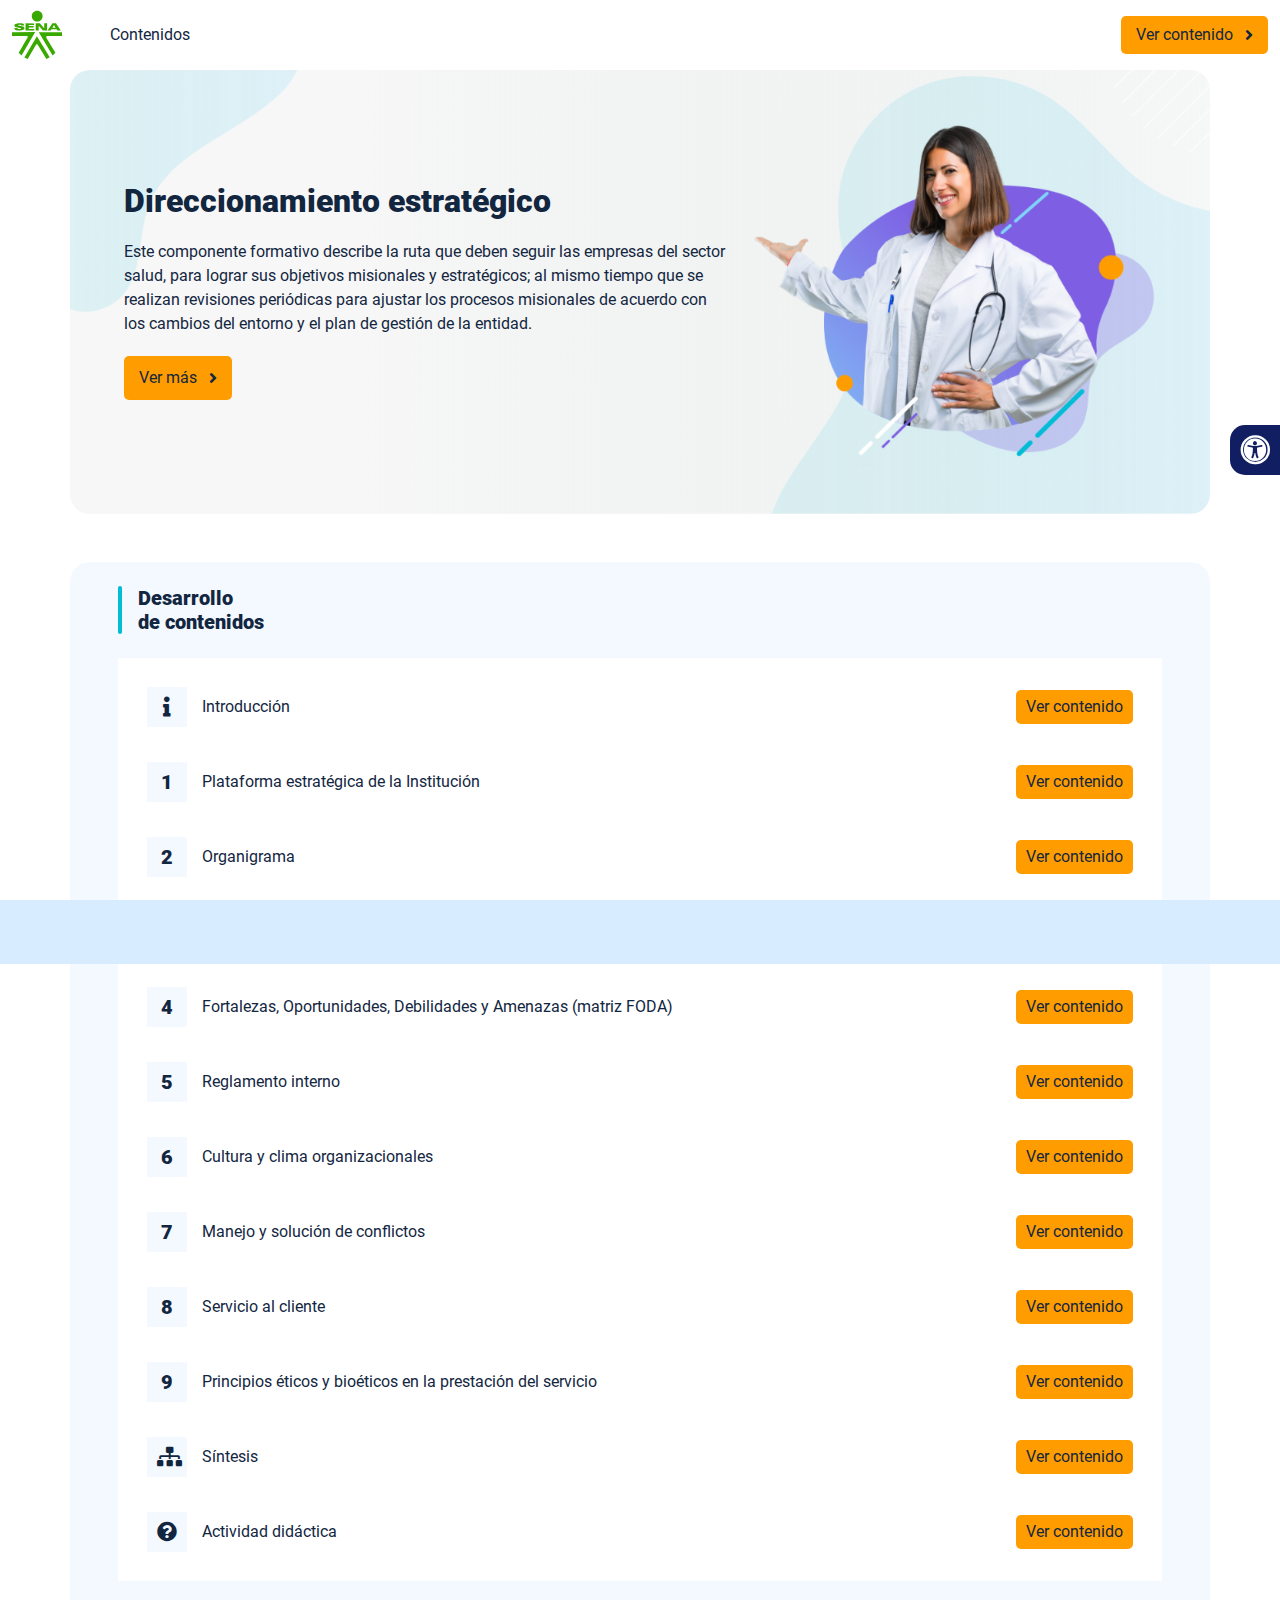
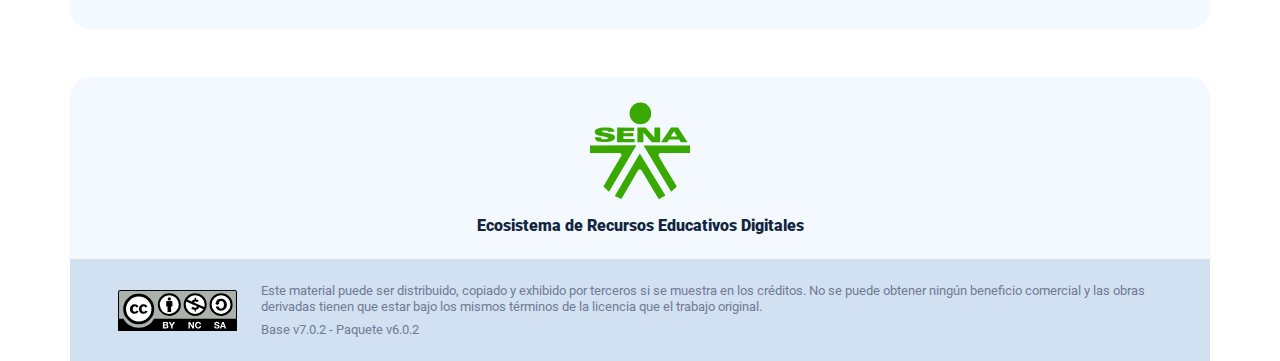
<file: index.html>
<!DOCTYPE html><html lang=""><head><meta charset="utf-8"><meta http-equiv="X-UA-Compatible" content="IE=edge"><meta name="viewport" content="width=device-width,initial-scale=1"><link rel="icon" href="favicon.ico"><title>Direccionamiento estratégico</title><link href="css/chunk-110f1f0b.52141945.css" rel="prefetch"><link href="css/chunk-179248a2.52141945.css" rel="prefetch"><link href="css/chunk-2a9fce91.52141945.css" rel="prefetch"><link href="css/chunk-515a8379.8f9cd922.css" rel="prefetch"><link href="css/chunk-59974754.a3f011df.css" rel="prefetch"><link href="css/chunk-5d1ce150.52141945.css" rel="prefetch"><link href="css/chunk-60cbc06b.09438581.css" rel="prefetch"><link href="css/chunk-623f2040.52141945.css" rel="prefetch"><link href="css/chunk-6a43ec24.52141945.css" rel="prefetch"><link href="css/chunk-6e1e538a.3ba0a060.css" rel="prefetch"><link href="css/chunk-6e613899.52141945.css" rel="prefetch"><link href="css/chunk-766a929b.83f7e217.css" rel="prefetch"><link href="css/chunk-7794bb60.52141945.css" rel="prefetch"><link href="css/comple.e766caee.css" rel="prefetch"><link href="css/creditos.9ca98631.css" rel="prefetch"><link href="css/glosario.a8263125.css" rel="prefetch"><link href="css/intro.57c5da27.css" rel="prefetch"><link href="css/referencias.47f89f89.css" rel="prefetch"><link href="js/actividad.52fc2824.js" rel="prefetch"><link href="js/chunk-0206bfa0.4e4e9358.js" rel="prefetch"><link href="js/chunk-110f1f0b.e9d2396b.js" rel="prefetch"><link href="js/chunk-13a6037e.18c8b515.js" rel="prefetch"><link href="js/chunk-179248a2.a7c6b5bb.js" rel="prefetch"><link href="js/chunk-18f95272.522886c1.js" rel="prefetch"><link href="js/chunk-2a9fce91.ac62848a.js" rel="prefetch"><link href="js/chunk-2c06842c.a0b1f3f8.js" rel="prefetch"><link href="js/chunk-2d0c5615.563c7a50.js" rel="prefetch"><link href="js/chunk-2d0e96ec.aec2be44.js" rel="prefetch"><link href="js/chunk-2d208d90.50eca3c9.js" rel="prefetch"><link href="js/chunk-2d21d0e2.922d9eaa.js" rel="prefetch"><link href="js/chunk-2d22c123.1e2d2dac.js" rel="prefetch"><link href="js/chunk-2e80bb9a.b5b7ff0d.js" rel="prefetch"><link href="js/chunk-319206de.4b48841b.js" rel="prefetch"><link href="js/chunk-36769079.5c84a32c.js" rel="prefetch"><link href="js/chunk-4cdd78c0.79a8f9aa.js" rel="prefetch"><link href="js/chunk-515a8379.fe65e27a.js" rel="prefetch"><link href="js/chunk-53ccb27e.f252d68a.js" rel="prefetch"><link href="js/chunk-55d286b8.dd9dc7e0.js" rel="prefetch"><link href="js/chunk-59974754.6b676ade.js" rel="prefetch"><link href="js/chunk-5d1ce150.3fa85d4b.js" rel="prefetch"><link href="js/chunk-60cbc06b.a20fa46f.js" rel="prefetch"><link href="js/chunk-623f2040.ff7f5db3.js" rel="prefetch"><link href="js/chunk-659152b8.3365e423.js" rel="prefetch"><link href="js/chunk-6a43ec24.bf0bf759.js" rel="prefetch"><link href="js/chunk-6e1e538a.60f1790b.js" rel="prefetch"><link href="js/chunk-6e613899.d18866c0.js" rel="prefetch"><link href="js/chunk-766a929b.55c448fa.js" rel="prefetch"><link href="js/chunk-7794bb60.ce3ee071.js" rel="prefetch"><link href="js/chunk-c796899c.c41c409f.js" rel="prefetch"><link href="js/chunk-e8a7823a.e2ae0da6.js" rel="prefetch"><link href="js/chunk-fde47172.661c8197.js" rel="prefetch"><link href="js/comple.c254f8ab.js" rel="prefetch"><link href="js/creditos.3c54068e.js" rel="prefetch"><link href="js/glosario.a834a9d5.js" rel="prefetch"><link href="js/intro.f43c472a.js" rel="prefetch"><link href="js/referencias.5eb569e2.js" rel="prefetch"><link href="js/sintesis.61eec358.js" rel="prefetch"><link href="js/tema1.99528486.js" rel="prefetch"><link href="js/tema2.dfd3130b.js" rel="prefetch"><link href="js/tema3.a3e54354.js" rel="prefetch"><link href="js/tema4.c7b0c49e.js" rel="prefetch"><link href="js/tema5.b62f1c2f.js" rel="prefetch"><link href="js/tema6.ec5a82a6.js" rel="prefetch"><link href="js/tema7.61dbeab1.js" rel="prefetch"><link href="js/tema8.e108c486.js" rel="prefetch"><link href="js/tema9.1b4871a3.js" rel="prefetch"><link href="css/app.36fed360.css" rel="preload" as="style"><link href="css/chunk-vendors.b6667f5f.css" rel="preload" as="style"><link href="js/app.62b42a84.js" rel="preload" as="script"><link href="js/chunk-vendors.1f734bfd.js" rel="preload" as="script"><link href="css/chunk-vendors.b6667f5f.css" rel="stylesheet"><link href="css/app.36fed360.css" rel="stylesheet"></head><body><noscript><strong>We're sorry but Direccionamiento estratégico doesn't work properly without JavaScript enabled. Please enable it to continue.</strong></noscript><div id="app"></div><script src="js/chunk-vendors.1f734bfd.js"></script><script src="js/app.62b42a84.js"></script></body></html>
</file>
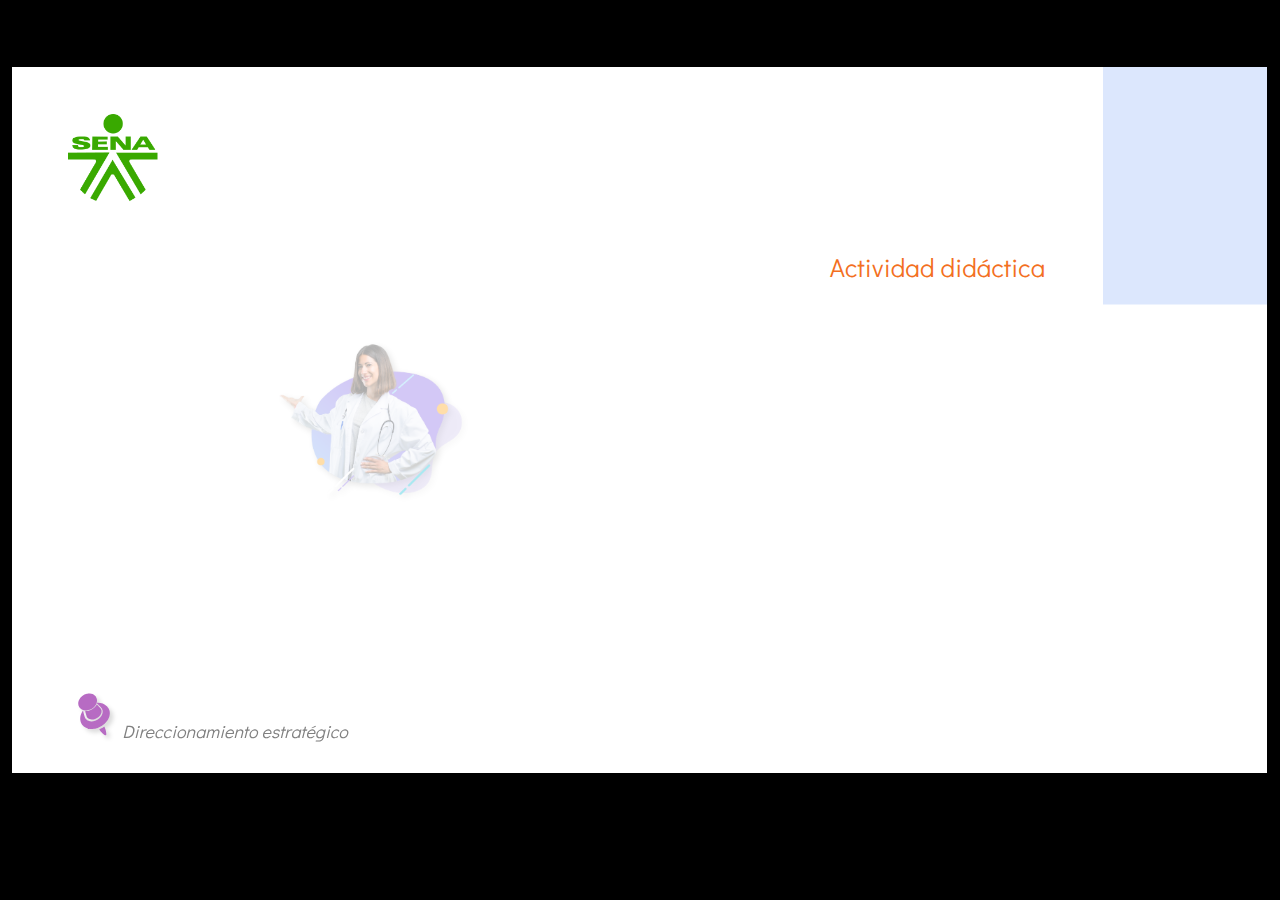
<file: actividades/index.html>
﻿<!doctype html>
<html lang="es">
<head>
  <meta charset="utf-8">
  <!-- Creado con Storyline 360 - http://www.articulate.com  -->
  <!-- version: 3.80.30988.0 -->
  <title>Actividad did&#225;ctica</title>
  <meta http-equiv="x-ua-compatible" content="IE=edge"/>
  <meta name="viewport" content="width=device-width,initial-scale=1,user-scalable=no,shrink-to-fit=no,minimal-ui"/>
  <meta name="apple-mobile-web-app-capable" content="yes"/>
  <link rel="shortcut icon" href="favicon.ico" type="image/x-icon" id="favicon"/>
  <style>
    html, body { height: 100%; padding: 0; margin: 0 }
    #app { height: 100%; width: 100%; }
  </style>

  <script>
    window.DS = {};
    window.globals = {
      DATA_PATH_BASE: '',
      HAS_FRAME: true,
      HAS_SLIDE: true,

      lmsPresent: false,
      tinCanPresent: false,
      cmi5Present: false,
      aoSupport: false,
      scale: 'show all',
      captureRc: false,
      browserSize: 'optimal',
      bgColor: '#000000',
      features: 'ConnectionMessages,DropIn1,DropIn2,DropIn3,DropIn4,DropIn5,FullScreenToggle,HyperlinkHoverStateFix,LayerPresentAsDialog,MultipleQuizTracking,UpdatedThemeEditor',
      themeName: 'classic',
      preloaderColor: '#FFFFFF',
      suppressAnalytics: false,
      productChannel: 'stable',
      publishSource: 'storyline',
      aid: 'aid|5304b41d-7af7-4125-b8d1-83eb222823e2',
      cid: 'be248f89-ff5a-480b-b514-8dc11596909f',
      playerVersion: '3.80.30988.0',
      publishTimestamp: '2023-10-04T23:04:18.2208406Z',
      maxIosVideoElements: 10,
      connectionSettings: { mode: 'disabled' },

      
      parseParams: function(qs) {
        if (window.globals.parsedParams != null) {
          return window.globals.parsedParams;
        }
        qs = (qs || window.location.search.substr(1)).split('+').join(' ');
        var params = {},
            tokens,
            re = /[?&]?([^=]+)=([^&]*)/g;

        while (tokens = re.exec(qs)) {
          params[decodeURIComponent(tokens[1]).trim()] =
            decodeURIComponent(tokens[2]).trim();
        }
        window.globals.parsedParams = params;
        return params;
      }

    };
  </script>
  <script>
    var isIe11 = ('ActiveXObject' in window || window.MSBlobBuilder != null)
      && window.msCrypto != null && !window.ActiveXObject;
    if (isIe11) {
      window.globals.unsupportedBrowser = true;
      document.write(atob('[base64]'));
    }
  </script>
  
  <script>window.THREE = { };</script>
  
</head>
<body style="background: #000000" class="cs-HTML theme-classic">
  <!-- 360 -->
  <script>!function(){var e,i=/iPhone/i,o=/iPod/i,n=/iPad/i,t=/\biOS-universal(?:.+)Mac\b/i,r=/\bAndroid(?:.+)Mobile\b/i,a=/Android/i,d=/(?:SD4930UR|\bSilk(?:.+)Mobile\b)/i,p=/Silk/i,l=/Windows Phone/i,u=/\bWindows(?:.+)ARM\b/i,b=/BlackBerry/i,s=/BB10/i,c=/Opera Mini/i,f=/\b(CriOS|Chrome)(?:.+)Mobile/i,h=/Mobile(?:.+)Firefox\b/i,v=function(e){return void 0!==e&&"MacIntel"===e.platform&&"number"==typeof e.maxTouchPoints&&e.maxTouchPoints>1&&"undefined"==typeof MSStream};e=function(e){var m={userAgent:"",platform:"",maxTouchPoints:0};e||"undefined"==typeof navigator?"string"==typeof e?m.userAgent=e:e&&e.userAgent&&(m={userAgent:e.userAgent,platform:e.platform,maxTouchPoints:e.maxTouchPoints||0}):m={userAgent:navigator.userAgent,platform:navigator.platform,maxTouchPoints:navigator.maxTouchPoints||0};var g=m.userAgent,y=g.split("[FBAN");void 0!==y[1]&&(g=y[0]),void 0!==(y=g.split("Twitter"))[1]&&(g=y[0]);var A=function(e){return function(i){return i.test(e)}}(g),w={apple:{phone:A(i)&&!A(l),ipod:A(o),tablet:!A(i)&&(A(n)||v(m))&&!A(l),universal:A(t),device:(A(i)||A(o)||A(n)||A(t)||v(m))&&!A(l)},amazon:{phone:A(d),tablet:!A(d)&&A(p),device:A(d)||A(p)},android:{phone:!A(l)&&A(d)||!A(l)&&A(r),tablet:!A(l)&&!A(d)&&!A(r)&&(A(p)||A(a)),device:!A(l)&&(A(d)||A(p)||A(r)||A(a))||A(/\bokhttp\b/i)},windows:{phone:A(l),tablet:A(u),device:A(l)||A(u)},other:{blackberry:A(b),blackberry10:A(s),opera:A(c),firefox:A(h),chrome:A(f),device:A(b)||A(s)||A(c)||A(h)||A(f)},any:!1,phone:!1,tablet:!1};return w.any=w.apple.device||w.android.device||w.windows.device||w.other.device,w.phone=w.apple.phone||w.android.phone||w.windows.phone,w.tablet=w.apple.tablet||w.android.tablet||w.windows.tablet,w}(),"object"==typeof exports&&"undefined"!=typeof module?module.exports=e:"function"==typeof define&&define.amd?define((function(){return e})):this.isMobile=e}();
    window.isMobile.apple.tablet = window.isMobile.apple.tablet ||
      (navigator.platform === 'MacIntel' && navigator.maxTouchPoints > 1);
    window.isMobile.apple.device = window.isMobile.apple.device || window.isMobile.apple.tablet;
    window.isMobile.tablet = window.isMobile.tablet || window.isMobile.apple.tablet;
    window.isMobile.any = window.isMobile.any || window.isMobile.apple.tablet;
  </script>

  <div id="focus-sink" tabindex="-1"></div>

  <div id="preso"></div>
  <script>
    (function() {

      var classTypes = [ 'desktop', 'mobile', 'phone', 'tablet' ];

      var addDeviceClasses = function(prefix, testObj) {
        var curr, i;
        for (i = 0; i < classTypes.length; i++) {
          curr = classTypes[i];
          if (testObj[curr]) {
            document.body.classList.add(prefix + curr);
          }
        }
      };

      var params = window.globals.parseParams(),
          isDevicePreview = params.devicepreview === '1',
          isPhoneOverride = params.deviceType === 'phone' || (isDevicePreview && params.phone == '1'),
          isTabletOverride = (params.deviceType === 'tablet' || isDevicePreview) && !isPhoneOverride,
          isMobileOverride = isPhoneOverride || isTabletOverride;

      var deviceView = {
        desktop: !window.isMobile.any && !isMobileOverride,
        mobile: window.isMobile.any || isMobileOverride,
        phone: isPhoneOverride || (window.isMobile.phone && !isTabletOverride),
        tablet: isTabletOverride || window.isMobile.tablet
      };

      window.globals.deviceView = deviceView;
      window.isMobile.desktop = !window.isMobile.any;
      window.isMobile.mobile = window.isMobile.any;

      addDeviceClasses('view-', deviceView);

    })();
  </script>
  
  <script src='story_content/user.js' type=text/javascript></script>
  <div class="slide-loader"></div>

  <script>
    if (window.globals.deviceView.isMobile) { var doc = document, loader = doc.body.querySelector('.slide-loader'); [ 1, 2, 3 ].forEach(function(n) { var d = doc.createElement('div'); d.style.backgroundColor = window.globals.preloaderColor; d.classList.add('mobile-loader-dot'); d.classList.add('dot' + n); loader.appendChild(d); }); }
  </script>

  <div class="mobile-load-title-overlay" style="display: none">
    <div class="mobile-load-title">Actividad did&#225;ctica</div>
  </div>

  <div class="mobile-chrome-warning"></div>

  
<style>
  .warn-connection-dialog {
    display: none;
    background: transparent;
    pointer-events: all;
    position: fixed;
    left: 0;
    top: 0;
    width: 100%;
    height: 100%;
    z-index: 999;
  }

  .warn-connection-content {
    pointer-events: all;
    border-radius: 4px;
    background: white;
    border: 1px solid #E7E7E7;
    color: #333333;
    box-shadow: 0 2px 4px rgba(0, 0, 0, 0.25);
    transition: all 150ms ease-out;
    position: absolute;
    white-space: nowrap;
  }

  .view-phone.is-landscape .warn-connection-content {
    left: 23px;
    bottom: 23px;
  }

  .view-tablet.is-landscape .warn-connection-content {
    left: 50%;
    top: 20px;
    transform: translateX(-50%);
  }

  .is-portrait .warn-connection-content {
    transform: translate(-50%, calc(-100% - 15px));
  }

  .warn-connection-content p {
    display: inline-block;
    margin: 0 8px 0 0;
    line-height: 33px;
    font-size: 11px;
  }

  .warn-connection-content svg {
    position: relative;
    vertical-align: middle;
    margin: 0 2px 2px 8px;
  }

  .view-desktop .warn-connection-content {
    left: 1.5em;
    bottom: 1.5em;
  }

  .view-desktop .warn-connection-content p {
    font-size: 1.1em;
  }

  .is-offline .warn-connection-dialog {
    display: block;
  }

  .is-offline .cs-panel * {
    pointer-events: none !important;
  }

  .is-offline .cs-panel {
    pointer-events: all !important;
  }

  .is-offline #nav-controls * {
    pointer-events: none !important;
  }

  .is-offline #nav-controls {
    pointer-events: all !important;
  }
</style>

<div class="warn-connection-dialog" role="alertdialog" aria-modal="true" tabindex="0" aria-labelledby="warn-connection-message">
  <div class="warn-connection-content">
    <svg width="17" height="15" viewBox="0 0 17 15" xmlns="http://www.w3.org/2000/svg">
      <path fill="#8F0000" stroke="white" d="M16.07,12.98 L15.88,12.23 L9.51,1.21 C8.97,0.26,7.6,0.26,7.06,1.21 L0.69,12.23 C0.15,13.16,0.81,14.36,1.91,14.36 H14.65 C15.47,14.36,16.05,13.7,16.07,12.98 Z"/>
      <path fill="white" stroke="white" d="M8.58,5.5 C8.35,5.28,8.5,5.35,8.21,5.32 C8.09,5.35,7.97,5.49,7.96,5.67 C7.97,5.79,7.98,5.92,7.98,6.04 L7.98,6.04 C7.99,6.17,8,6.31,8.01,6.43 L8.01,6.44 C8.03,6.92,8.06,7.41,8.09,7.9 L8.09,7.9 C8.12,8.39,8.14,8.88,8.17,9.37 C8.17,9.39,8.18,9.42,8.2,9.44 C8.23,9.46,8.25,9.47,8.28,9.47 C8.31,9.47,8.34,9.46,8.35,9.44 C8.37,9.43,8.38,9.4,8.39,9.35 L8.39,9.34 C8.39,9.24,8.4,9.15,8.4,9.05 L8.4,9.05 C8.41,8.96,8.41,8.86,8.42,8.75 C8.43,8.44,8.45,8.12,8.47,7.81 L8.47,7.81 C8.49,7.49,8.51,7.18,8.53,6.87 C8.55,6.46,8.56,6.05,8.59,5.64 L8.6,5.62 C8.6,5.57,8.59,5.53,8.58,5.5 L8.21,5.32 Z"/>
      <circle fill="white" stroke="white" cx="8.3" cy="11.35" r="0.3"/>
    </svg>
    <p id="warn-connection-message">You are offline. Trying to reconnect...</p>
  </div>
</div>

<script>
  (function() {
    window.DS.connection = {
      warningShown: false,
      assets: {},
      loadingAssetGroup: false,
      retryDelay: 500
    };

    var connectionSettings = window.globals.connectionSettings || {};

    // The `window.globals.features` variable must be set in `webpack.dev.config` when testing locally - it is not enough
    // to have it in the data - but it must be set there as well.
    var useConnectionMessages = window.AbortController != null &&
      window.location.protocol != 'file:' &&
      window.globals.features.indexOf('ConnectionMessages') != -1 &&
      connectionSettings.mode === 'normal';

    window.DS.connection.useConnectionMessages = useConnectionMessages;

    var assetCount = 0;
    var checkLoadedId;


    if (useConnectionMessages && connectionSettings != null) {
      var contentEl = document.querySelector('.warn-connection-content');
      var messageEl = contentEl.querySelector('p');

      if (connectionSettings.useDarkTheme) {
        contentEl.style.borderColor = '#BABBBA';
        contentEl.style.backgroundColor = '#282828';
        contentEl.style.color = '#FFFFFF';
      }

      if (connectionSettings.message != null) {
        messageEl.textContent = window.decodeURIComponent(connectionSettings.message);
      }
    }

    function checkAssetsReady() {
      for (var i in DS.connection.assets) {
        if (!DS.connection.assets[i].success) {
          return false;
        }
      }
      return true;
    }

    function stopAssetGroup() {
      if (!useConnectionMessages) { return; }

      assetCount = 0;

      DS.connection.oldAssetGroup = DS.connection.assets;
      DS.connection.assets = {};
      DS.connection.loadingAssetGroup = false;
      clearInterval(checkLoadedId);
    }

    function startAssetGroup() {
      if (!useConnectionMessages) { return; }
      var ticks = 0;
      clearInterval(checkLoadedId);
      checkLoadedId = setInterval(function() {
        var loaded = 0;
        if (assetCount === 0 && loaded === 0) {
          clearInterval(checkLoadedId);
          return;
        }

        for (var i in DS.connection.assets) {
          if (DS.connection.assets[i].success) {
            loaded++;
          }
        }

        if (assetCount === loaded && checkAssetsReady()) {
          for (var i in DS.connection.assets) {
            if (DS.connection.assets[i].action) {
              DS.connection.assets[i].action();
            }
          }
          hideWarning();
          stopAssetGroup();
        }
      }, 100)
    }

    function requiredAsset(url, action, retry, type) {
      if (!useConnectionMessages) { return; }
      if (DS.connection.assets[url]) { return; }

      DS.connection.assets[url] = {
        success: false, action: action, retry: retry, type: type
      };
      assetCount = Object.keys(DS.connection.assets).length;
      if (!DS.connection.loadingAssetGroup) {
        startAssetGroup();
      }
      DS.connection.loadingAssetGroup = true;
    }

    function assetLoaded(url) {
      if (!useConnectionMessages) { return; }
      if (DS.connection.assets[url]) {
        DS.connection.assets[url].success = true;
      }
    }

    function assetFailed(url) {
      if (!useConnectionMessages) { return; }
      if (!DS.connection.assets[url]) {
        if (/\.js$/.test(url) && url.indexOf('transcripts') === -1) {
          setTimeout(function() {
            if (DS.connection.lastSlideLoaded != null) {
              DS.connection.lastSlideLoaded();
            }
          }, DS.connection.retryDelay);
        }
        return;
      }
      if (!DS.connection.warningShown) { showWarning(); }
      if (DS.connection.assets[url].retry) {
        setTimeout(function() {
          if (!DS.connection.assets[url].success) {
            DS.connection.assets[url].retry()
          }
        }, DS.connection.retryDelay);
      }
    }

    function hideWarning() {
      document.body.classList.remove('is-offline');
      DS.connection.warningShown = false;
      enableKeys();
    }
    DS.connection.hideWarning = hideWarning

    function showWarning(btn) {
      document.body.classList.add('is-offline')
      DS.connection.warningShown = true;
      updateWarningPosition();
      disableKeys();
    }

    function updateWarningPosition() {
      if (!DS.connection.warningShown) {
        return;
      }

      var isPortrait = document.body.classList.contains('is-portrait');
      var warningEl = document.querySelector('.warn-connection-content');

      if (isPortrait) {
        var slide = document.querySelector('.primary-slide');
        var slideRect = slide.getBoundingClientRect();

        warningEl.style.top = `${slideRect.top}px`
        warningEl.style.left = `${slideRect.left + slideRect.width / 2}px`
      } else {
        warningEl.style.top = null;
        warningEl.style.left = null;
      }

      window.requestAnimationFrame(updateWarningPosition);
    }

    function onDisableKeyDown(e) {
      e.preventDefault();
      e.stopImmediatePropagation();
    }

    function onDisableKeyUp(e) {
      e.preventDefault();
      e.stopImmediatePropagation();
    }

    var accStyle = document.createElement('style');
    var warnDialogEl = document.querySelector('.warn-connection-dialog');

    function disableKeys() {
      if (DS.views.nsStack.length === 1) {
        DS.views.nsStack[0].tabReachable = false
        DS.views.nsStack[0].updateTabIndex(true, true);
      }

      accStyle.innerHTML = '.acc-shadow-dom { display: none; }';
      document.body.appendChild(accStyle);

      warnDialogEl.parentNode.append(warnDialogEl);
      warnDialogEl.focus();
    }

    function enableKeys() {
      document.body.removeChild(accStyle);
      if (DS.views.nsStack.length === 1 && DS.views.nsStack[0].name === '_frame') {
        DS.views.nsStack[0].tabReachable = true;
        DS.views.nsStack[0].updateTabIndex();
      }
    }

    // these will all be noops if the feature flag isn't set in
    // the data and `window.globals.features`
    DS.connection.requiredAsset = requiredAsset;
    DS.connection.assetLoaded = assetLoaded;
    DS.connection.assetFailed = assetFailed;
    DS.connection.stopAssetGroup = stopAssetGroup;
    DS.connection.startAssetGroup = startAssetGroup;
  })();
</script>


  <script>
    
    if (window.autoSpider && window.vInterfaceObject) {
      document.querySelector('.mobile-load-title-overlay').style.display = 'none';
    }
  </script>

  

  <link rel="stylesheet" href="html5/data/css/output.min.css" data-noprefix/>
</body>
<script src="html5/lib/scripts/bootstrapper.min.js"></script>
</html>
</file>
<file: css/chunk-110f1f0b.52141945.css>
.actividad[data-v-c4e6906c]{background-color:#f2f2f2}.horizontal-scroll__wrapper[data-v-c4e6906c]{overflow:hidden}.horizontal-scroll[data-v-c4e6906c]{display:flex;transition:transform .5s ease-in-out;align-items:center;flex-wrap:nowrap}.horizontal-scroll[data-v-c4e6906c]:not(.row){width:100%}.horizontal-scroll--item-fw[data-v-c4e6906c]>div{flex-grow:0;flex-shrink:0;width:100%;margin:0!important}
</file>
<file: css/chunk-179248a2.52141945.css>
.actividad[data-v-c4e6906c]{background-color:#f2f2f2}.horizontal-scroll__wrapper[data-v-c4e6906c]{overflow:hidden}.horizontal-scroll[data-v-c4e6906c]{display:flex;transition:transform .5s ease-in-out;align-items:center;flex-wrap:nowrap}.horizontal-scroll[data-v-c4e6906c]:not(.row){width:100%}.horizontal-scroll--item-fw[data-v-c4e6906c]>div{flex-grow:0;flex-shrink:0;width:100%;margin:0!important}
</file>
<file: css/chunk-2a9fce91.52141945.css>
.actividad[data-v-c4e6906c]{background-color:#f2f2f2}.horizontal-scroll__wrapper[data-v-c4e6906c]{overflow:hidden}.horizontal-scroll[data-v-c4e6906c]{display:flex;transition:transform .5s ease-in-out;align-items:center;flex-wrap:nowrap}.horizontal-scroll[data-v-c4e6906c]:not(.row){width:100%}.horizontal-scroll--item-fw[data-v-c4e6906c]>div{flex-grow:0;flex-shrink:0;width:100%;margin:0!important}
</file>
<file: css/chunk-515a8379.8f9cd922.css>
.actividad{background-color:#f2f2f2}.banner-interno{position:relative}.banner-interno__fondo{position:absolute;top:0;bottom:-50px;left:0;right:0;background-color:#fff;background-size:cover;background-position:50%}.banner-interno__titulo{display:flex;align-items:center}.banner-interno__titulo__icono{display:block;width:32px;height:32px;border-radius:50%;background-color:#12263f;position:relative}.banner-interno__titulo__icono i{color:#fff;position:absolute;left:50%;top:50%;transform:translate(-50%,-50%)}.banner-interno__titulo h1,.banner-interno__titulo h2,.banner-interno__titulo h3,.banner-interno__titulo h4,.banner-interno__titulo h5,.banner-interno__titulo h6{color:#12263f;line-height:1.1em}
</file>
<file: css/chunk-59974754.a3f011df.css>
.actividad{background-color:#f2f2f2}.aside-menu{position:fixed;top:70px;min-height:calc(100vh - 70px);max-height:calc(100vh - 70px);background-color:#f3f9ff;transition:flex .5s ease-in-out,width .5s ease-in-out;overflow-x:hidden;z-index:100001;width:300px}.aside-menu__black-background{position:fixed;inset:0;top:70px;background:rgba(0,0,0,.8);cursor:pointer}.aside-menu a{color:#111e61}.aside-menu__content{width:300px;display:flex;flex-direction:column;justify-content:space-between;min-height:calc(100vh - 70px);max-height:calc(100vh - 70px);border-right:1px solid #d8ecff;position:absolute;background:#fff}@media (max-height:800px){.aside-menu__content{min-height:800px;max-height:800px;overflow-y:auto}}.aside-menu__header{padding:10px;text-align:center;background-color:#d8ecff}.aside-menu__header h4{margin:0}.aside-menu__menu{overflow-y:auto;flex-grow:1;list-style:none;padding-left:0;margin-bottom:0}.aside-menu__menu__item--active .aside-menu__menu__item__lnk,.aside-menu__menu__item--active .aside-menu__sec-menu__item__lnk{background-color:#d8ecff;font-weight:700}.aside-menu__menu__item--sub-menu:hover,.aside-menu__menu__item:hover,.aside-menu__sec-menu__item:hover{background-color:#d8ecff}.aside-menu__menu__item--sub-menu{padding-left:10px}.aside-menu__menu__item--sub-menu--active .aside-menu__menu__item__lnk,.aside-menu__menu__item--sub-menu--active .aside-menu__sec-menu__item__lnk{background-color:#d8ecff;font-weight:700;position:relative}.aside-menu__menu__item--sub-menu--active .aside-menu__menu__item__lnk:before,.aside-menu__menu__item--sub-menu--active .aside-menu__sec-menu__item__lnk:before{content:"";display:block;position:absolute;left:0;bottom:0;top:0;width:4px;border-radius:2px;background-color:#00bcd4}.aside-menu__menu__item__lnk,.aside-menu__sec-menu__item__lnk{display:flex;align-items:center;padding:10px 15px;line-height:1.1em}.aside-menu__menu__item__lnk i,.aside-menu__menu__item__lnk span,.aside-menu__sec-menu__item__lnk i,.aside-menu__sec-menu__item__lnk span{margin-right:10px}.aside-menu__menu__item__lnk i:last-child,.aside-menu__menu__item__lnk span:last-child,.aside-menu__sec-menu__item__lnk i:last-child,.aside-menu__sec-menu__item__lnk span:last-child{margin-right:0}.aside-menu__sec-menu{background-color:#d8ecff;padding:10px 0;flex-shrink:0;margin-bottom:0}.aside-menu__sec-menu__item{padding:10px 15px}.aside-menu__sec-menu__item__lnk{padding:0;border-radius:1em}.aside-menu__sec-menu__item__lnk i{display:block;width:2em;height:2em;padding:.5em 0;text-align:center;background-color:#fff;border-radius:50%}.aside-menu__sec-menu__item__lnk:hover{background-color:#fff}@media (max-width:576px){.aside-menu__sec-menu{padding-bottom:110px}}.main-menu-enter-active{animation:main-menu-open-animation .3s}.main-menu-enter-active .aside-menu__black-background{animation:main-menu-background-animation .3s}.main-menu-leave-active{animation:main-menu-open-animation .3s reverse}.main-menu-leave-active .aside-menu__black-background{animation:main-menu-background-animation .3s reverse}@keyframes main-menu-open-animation{0%{width:0}to{width:300px}}@keyframes main-menu-background-animation{0%{opacity:0}to{opacity:1}}
</file>
<file: css/chunk-5d1ce150.52141945.css>
.actividad[data-v-c4e6906c]{background-color:#f2f2f2}.horizontal-scroll__wrapper[data-v-c4e6906c]{overflow:hidden}.horizontal-scroll[data-v-c4e6906c]{display:flex;transition:transform .5s ease-in-out;align-items:center;flex-wrap:nowrap}.horizontal-scroll[data-v-c4e6906c]:not(.row){width:100%}.horizontal-scroll--item-fw[data-v-c4e6906c]>div{flex-grow:0;flex-shrink:0;width:100%;margin:0!important}
</file>
<file: css/chunk-60cbc06b.09438581.css>
.actividad[data-v-7e5a4120]{background-color:#f2f2f2}.header[data-v-7e5a4120]{position:sticky;top:0;padding-top:10px;padding-bottom:10px;background-color:#fff;z-index:10010;line-height:1.1em}.header__logo[data-v-7e5a4120]{width:50px}@media (max-width:576px){.header__componente-formativo[data-v-7e5a4120]{font-size:.8em}}.header__menu[data-v-7e5a4120]{cursor:pointer}.header__menu span[data-v-7e5a4120]{font-size:.7em;display:block;line-height:1em;text-align:center;color:#111e61}.header__menu__btn[data-v-7e5a4120]{width:30px;height:30px;position:relative;margin-bottom:4px}.header__menu__btn .line-1[data-v-7e5a4120],.header__menu__btn .line-2[data-v-7e5a4120],.header__menu__btn .line-3[data-v-7e5a4120]{height:4px;width:30px;background-color:#111e61;transform-origin:center center;position:absolute;left:0;border-radius:2px}.header__menu__btn .line-1[data-v-7e5a4120]{top:4px;animation:line-1-inactive-data-v-7e5a4120 .5s ease-in-out forwards}.header__menu__btn .line-2[data-v-7e5a4120]{top:13px;animation:line-2-inactive-data-v-7e5a4120 .5s ease-in-out forwards}.header__menu__btn .line-3[data-v-7e5a4120]{top:22px;animation:line-3-inactive-data-v-7e5a4120 .5s ease-in-out forwards}.header__menu__btn[data-v-7e5a4120]:hover{cursor:pointer}.header__menu__btn--open .line-1[data-v-7e5a4120]{animation:line-1-active-data-v-7e5a4120 .5s ease-in-out forwards}.header__menu__btn--open .line-2[data-v-7e5a4120]{animation:line-2-active-data-v-7e5a4120 .5s ease-in-out forwards}.header__menu__btn--open .line-3[data-v-7e5a4120]{animation:line-3-active-data-v-7e5a4120 .5s ease-in-out forwards}@keyframes line-1-active-data-v-7e5a4120{0%{transform:translate(0) rotate(0)}50%{transform:translateY(9px) rotate(0)}to{transform:translateY(9px) rotate(45deg)}}@keyframes line-2-active-data-v-7e5a4120{0%{transform:scale(1)}to{transform:scale(0)}}@keyframes line-3-active-data-v-7e5a4120{0%{transform:translate(0) rotate(0)}50%{transform:translateY(-9px) rotate(0)}to{transform:translateY(-9px) rotate(-45deg)}}@keyframes line-1-inactive-data-v-7e5a4120{0%{transform:translateY(9px) rotate(45deg)}50%{transform:translateY(9px) rotate(0)}to{transform:translate(0) rotate(0)}}@keyframes line-2-inactive-data-v-7e5a4120{0%{transform:scale(0)}to{transform:scale(1)}}@keyframes line-3-inactive-data-v-7e5a4120{0%{transform:translateY(-9px) rotate(-45deg)}50%{transform:translateY(-9px) rotate(0)}to{transform:translate(0) rotate(0)}}
</file>
<file: css/chunk-623f2040.52141945.css>
.actividad[data-v-c4e6906c]{background-color:#f2f2f2}.horizontal-scroll__wrapper[data-v-c4e6906c]{overflow:hidden}.horizontal-scroll[data-v-c4e6906c]{display:flex;transition:transform .5s ease-in-out;align-items:center;flex-wrap:nowrap}.horizontal-scroll[data-v-c4e6906c]:not(.row){width:100%}.horizontal-scroll--item-fw[data-v-c4e6906c]>div{flex-grow:0;flex-shrink:0;width:100%;margin:0!important}
</file>
<file: css/chunk-6a43ec24.52141945.css>
.actividad[data-v-c4e6906c]{background-color:#f2f2f2}.horizontal-scroll__wrapper[data-v-c4e6906c]{overflow:hidden}.horizontal-scroll[data-v-c4e6906c]{display:flex;transition:transform .5s ease-in-out;align-items:center;flex-wrap:nowrap}.horizontal-scroll[data-v-c4e6906c]:not(.row){width:100%}.horizontal-scroll--item-fw[data-v-c4e6906c]>div{flex-grow:0;flex-shrink:0;width:100%;margin:0!important}
</file>
<file: css/chunk-6e1e538a.3ba0a060.css>
.actividad[data-v-4f6b7c58]{background-color:#f2f2f2}.accesibilidad[data-v-4f6b7c58]{position:fixed;right:0;top:50vh;height:50px;background-color:#111e61;border-top-left-radius:15px;border-bottom-left-radius:15px;transform:translateY(-50%) translateX(100%) translateX(-50px);overflow:hidden;transition:transform .3s ease-in-out,height .3s ease-in-out}.accesibilidad[data-v-4f6b7c58]:hover{transform:translateY(-50%) translateX(0);height:12.75rem}.accesibilidad [data-v-4f6b7c58]{color:#fff}.accesibilidad__menu__content .accesibilidad__menu__item[data-v-4f6b7c58]{cursor:pointer}.accesibilidad__menu__content .accesibilidad__menu__item[data-v-4f6b7c58]:hover{background-color:#273685}.accesibilidad__menu__content .accesibilidad__menu__item[data-v-4f6b7c58]:last-child{border:none}.accesibilidad__menu__item[data-v-4f6b7c58]{display:flex;align-items:center;padding:10px;border-bottom:1px solid #273685;line-height:1em;-moz-user-select:none;user-select:none}.accesibilidad__menu i[data-v-4f6b7c58]{font-size:30px;font-style:normal;margin-right:10px;line-height:1em}.accesibilidad__menu img[data-v-4f6b7c58]{width:30px;margin-right:10px}
</file>
<file: css/chunk-6e613899.52141945.css>
.actividad[data-v-c4e6906c]{background-color:#f2f2f2}.horizontal-scroll__wrapper[data-v-c4e6906c]{overflow:hidden}.horizontal-scroll[data-v-c4e6906c]{display:flex;transition:transform .5s ease-in-out;align-items:center;flex-wrap:nowrap}.horizontal-scroll[data-v-c4e6906c]:not(.row){width:100%}.horizontal-scroll--item-fw[data-v-c4e6906c]>div{flex-grow:0;flex-shrink:0;width:100%;margin:0!important}
</file>
<file: css/chunk-766a929b.83f7e217.css>
.actividad{background-color:#f2f2f2}.barra-avance{display:flex;align-items:center;justify-content:space-between;position:fixed;bottom:0;left:0;width:100%;padding:10px;background-color:#d8ecff;transition:transform .5s ease-in-out;z-index:100000}.barra-avance__barra{margin:0 20px;flex:1;position:relative;max-width:800px}.barra-avance__barra--amarilla,.barra-avance__barra--blanca{height:4px}.barra-avance__barra--amarilla:after,.barra-avance__barra--amarilla:before,.barra-avance__barra--blanca:after,.barra-avance__barra--blanca:before{content:"";display:block;width:10px;height:10px;border-radius:50%;position:absolute;top:50%}.barra-avance__barra--amarilla:before,.barra-avance__barra--blanca:before{left:0;transform:translate(-50%,-50%)}.barra-avance__barra--amarilla:after,.barra-avance__barra--blanca:after{right:0;transform:translate(50%,-50%)}.barra-avance__barra--blanca{background-color:#fff}.barra-avance__barra--blanca:after,.barra-avance__barra--blanca:before{background-color:#fff}.barra-avance__barra--amarilla{position:absolute;width:100%;top:0;background-color:#ff9d00}.barra-avance__barra--amarilla:after,.barra-avance__barra--amarilla:before{background-color:#ff9d00}.barra-avance__boton--regresar{background-color:#b0c0d2}.barra-avance__boton--regresar span{color:#111e61!important}.barra-avance__boton--disable{opacity:0;pointer-events:none}.barra-avance--open{transform:translateY(0)}.barra-avance--close{transform:translateY(100%)}
</file>
<file: css/chunk-7794bb60.52141945.css>
.actividad[data-v-c4e6906c]{background-color:#f2f2f2}.horizontal-scroll__wrapper[data-v-c4e6906c]{overflow:hidden}.horizontal-scroll[data-v-c4e6906c]{display:flex;transition:transform .5s ease-in-out;align-items:center;flex-wrap:nowrap}.horizontal-scroll[data-v-c4e6906c]:not(.row){width:100%}.horizontal-scroll--item-fw[data-v-c4e6906c]>div{flex-grow:0;flex-shrink:0;width:100%;margin:0!important}
</file>
<file: css/comple.e766caee.css>
.banner-interno{position:relative}.banner-interno__fondo{position:absolute;top:0;bottom:-50px;left:0;right:0;background-color:#fff;background-size:cover;background-position:50%}.banner-interno__titulo{display:flex;align-items:center}.banner-interno__titulo__icono{display:block;width:32px;height:32px;border-radius:50%;background-color:#12263f;position:relative}.banner-interno__titulo__icono i{color:#fff;position:absolute;left:50%;top:50%;transform:translate(-50%,-50%)}.banner-interno__titulo h1,.banner-interno__titulo h2,.banner-interno__titulo h3,.banner-interno__titulo h4,.banner-interno__titulo h5,.banner-interno__titulo h6{color:#12263f;line-height:1.1em}.actividad{background-color:#f2f2f2}.complementario__enlaces{display:flex;justify-content:center;flex-wrap:wrap}.complementario__enlaces a{margin:0 5px}.complementario__btn{font-size:1.5em;line-height:1em}table{width:calc(100% - 1px);min-width:800px}table thead{background-color:#d8ecff}table thead th{border-color:#d8ecff}table td,table th{padding:25px 20px;text-align:center}
</file>
<file: css/creditos.9ca98631.css>
.banner-interno{position:relative}.banner-interno__fondo{position:absolute;top:0;bottom:-50px;left:0;right:0;background-color:#fff;background-size:cover;background-position:50%}.banner-interno__titulo{display:flex;align-items:center}.banner-interno__titulo__icono{display:block;width:32px;height:32px;border-radius:50%;background-color:#12263f;position:relative}.banner-interno__titulo__icono i{color:#fff;position:absolute;left:50%;top:50%;transform:translate(-50%,-50%)}.banner-interno__titulo h1,.banner-interno__titulo h2,.banner-interno__titulo h3,.banner-interno__titulo h4,.banner-interno__titulo h5,.banner-interno__titulo h6{color:#12263f;line-height:1.1em}.actividad{background-color:#f2f2f2}.creditos-vista .tarjeta.credito{background-color:#d2e1f1}.creditos{color:#727997;overflow-x:auto}.creditos__item{min-width:490px}.creditos p{line-height:1.3em;margin-bottom:0;color:#727997}.creditos__titulo{font-weight:700;background-color:#d2e1f1;padding:5px 10px;border-top-radius:5px;border-top-left-radius:5px;border-top-right-radius:5px}.creditos table td,.creditos table th{border-color:#d2e1f1}
</file>
<file: css/glosario.a8263125.css>
.banner-interno{position:relative}.banner-interno__fondo{position:absolute;top:0;bottom:-50px;left:0;right:0;background-color:#fff;background-size:cover;background-position:50%}.banner-interno__titulo{display:flex;align-items:center}.banner-interno__titulo__icono{display:block;width:32px;height:32px;border-radius:50%;background-color:#12263f;position:relative}.banner-interno__titulo__icono i{color:#fff;position:absolute;left:50%;top:50%;transform:translate(-50%,-50%)}.banner-interno__titulo h1,.banner-interno__titulo h2,.banner-interno__titulo h3,.banner-interno__titulo h4,.banner-interno__titulo h5,.banner-interno__titulo h6{color:#12263f;line-height:1.1em}.actividad{background-color:#f2f2f2}.glosario__letra-item{display:flex}.glosario__letra-item__texto{padding-top:5px}.glosario__letra-item__letra__icono{width:32px;height:32px;position:relative;line-height:1em;border-radius:50%;background-color:#d2e1f1}.glosario__letra-item__letra__icono span{position:absolute;left:50%;top:50%;transform:translate(-50%,-50%);font-size:1.1em;font-weight:900}
</file>
<file: css/intro.57c5da27.css>
.actividad[data-v-3b24328e]{background-color:#f2f2f2}
</file>
<file: css/referencias.47f89f89.css>
.banner-interno{position:relative}.banner-interno__fondo{position:absolute;top:0;bottom:-50px;left:0;right:0;background-color:#fff;background-size:cover;background-position:50%}.banner-interno__titulo{display:flex;align-items:center}.banner-interno__titulo__icono{display:block;width:32px;height:32px;border-radius:50%;background-color:#12263f;position:relative}.banner-interno__titulo__icono i{color:#fff;position:absolute;left:50%;top:50%;transform:translate(-50%,-50%)}.banner-interno__titulo h1,.banner-interno__titulo h2,.banner-interno__titulo h3,.banner-interno__titulo h4,.banner-interno__titulo h5,.banner-interno__titulo h6{color:#12263f;line-height:1.1em}.actividad{background-color:#f2f2f2}.referencias__item:last-child hr{display:none}.referencias__item a{color:#2196f3;text-decoration:underline;overflow-wrap:break-word}
</file>
<file: css/app.36fed360.css>
*{box-sizing:inherit}:after,:before{box-sizing:inherit}html{height:100%;line-height:1.15;box-sizing:border-box;-webkit-font-smoothing:antialiased;-moz-osx-font-smoothing:grayscale;-webkit-text-size-adjust:100%;-ms-text-size-adjust:100%;text-rendering:optimizeLegibility}a,abbr,acronym,address,applet,article,aside,audio,b,big,blockquote,body,canvas,caption,center,cite,code,dd,del,details,dfn,div,dl,dt,em,embed,fieldset,figcaption,figure,footer,form,h1,h2,h3,h4,h5,h6,header,hgroup,html,i,iframe,img,ins,kbd,label,legend,li,mark,menu,nav,object,ol,output,p,pre,q,ruby,s,samp,section,small,span,strike,strong,sub,summary,sup,table,tbody,td,tfoot,th,thead,time,tr,tt,u,ul,var,video{margin:0;padding:0;border:0;outline:0;background:transparent;vertical-align:baseline}article,aside,details,figcaption,figure,footer,header,main,menu,nav,section,summary{display:block}[hidden],template{display:none}hr{box-sizing:content-box;height:0;border-bottom:1px solid #e8e8e8;border-left:0;border-right:0;border-top:0;margin:1.5em 0;overflow:visible}[hidden]{display:none}a{font-family:Roboto,sans-serif;font-size:1em;font-weight:400;text-decoration:none;color:#12263f;background-color:transparent;transition:all .15s ease-in-out;-webkit-text-decoration-skip:objects}a:active,a:hover{outline-width:0}a:active,a:focus,a:hover{color:#000}[type=button],[type=reset],[type=submit],button{-moz-appearance:none;appearance:none;cursor:pointer;display:inline-block;vertical-align:middle;border:0;border-radius:5px;color:#12263f;background-color:#ff9d00;font-family:Roboto,sans-serif;font-weight:400;font-size:1em;-webkit-font-smoothing:antialiased;line-height:1em;white-space:nowrap;text-decoration:none;text-transform:none;padding:.75em 1.5em;margin:0;-moz-user-select:none;user-select:none;overflow:visible;transition:background-color .15s ease-in-out}[type=button]:focus,[type=button]:hover,[type=reset]:focus,[type=reset]:hover,[type=submit]:focus,[type=submit]:hover,button:focus,button:hover{background-color:#ff9d00;color:#12263f}[type=button]:disabled,[type=reset]:disabled,[type=submit]:disabled,button:disabled{cursor:not-allowed;opacity:.5}[type=button]:disabled:hover,[type=reset]:disabled:hover,[type=submit]:disabled:hover,button:disabled:hover{background-color:#ff9d00}input,select,textarea{margin:0;display:block;font-family:Roboto,sans-serif;font-size:16px}input{overflow:visible}[type=color],[type=date],[type=datetime-local],[type=datetime],[type=email],[type=month],[type=number],[type=password],[type=search],[type=tel],[type=text],[type=time],[type=url],[type=week],input:not([type]),select,select[multiple],textarea{background-color:#fff;border:1px solid #e8e8e8;border-radius:5px;box-shadow:inset 0 1px 3px rgba(0,0,0,.06);box-sizing:inherit;margin-bottom:.75em;padding:.5em;transition:border-color .15s ease-in-out;width:100%}[type=color]:hover,[type=date]:hover,[type=datetime-local]:hover,[type=datetime]:hover,[type=email]:hover,[type=month]:hover,[type=number]:hover,[type=password]:hover,[type=search]:hover,[type=tel]:hover,[type=text]:hover,[type=time]:hover,[type=url]:hover,[type=week]:hover,input:not([type]):hover,select:hover,select[multiple]:hover,textarea:hover{border-color:shade(#e8e8e8,20%)}[type=color]:focus,[type=date]:focus,[type=datetime-local]:focus,[type=datetime]:focus,[type=email]:focus,[type=month]:focus,[type=number]:focus,[type=password]:focus,[type=search]:focus,[type=tel]:focus,[type=text]:focus,[type=time]:focus,[type=url]:focus,[type=week]:focus,input:not([type]):focus,select:focus,select[multiple]:focus,textarea:focus{border-color:#00bcd4;box-shadow:inset 0 1px 3px rgba(0,0,0,.06),0 0 5px rgba(104,204,249,.7);outline:none}[type=color]:disabled,[type=date]:disabled,[type=datetime-local]:disabled,[type=datetime]:disabled,[type=email]:disabled,[type=month]:disabled,[type=number]:disabled,[type=password]:disabled,[type=search]:disabled,[type=tel]:disabled,[type=text]:disabled,[type=time]:disabled,[type=url]:disabled,[type=week]:disabled,input:not([type]):disabled,select:disabled,select[multiple]:disabled,textarea:disabled{background-color:shade(#fff,5%);cursor:not-allowed}[type=color]:disabled:hover,[type=date]:disabled:hover,[type=datetime-local]:disabled:hover,[type=datetime]:disabled:hover,[type=email]:disabled:hover,[type=month]:disabled:hover,[type=number]:disabled:hover,[type=password]:disabled:hover,[type=search]:disabled:hover,[type=tel]:disabled:hover,[type=text]:disabled:hover,[type=time]:disabled:hover,[type=url]:disabled:hover,[type=week]:disabled:hover,input:not([type]):disabled:hover,select:disabled:hover,select[multiple]:disabled:hover,textarea:disabled:hover{border:1px solid #e8e8e8}select{text-transform:none;max-width:100%;border-radius:5px}::-webkit-file-upload-button{background-color:#ff9d00;border:none;cursor:pointer;color:#12263f;border-radius:5px;padding:.75em 1.5em}::-webkit-file-upload-button:hover{background-color:#ff9d00}optgroup{font-weight:700}fieldset{border:1px solid #e8e8e8;background-color:transparent;padding:1.5em;-webkit-margin-start:0;-webkit-margin-end:0;-webkit-padding-before:1.5em;-webkit-padding-start:1.5em;-webkit-padding-end:1.5em;-webkit-padding-after:1.5em}legend{box-sizing:border-box;color:inherit;display:table;max-width:100%;padding:0;white-space:normal;font-weight:600;-webkit-padding-start:0;-webkit-padding-end:0}label,legend{margin-bottom:.375em}label{display:block;font-size:1em;font-family:Roboto,sans-serif;font-weight:900}textarea{overflow:auto;resize:vertical}[type=checkbox],[type=radio]{box-sizing:border-box;padding:0;display:inline;margin-right:.375em}[type=number]::-webkit-inner-spin-button,[type=number]::-webkit-outer-spin-button{height:auto}[type=search]{-webkit-appearance:textfield;outline-offset:-2px}[type=search]::-webkit-search-cancel-button,[type=search]::-webkit-search-decoration{-webkit-appearance:none;-moz-appearance:none}::-moz-placeholder{color:#999}::placeholder{color:#999}::-webkit-file-upload-button{-webkit-appearance:button;-moz-appearance:button;font:inherit}[type=file]{margin-bottom:.75em;width:100%}[type=button],[type=reset],[type=submit],button{-webkit-appearance:button}[type=button]::-moz-focus-inner,[type=reset]::-moz-focus-inner,[type=submit]::-moz-focus-inner,button::-moz-focus-inner{border-style:none;padding:0}[type=button]:-moz-focusring,[type=reset]:-moz-focusring,[type=submit]:-moz-focusring,button:-moz-focusring{outline:1px dotted ButtonText}progress{vertical-align:baseline}ol,ul{list-style:none;margin-bottom:1em}dt{font-weight:700}figure,img,picture,svg{margin:0;width:100%;max-width:100%}figcaption{display:block;background-color:#e8e8e8;padding:.75em 1.5em;font-size:.8em;font-weight:700}img,svg{display:block;border-style:none}svg:not(:root){overflow:hidden}audio,canvas,progress,video{display:inline-block}audio:not([controls]){display:none;height:0}template{display:none}table{border-collapse:collapse;border-spacing:0;table-layout:fixed;width:100%}td,th,tr{vertical-align:middle}td,th{border:1px solid #e8e8e8;padding:.75em}th{font-size:.875em;line-height:1.2}td{line-height:1.5}body{font-size:16px;font-weight:400;line-height:1.5}body,h1,h2,h3,h4,h5,h6{color:#12263f;font-family:Roboto,sans-serif}h1,h2,h3,h4,h5,h6{font-weight:900;line-height:1.2;margin:0 0 .75em}h1{font-size:2em}h2{font-size:1.5em}h3{font-size:1.25em}h4{font-size:1.125em}h5{font-size:1em}h6{font-size:.875em}p{font-family:Roboto,sans-serif;font-size:1em;font-weight:400;line-height:1.5;color:#12263f;margin-bottom:1em}b,strong{font-weight:700}dfn,em,i{font-style:italic}br{line-height:2em}u{text-decoration:underline}code,kbd,pre,samp{color:#727997;font-family:Lucida Console,Courier New,monospace;font-size:1em}sub,sup{font-size:75%;line-height:0;position:relative;vertical-align:baseline}sub{bottom:-.25em}sup{top:-.5em}small{font-size:80%}mark{background-color:#ffeb3b;color:#000}abbr[title]{border-bottom:none;text-decoration:underline;text-decoration:underline dotted}blockquote,q{quotes:none}::selection{background:#2196f3!important;color:#fff!important;text-shadow:none}::-moz-selection{background:#2196f3!important;color:#fff!important;text-shadow:none}img::selection{background:transparent}img::-moz-selection{background:transparent}body{-webkit-tap-highlight-color:#2196F3!important}details,menu{display:block}summary{display:list-item}@media print{*{background:transparent!important;color:#000!important;box-shadow:none!important;text-shadow:none!important}:after,:before,:first-letter,:first-line{background:transparent!important;color:#000!important;box-shadow:none!important;text-shadow:none!important}a,a:visited{text-decoration:underline}a[href]:after{content:" (" attr(href) ")"}a abbr[title]:after{content:" (" attr(title) ")"}a[href^="#"]:after,a[href^="javascript:"]:after{content:""}blockquote,pre{border:1px solid #999;page-break-inside:avoid}thead{display:table-header-group}img,tr{page-break-inside:avoid}img{max-width:100%!important}h2,h3,p{orphans:3;widows:3}h2,h3{page-break-after:avoid}}[data-aos][data-aos][data-aos-duration="50"],body[data-aos-duration="50"] [data-aos]{transition-duration:50ms}[data-aos][data-aos][data-aos-delay="50"],body[data-aos-delay="50"] [data-aos]{transition-delay:0s}[data-aos][data-aos][data-aos-delay="50"].aos-animate,body[data-aos-delay="50"] [data-aos].aos-animate{transition-delay:50ms}[data-aos][data-aos][data-aos-duration="100"],body[data-aos-duration="100"] [data-aos]{transition-duration:.1s}[data-aos][data-aos][data-aos-delay="100"],body[data-aos-delay="100"] [data-aos]{transition-delay:0s}[data-aos][data-aos][data-aos-delay="100"].aos-animate,body[data-aos-delay="100"] [data-aos].aos-animate{transition-delay:.1s}[data-aos][data-aos][data-aos-duration="150"],body[data-aos-duration="150"] [data-aos]{transition-duration:.15s}[data-aos][data-aos][data-aos-delay="150"],body[data-aos-delay="150"] [data-aos]{transition-delay:0s}[data-aos][data-aos][data-aos-delay="150"].aos-animate,body[data-aos-delay="150"] [data-aos].aos-animate{transition-delay:.15s}[data-aos][data-aos][data-aos-duration="200"],body[data-aos-duration="200"] [data-aos]{transition-duration:.2s}[data-aos][data-aos][data-aos-delay="200"],body[data-aos-delay="200"] [data-aos]{transition-delay:0s}[data-aos][data-aos][data-aos-delay="200"].aos-animate,body[data-aos-delay="200"] [data-aos].aos-animate{transition-delay:.2s}[data-aos][data-aos][data-aos-duration="250"],body[data-aos-duration="250"] [data-aos]{transition-duration:.25s}[data-aos][data-aos][data-aos-delay="250"],body[data-aos-delay="250"] [data-aos]{transition-delay:0s}[data-aos][data-aos][data-aos-delay="250"].aos-animate,body[data-aos-delay="250"] [data-aos].aos-animate{transition-delay:.25s}[data-aos][data-aos][data-aos-duration="300"],body[data-aos-duration="300"] [data-aos]{transition-duration:.3s}[data-aos][data-aos][data-aos-delay="300"],body[data-aos-delay="300"] [data-aos]{transition-delay:0s}[data-aos][data-aos][data-aos-delay="300"].aos-animate,body[data-aos-delay="300"] [data-aos].aos-animate{transition-delay:.3s}[data-aos][data-aos][data-aos-duration="350"],body[data-aos-duration="350"] [data-aos]{transition-duration:.35s}[data-aos][data-aos][data-aos-delay="350"],body[data-aos-delay="350"] [data-aos]{transition-delay:0s}[data-aos][data-aos][data-aos-delay="350"].aos-animate,body[data-aos-delay="350"] [data-aos].aos-animate{transition-delay:.35s}[data-aos][data-aos][data-aos-duration="400"],body[data-aos-duration="400"] [data-aos]{transition-duration:.4s}[data-aos][data-aos][data-aos-delay="400"],body[data-aos-delay="400"] [data-aos]{transition-delay:0s}[data-aos][data-aos][data-aos-delay="400"].aos-animate,body[data-aos-delay="400"] [data-aos].aos-animate{transition-delay:.4s}[data-aos][data-aos][data-aos-duration="450"],body[data-aos-duration="450"] [data-aos]{transition-duration:.45s}[data-aos][data-aos][data-aos-delay="450"],body[data-aos-delay="450"] [data-aos]{transition-delay:0s}[data-aos][data-aos][data-aos-delay="450"].aos-animate,body[data-aos-delay="450"] [data-aos].aos-animate{transition-delay:.45s}[data-aos][data-aos][data-aos-duration="500"],body[data-aos-duration="500"] [data-aos]{transition-duration:.5s}[data-aos][data-aos][data-aos-delay="500"],body[data-aos-delay="500"] [data-aos]{transition-delay:0s}[data-aos][data-aos][data-aos-delay="500"].aos-animate,body[data-aos-delay="500"] [data-aos].aos-animate{transition-delay:.5s}[data-aos][data-aos][data-aos-duration="550"],body[data-aos-duration="550"] [data-aos]{transition-duration:.55s}[data-aos][data-aos][data-aos-delay="550"],body[data-aos-delay="550"] [data-aos]{transition-delay:0s}[data-aos][data-aos][data-aos-delay="550"].aos-animate,body[data-aos-delay="550"] [data-aos].aos-animate{transition-delay:.55s}[data-aos][data-aos][data-aos-duration="600"],body[data-aos-duration="600"] [data-aos]{transition-duration:.6s}[data-aos][data-aos][data-aos-delay="600"],body[data-aos-delay="600"] [data-aos]{transition-delay:0s}[data-aos][data-aos][data-aos-delay="600"].aos-animate,body[data-aos-delay="600"] [data-aos].aos-animate{transition-delay:.6s}[data-aos][data-aos][data-aos-duration="650"],body[data-aos-duration="650"] [data-aos]{transition-duration:.65s}[data-aos][data-aos][data-aos-delay="650"],body[data-aos-delay="650"] [data-aos]{transition-delay:0s}[data-aos][data-aos][data-aos-delay="650"].aos-animate,body[data-aos-delay="650"] [data-aos].aos-animate{transition-delay:.65s}[data-aos][data-aos][data-aos-duration="700"],body[data-aos-duration="700"] [data-aos]{transition-duration:.7s}[data-aos][data-aos][data-aos-delay="700"],body[data-aos-delay="700"] [data-aos]{transition-delay:0s}[data-aos][data-aos][data-aos-delay="700"].aos-animate,body[data-aos-delay="700"] [data-aos].aos-animate{transition-delay:.7s}[data-aos][data-aos][data-aos-duration="750"],body[data-aos-duration="750"] [data-aos]{transition-duration:.75s}[data-aos][data-aos][data-aos-delay="750"],body[data-aos-delay="750"] [data-aos]{transition-delay:0s}[data-aos][data-aos][data-aos-delay="750"].aos-animate,body[data-aos-delay="750"] [data-aos].aos-animate{transition-delay:.75s}[data-aos][data-aos][data-aos-duration="800"],body[data-aos-duration="800"] [data-aos]{transition-duration:.8s}[data-aos][data-aos][data-aos-delay="800"],body[data-aos-delay="800"] [data-aos]{transition-delay:0s}[data-aos][data-aos][data-aos-delay="800"].aos-animate,body[data-aos-delay="800"] [data-aos].aos-animate{transition-delay:.8s}[data-aos][data-aos][data-aos-duration="850"],body[data-aos-duration="850"] [data-aos]{transition-duration:.85s}[data-aos][data-aos][data-aos-delay="850"],body[data-aos-delay="850"] [data-aos]{transition-delay:0s}[data-aos][data-aos][data-aos-delay="850"].aos-animate,body[data-aos-delay="850"] [data-aos].aos-animate{transition-delay:.85s}[data-aos][data-aos][data-aos-duration="900"],body[data-aos-duration="900"] [data-aos]{transition-duration:.9s}[data-aos][data-aos][data-aos-delay="900"],body[data-aos-delay="900"] [data-aos]{transition-delay:0s}[data-aos][data-aos][data-aos-delay="900"].aos-animate,body[data-aos-delay="900"] [data-aos].aos-animate{transition-delay:.9s}[data-aos][data-aos][data-aos-duration="950"],body[data-aos-duration="950"] [data-aos]{transition-duration:.95s}[data-aos][data-aos][data-aos-delay="950"],body[data-aos-delay="950"] [data-aos]{transition-delay:0s}[data-aos][data-aos][data-aos-delay="950"].aos-animate,body[data-aos-delay="950"] [data-aos].aos-animate{transition-delay:.95s}[data-aos][data-aos][data-aos-duration="1000"],body[data-aos-duration="1000"] [data-aos]{transition-duration:1s}[data-aos][data-aos][data-aos-delay="1000"],body[data-aos-delay="1000"] [data-aos]{transition-delay:0s}[data-aos][data-aos][data-aos-delay="1000"].aos-animate,body[data-aos-delay="1000"] [data-aos].aos-animate{transition-delay:1s}[data-aos][data-aos][data-aos-duration="1050"],body[data-aos-duration="1050"] [data-aos]{transition-duration:1.05s}[data-aos][data-aos][data-aos-delay="1050"],body[data-aos-delay="1050"] [data-aos]{transition-delay:0s}[data-aos][data-aos][data-aos-delay="1050"].aos-animate,body[data-aos-delay="1050"] [data-aos].aos-animate{transition-delay:1.05s}[data-aos][data-aos][data-aos-duration="1100"],body[data-aos-duration="1100"] [data-aos]{transition-duration:1.1s}[data-aos][data-aos][data-aos-delay="1100"],body[data-aos-delay="1100"] [data-aos]{transition-delay:0s}[data-aos][data-aos][data-aos-delay="1100"].aos-animate,body[data-aos-delay="1100"] [data-aos].aos-animate{transition-delay:1.1s}[data-aos][data-aos][data-aos-duration="1150"],body[data-aos-duration="1150"] [data-aos]{transition-duration:1.15s}[data-aos][data-aos][data-aos-delay="1150"],body[data-aos-delay="1150"] [data-aos]{transition-delay:0s}[data-aos][data-aos][data-aos-delay="1150"].aos-animate,body[data-aos-delay="1150"] [data-aos].aos-animate{transition-delay:1.15s}[data-aos][data-aos][data-aos-duration="1200"],body[data-aos-duration="1200"] [data-aos]{transition-duration:1.2s}[data-aos][data-aos][data-aos-delay="1200"],body[data-aos-delay="1200"] [data-aos]{transition-delay:0s}[data-aos][data-aos][data-aos-delay="1200"].aos-animate,body[data-aos-delay="1200"] [data-aos].aos-animate{transition-delay:1.2s}[data-aos][data-aos][data-aos-duration="1250"],body[data-aos-duration="1250"] [data-aos]{transition-duration:1.25s}[data-aos][data-aos][data-aos-delay="1250"],body[data-aos-delay="1250"] [data-aos]{transition-delay:0s}[data-aos][data-aos][data-aos-delay="1250"].aos-animate,body[data-aos-delay="1250"] [data-aos].aos-animate{transition-delay:1.25s}[data-aos][data-aos][data-aos-duration="1300"],body[data-aos-duration="1300"] [data-aos]{transition-duration:1.3s}[data-aos][data-aos][data-aos-delay="1300"],body[data-aos-delay="1300"] [data-aos]{transition-delay:0s}[data-aos][data-aos][data-aos-delay="1300"].aos-animate,body[data-aos-delay="1300"] [data-aos].aos-animate{transition-delay:1.3s}[data-aos][data-aos][data-aos-duration="1350"],body[data-aos-duration="1350"] [data-aos]{transition-duration:1.35s}[data-aos][data-aos][data-aos-delay="1350"],body[data-aos-delay="1350"] [data-aos]{transition-delay:0s}[data-aos][data-aos][data-aos-delay="1350"].aos-animate,body[data-aos-delay="1350"] [data-aos].aos-animate{transition-delay:1.35s}[data-aos][data-aos][data-aos-duration="1400"],body[data-aos-duration="1400"] [data-aos]{transition-duration:1.4s}[data-aos][data-aos][data-aos-delay="1400"],body[data-aos-delay="1400"] [data-aos]{transition-delay:0s}[data-aos][data-aos][data-aos-delay="1400"].aos-animate,body[data-aos-delay="1400"] [data-aos].aos-animate{transition-delay:1.4s}[data-aos][data-aos][data-aos-duration="1450"],body[data-aos-duration="1450"] [data-aos]{transition-duration:1.45s}[data-aos][data-aos][data-aos-delay="1450"],body[data-aos-delay="1450"] [data-aos]{transition-delay:0s}[data-aos][data-aos][data-aos-delay="1450"].aos-animate,body[data-aos-delay="1450"] [data-aos].aos-animate{transition-delay:1.45s}[data-aos][data-aos][data-aos-duration="1500"],body[data-aos-duration="1500"] [data-aos]{transition-duration:1.5s}[data-aos][data-aos][data-aos-delay="1500"],body[data-aos-delay="1500"] [data-aos]{transition-delay:0s}[data-aos][data-aos][data-aos-delay="1500"].aos-animate,body[data-aos-delay="1500"] [data-aos].aos-animate{transition-delay:1.5s}[data-aos][data-aos][data-aos-duration="1550"],body[data-aos-duration="1550"] [data-aos]{transition-duration:1.55s}[data-aos][data-aos][data-aos-delay="1550"],body[data-aos-delay="1550"] [data-aos]{transition-delay:0s}[data-aos][data-aos][data-aos-delay="1550"].aos-animate,body[data-aos-delay="1550"] [data-aos].aos-animate{transition-delay:1.55s}[data-aos][data-aos][data-aos-duration="1600"],body[data-aos-duration="1600"] [data-aos]{transition-duration:1.6s}[data-aos][data-aos][data-aos-delay="1600"],body[data-aos-delay="1600"] [data-aos]{transition-delay:0s}[data-aos][data-aos][data-aos-delay="1600"].aos-animate,body[data-aos-delay="1600"] [data-aos].aos-animate{transition-delay:1.6s}[data-aos][data-aos][data-aos-duration="1650"],body[data-aos-duration="1650"] [data-aos]{transition-duration:1.65s}[data-aos][data-aos][data-aos-delay="1650"],body[data-aos-delay="1650"] [data-aos]{transition-delay:0s}[data-aos][data-aos][data-aos-delay="1650"].aos-animate,body[data-aos-delay="1650"] [data-aos].aos-animate{transition-delay:1.65s}[data-aos][data-aos][data-aos-duration="1700"],body[data-aos-duration="1700"] [data-aos]{transition-duration:1.7s}[data-aos][data-aos][data-aos-delay="1700"],body[data-aos-delay="1700"] [data-aos]{transition-delay:0s}[data-aos][data-aos][data-aos-delay="1700"].aos-animate,body[data-aos-delay="1700"] [data-aos].aos-animate{transition-delay:1.7s}[data-aos][data-aos][data-aos-duration="1750"],body[data-aos-duration="1750"] [data-aos]{transition-duration:1.75s}[data-aos][data-aos][data-aos-delay="1750"],body[data-aos-delay="1750"] [data-aos]{transition-delay:0s}[data-aos][data-aos][data-aos-delay="1750"].aos-animate,body[data-aos-delay="1750"] [data-aos].aos-animate{transition-delay:1.75s}[data-aos][data-aos][data-aos-duration="1800"],body[data-aos-duration="1800"] [data-aos]{transition-duration:1.8s}[data-aos][data-aos][data-aos-delay="1800"],body[data-aos-delay="1800"] [data-aos]{transition-delay:0s}[data-aos][data-aos][data-aos-delay="1800"].aos-animate,body[data-aos-delay="1800"] [data-aos].aos-animate{transition-delay:1.8s}[data-aos][data-aos][data-aos-duration="1850"],body[data-aos-duration="1850"] [data-aos]{transition-duration:1.85s}[data-aos][data-aos][data-aos-delay="1850"],body[data-aos-delay="1850"] [data-aos]{transition-delay:0s}[data-aos][data-aos][data-aos-delay="1850"].aos-animate,body[data-aos-delay="1850"] [data-aos].aos-animate{transition-delay:1.85s}[data-aos][data-aos][data-aos-duration="1900"],body[data-aos-duration="1900"] [data-aos]{transition-duration:1.9s}[data-aos][data-aos][data-aos-delay="1900"],body[data-aos-delay="1900"] [data-aos]{transition-delay:0s}[data-aos][data-aos][data-aos-delay="1900"].aos-animate,body[data-aos-delay="1900"] [data-aos].aos-animate{transition-delay:1.9s}[data-aos][data-aos][data-aos-duration="1950"],body[data-aos-duration="1950"] [data-aos]{transition-duration:1.95s}[data-aos][data-aos][data-aos-delay="1950"],body[data-aos-delay="1950"] [data-aos]{transition-delay:0s}[data-aos][data-aos][data-aos-delay="1950"].aos-animate,body[data-aos-delay="1950"] [data-aos].aos-animate{transition-delay:1.95s}[data-aos][data-aos][data-aos-duration="2000"],body[data-aos-duration="2000"] [data-aos]{transition-duration:2s}[data-aos][data-aos][data-aos-delay="2000"],body[data-aos-delay="2000"] [data-aos]{transition-delay:0s}[data-aos][data-aos][data-aos-delay="2000"].aos-animate,body[data-aos-delay="2000"] [data-aos].aos-animate{transition-delay:2s}[data-aos][data-aos][data-aos-duration="2050"],body[data-aos-duration="2050"] [data-aos]{transition-duration:2.05s}[data-aos][data-aos][data-aos-delay="2050"],body[data-aos-delay="2050"] [data-aos]{transition-delay:0s}[data-aos][data-aos][data-aos-delay="2050"].aos-animate,body[data-aos-delay="2050"] [data-aos].aos-animate{transition-delay:2.05s}[data-aos][data-aos][data-aos-duration="2100"],body[data-aos-duration="2100"] [data-aos]{transition-duration:2.1s}[data-aos][data-aos][data-aos-delay="2100"],body[data-aos-delay="2100"] [data-aos]{transition-delay:0s}[data-aos][data-aos][data-aos-delay="2100"].aos-animate,body[data-aos-delay="2100"] [data-aos].aos-animate{transition-delay:2.1s}[data-aos][data-aos][data-aos-duration="2150"],body[data-aos-duration="2150"] [data-aos]{transition-duration:2.15s}[data-aos][data-aos][data-aos-delay="2150"],body[data-aos-delay="2150"] [data-aos]{transition-delay:0s}[data-aos][data-aos][data-aos-delay="2150"].aos-animate,body[data-aos-delay="2150"] [data-aos].aos-animate{transition-delay:2.15s}[data-aos][data-aos][data-aos-duration="2200"],body[data-aos-duration="2200"] [data-aos]{transition-duration:2.2s}[data-aos][data-aos][data-aos-delay="2200"],body[data-aos-delay="2200"] [data-aos]{transition-delay:0s}[data-aos][data-aos][data-aos-delay="2200"].aos-animate,body[data-aos-delay="2200"] [data-aos].aos-animate{transition-delay:2.2s}[data-aos][data-aos][data-aos-duration="2250"],body[data-aos-duration="2250"] [data-aos]{transition-duration:2.25s}[data-aos][data-aos][data-aos-delay="2250"],body[data-aos-delay="2250"] [data-aos]{transition-delay:0s}[data-aos][data-aos][data-aos-delay="2250"].aos-animate,body[data-aos-delay="2250"] [data-aos].aos-animate{transition-delay:2.25s}[data-aos][data-aos][data-aos-duration="2300"],body[data-aos-duration="2300"] [data-aos]{transition-duration:2.3s}[data-aos][data-aos][data-aos-delay="2300"],body[data-aos-delay="2300"] [data-aos]{transition-delay:0s}[data-aos][data-aos][data-aos-delay="2300"].aos-animate,body[data-aos-delay="2300"] [data-aos].aos-animate{transition-delay:2.3s}[data-aos][data-aos][data-aos-duration="2350"],body[data-aos-duration="2350"] [data-aos]{transition-duration:2.35s}[data-aos][data-aos][data-aos-delay="2350"],body[data-aos-delay="2350"] [data-aos]{transition-delay:0s}[data-aos][data-aos][data-aos-delay="2350"].aos-animate,body[data-aos-delay="2350"] [data-aos].aos-animate{transition-delay:2.35s}[data-aos][data-aos][data-aos-duration="2400"],body[data-aos-duration="2400"] [data-aos]{transition-duration:2.4s}[data-aos][data-aos][data-aos-delay="2400"],body[data-aos-delay="2400"] [data-aos]{transition-delay:0s}[data-aos][data-aos][data-aos-delay="2400"].aos-animate,body[data-aos-delay="2400"] [data-aos].aos-animate{transition-delay:2.4s}[data-aos][data-aos][data-aos-duration="2450"],body[data-aos-duration="2450"] [data-aos]{transition-duration:2.45s}[data-aos][data-aos][data-aos-delay="2450"],body[data-aos-delay="2450"] [data-aos]{transition-delay:0s}[data-aos][data-aos][data-aos-delay="2450"].aos-animate,body[data-aos-delay="2450"] [data-aos].aos-animate{transition-delay:2.45s}[data-aos][data-aos][data-aos-duration="2500"],body[data-aos-duration="2500"] [data-aos]{transition-duration:2.5s}[data-aos][data-aos][data-aos-delay="2500"],body[data-aos-delay="2500"] [data-aos]{transition-delay:0s}[data-aos][data-aos][data-aos-delay="2500"].aos-animate,body[data-aos-delay="2500"] [data-aos].aos-animate{transition-delay:2.5s}[data-aos][data-aos][data-aos-duration="2550"],body[data-aos-duration="2550"] [data-aos]{transition-duration:2.55s}[data-aos][data-aos][data-aos-delay="2550"],body[data-aos-delay="2550"] [data-aos]{transition-delay:0s}[data-aos][data-aos][data-aos-delay="2550"].aos-animate,body[data-aos-delay="2550"] [data-aos].aos-animate{transition-delay:2.55s}[data-aos][data-aos][data-aos-duration="2600"],body[data-aos-duration="2600"] [data-aos]{transition-duration:2.6s}[data-aos][data-aos][data-aos-delay="2600"],body[data-aos-delay="2600"] [data-aos]{transition-delay:0s}[data-aos][data-aos][data-aos-delay="2600"].aos-animate,body[data-aos-delay="2600"] [data-aos].aos-animate{transition-delay:2.6s}[data-aos][data-aos][data-aos-duration="2650"],body[data-aos-duration="2650"] [data-aos]{transition-duration:2.65s}[data-aos][data-aos][data-aos-delay="2650"],body[data-aos-delay="2650"] [data-aos]{transition-delay:0s}[data-aos][data-aos][data-aos-delay="2650"].aos-animate,body[data-aos-delay="2650"] [data-aos].aos-animate{transition-delay:2.65s}[data-aos][data-aos][data-aos-duration="2700"],body[data-aos-duration="2700"] [data-aos]{transition-duration:2.7s}[data-aos][data-aos][data-aos-delay="2700"],body[data-aos-delay="2700"] [data-aos]{transition-delay:0s}[data-aos][data-aos][data-aos-delay="2700"].aos-animate,body[data-aos-delay="2700"] [data-aos].aos-animate{transition-delay:2.7s}[data-aos][data-aos][data-aos-duration="2750"],body[data-aos-duration="2750"] [data-aos]{transition-duration:2.75s}[data-aos][data-aos][data-aos-delay="2750"],body[data-aos-delay="2750"] [data-aos]{transition-delay:0s}[data-aos][data-aos][data-aos-delay="2750"].aos-animate,body[data-aos-delay="2750"] [data-aos].aos-animate{transition-delay:2.75s}[data-aos][data-aos][data-aos-duration="2800"],body[data-aos-duration="2800"] [data-aos]{transition-duration:2.8s}[data-aos][data-aos][data-aos-delay="2800"],body[data-aos-delay="2800"] [data-aos]{transition-delay:0s}[data-aos][data-aos][data-aos-delay="2800"].aos-animate,body[data-aos-delay="2800"] [data-aos].aos-animate{transition-delay:2.8s}[data-aos][data-aos][data-aos-duration="2850"],body[data-aos-duration="2850"] [data-aos]{transition-duration:2.85s}[data-aos][data-aos][data-aos-delay="2850"],body[data-aos-delay="2850"] [data-aos]{transition-delay:0s}[data-aos][data-aos][data-aos-delay="2850"].aos-animate,body[data-aos-delay="2850"] [data-aos].aos-animate{transition-delay:2.85s}[data-aos][data-aos][data-aos-duration="2900"],body[data-aos-duration="2900"] [data-aos]{transition-duration:2.9s}[data-aos][data-aos][data-aos-delay="2900"],body[data-aos-delay="2900"] [data-aos]{transition-delay:0s}[data-aos][data-aos][data-aos-delay="2900"].aos-animate,body[data-aos-delay="2900"] [data-aos].aos-animate{transition-delay:2.9s}[data-aos][data-aos][data-aos-duration="2950"],body[data-aos-duration="2950"] [data-aos]{transition-duration:2.95s}[data-aos][data-aos][data-aos-delay="2950"],body[data-aos-delay="2950"] [data-aos]{transition-delay:0s}[data-aos][data-aos][data-aos-delay="2950"].aos-animate,body[data-aos-delay="2950"] [data-aos].aos-animate{transition-delay:2.95s}[data-aos][data-aos][data-aos-duration="3000"],body[data-aos-duration="3000"] [data-aos]{transition-duration:3s}[data-aos][data-aos][data-aos-delay="3000"],body[data-aos-delay="3000"] [data-aos]{transition-delay:0s}[data-aos][data-aos][data-aos-delay="3000"].aos-animate,body[data-aos-delay="3000"] [data-aos].aos-animate{transition-delay:3s}[data-aos]{pointer-events:none}[data-aos].aos-animate{pointer-events:auto}[data-aos][data-aos][data-aos-easing=linear],body[data-aos-easing=linear] [data-aos]{transition-timing-function:cubic-bezier(.25,.25,.75,.75)}[data-aos][data-aos][data-aos-easing=ease],body[data-aos-easing=ease] [data-aos]{transition-timing-function:ease}[data-aos][data-aos][data-aos-easing=ease-in],body[data-aos-easing=ease-in] [data-aos]{transition-timing-function:ease-in}[data-aos][data-aos][data-aos-easing=ease-out],body[data-aos-easing=ease-out] [data-aos]{transition-timing-function:ease-out}[data-aos][data-aos][data-aos-easing=ease-in-out],body[data-aos-easing=ease-in-out] [data-aos]{transition-timing-function:ease-in-out}[data-aos][data-aos][data-aos-easing=ease-in-back],body[data-aos-easing=ease-in-back] [data-aos]{transition-timing-function:cubic-bezier(.6,-.28,.735,.045)}[data-aos][data-aos][data-aos-easing=ease-out-back],body[data-aos-easing=ease-out-back] [data-aos]{transition-timing-function:cubic-bezier(.175,.885,.32,1.275)}[data-aos][data-aos][data-aos-easing=ease-in-out-back],body[data-aos-easing=ease-in-out-back] [data-aos]{transition-timing-function:cubic-bezier(.68,-.55,.265,1.55)}[data-aos][data-aos][data-aos-easing=ease-in-sine],body[data-aos-easing=ease-in-sine] [data-aos]{transition-timing-function:cubic-bezier(.47,0,.745,.715)}[data-aos][data-aos][data-aos-easing=ease-out-sine],body[data-aos-easing=ease-out-sine] [data-aos]{transition-timing-function:cubic-bezier(.39,.575,.565,1)}[data-aos][data-aos][data-aos-easing=ease-in-out-sine],body[data-aos-easing=ease-in-out-sine] [data-aos]{transition-timing-function:cubic-bezier(.445,.05,.55,.95)}[data-aos][data-aos][data-aos-easing=ease-in-quad],body[data-aos-easing=ease-in-quad] [data-aos]{transition-timing-function:cubic-bezier(.55,.085,.68,.53)}[data-aos][data-aos][data-aos-easing=ease-out-quad],body[data-aos-easing=ease-out-quad] [data-aos]{transition-timing-function:cubic-bezier(.25,.46,.45,.94)}[data-aos][data-aos][data-aos-easing=ease-in-out-quad],body[data-aos-easing=ease-in-out-quad] [data-aos]{transition-timing-function:cubic-bezier(.455,.03,.515,.955)}[data-aos][data-aos][data-aos-easing=ease-in-cubic],body[data-aos-easing=ease-in-cubic] [data-aos]{transition-timing-function:cubic-bezier(.55,.085,.68,.53)}[data-aos][data-aos][data-aos-easing=ease-out-cubic],body[data-aos-easing=ease-out-cubic] [data-aos]{transition-timing-function:cubic-bezier(.25,.46,.45,.94)}[data-aos][data-aos][data-aos-easing=ease-in-out-cubic],body[data-aos-easing=ease-in-out-cubic] [data-aos]{transition-timing-function:cubic-bezier(.455,.03,.515,.955)}[data-aos][data-aos][data-aos-easing=ease-in-quart],body[data-aos-easing=ease-in-quart] [data-aos]{transition-timing-function:cubic-bezier(.55,.085,.68,.53)}[data-aos][data-aos][data-aos-easing=ease-out-quart],body[data-aos-easing=ease-out-quart] [data-aos]{transition-timing-function:cubic-bezier(.25,.46,.45,.94)}[data-aos][data-aos][data-aos-easing=ease-in-out-quart],body[data-aos-easing=ease-in-out-quart] [data-aos]{transition-timing-function:cubic-bezier(.455,.03,.515,.955)}@media screen{html:not(.no-js) [data-aos^=fade][data-aos^=fade]{opacity:0;transition-property:opacity,transform}html:not(.no-js) [data-aos^=fade][data-aos^=fade].aos-animate{opacity:1;transform:none}html:not(.no-js) [data-aos=fade-up]{transform:translate3d(0,100px,0)}html:not(.no-js) [data-aos=fade-down]{transform:translate3d(0,-100px,0)}html:not(.no-js) [data-aos=fade-right]{transform:translate3d(-100px,0,0)}html:not(.no-js) [data-aos=fade-left]{transform:translate3d(100px,0,0)}html:not(.no-js) [data-aos=fade-up-right]{transform:translate3d(-100px,100px,0)}html:not(.no-js) [data-aos=fade-up-left]{transform:translate3d(100px,100px,0)}html:not(.no-js) [data-aos=fade-down-right]{transform:translate3d(-100px,-100px,0)}html:not(.no-js) [data-aos=fade-down-left]{transform:translate3d(100px,-100px,0)}html:not(.no-js) [data-aos^=zoom][data-aos^=zoom]{opacity:0;transition-property:opacity,transform}html:not(.no-js) [data-aos^=zoom][data-aos^=zoom].aos-animate{opacity:1;transform:translateZ(0) scale(1)}html:not(.no-js) [data-aos=zoom-in]{transform:scale(.6)}html:not(.no-js) [data-aos=zoom-in-up]{transform:translate3d(0,100px,0) scale(.6)}html:not(.no-js) [data-aos=zoom-in-down]{transform:translate3d(0,-100px,0) scale(.6)}html:not(.no-js) [data-aos=zoom-in-right]{transform:translate3d(-100px,0,0) scale(.6)}html:not(.no-js) [data-aos=zoom-in-left]{transform:translate3d(100px,0,0) scale(.6)}html:not(.no-js) [data-aos=zoom-out]{transform:scale(1.2)}html:not(.no-js) [data-aos=zoom-out-up]{transform:translate3d(0,100px,0) scale(1.2)}html:not(.no-js) [data-aos=zoom-out-down]{transform:translate3d(0,-100px,0) scale(1.2)}html:not(.no-js) [data-aos=zoom-out-right]{transform:translate3d(-100px,0,0) scale(1.2)}html:not(.no-js) [data-aos=zoom-out-left]{transform:translate3d(100px,0,0) scale(1.2)}html:not(.no-js) [data-aos^=flip][data-aos^=flip]{backface-visibility:hidden;transition-property:transform}html:not(.no-js) [data-aos=flip-left]{transform:perspective(2500px) rotateY(-100deg)}html:not(.no-js) [data-aos=flip-left].aos-animate{transform:perspective(2500px) rotateY(0)}html:not(.no-js) [data-aos=flip-right]{transform:perspective(2500px) rotateY(100deg)}html:not(.no-js) [data-aos=flip-right].aos-animate{transform:perspective(2500px) rotateY(0)}html:not(.no-js) [data-aos=flip-up]{transform:perspective(2500px) rotateX(-100deg)}html:not(.no-js) [data-aos=flip-up].aos-animate{transform:perspective(2500px) rotateX(0)}html:not(.no-js) [data-aos=flip-down]{transform:perspective(2500px) rotateX(100deg)}html:not(.no-js) [data-aos=flip-down].aos-animate{transform:perspective(2500px) rotateX(0)}}.actividad{background-color:#f2f2f2}.acordion{position:relative}.acordion__header{display:flex;align-items:center;margin-bottom:25px;cursor:pointer;justify-content:space-between}.acordion__accion__btn--a,.acordion__accion__btn--b{width:40px;height:40px;border-radius:50%;position:relative}.acordion__accion__btn--a i,.acordion__accion__btn--b i{position:absolute;top:50%;left:50%;transform:translate(-50%,-50%)}.acordion__accion__btn--a{background-color:#fff;box-shadow:0 3px 5px 0 rgba(17,30,97,.3)}.acordion__accion__btn--b{border:1px solid #111e61}.acordion__contenido{overflow:hidden;transition:height .5s ease-in-out}.acordion .indicador__container{transform:translateY(15px)}.bloque-texto-a{position:relative}.bloque-texto-a:before{content:"";display:block;position:absolute;top:0;bottom:0;left:50%;right:0}.bloque-texto-a>div{position:relative}.bloque-texto-a.color-primario,.bloque-texto-a__texto{background-color:#fff}.bloque-texto-a.color-primario:before{background-color:#81d4fa}.bloque-texto-a.color-secundario{background-color:#c4b5f2}.bloque-texto-a.color-secundario:before{background-color:#7e5ee3}.bloque-texto-a.color-acento-contenido{background-color:#55ecff}.bloque-texto-a.color-acento-contenido:before{background-color:#00bcd4}.bloque-texto-a.color-acento-botones{background-color:#ffd899}.bloque-texto-a.color-acento-botones:before{background-color:#ff9d00}.bloque-texto-b{position:relative}.bloque-texto-b:before{content:"";display:block;position:absolute;top:40%;bottom:0;left:35%;right:0}.bloque-texto-b__texto{position:relative}.bloque-texto-b__texto *{display:inline}.bloque-texto-b i{font-size:2.5em;color:#00bcd4}.bloque-texto-b i:first-of-type{margin-right:15px}.bloque-texto-b i:last-of-type{margin-left:15px;vertical-align:text-top}.bloque-texto-b.color-primario:before{background-color:#81d4fa}.bloque-texto-b.color-secundario:before{background-color:#7e5ee3}.bloque-texto-b.color-acento-contenido:before{background-color:#00bcd4}.bloque-texto-b.color-acento-botones:before{background-color:#ff9d00}.bloque-texto-c i{font-size:2.5em;color:#00bcd4}.bloque-texto-c:after{content:"";display:block;width:30px;height:30px;background-color:#00bcd4;position:relative;left:calc(100% - 30px)}.bloque-texto-c.color-primario{background-color:#81d4fa}.bloque-texto-c.color-secundario{background-color:#7e5ee3}.bloque-texto-c.color-acento-contenido{background-color:#00bcd4}.bloque-texto-c.color-acento-botones{background-color:#ff9d00}.bloque-texto-d{border-top:1px solid #00bcd4;position:relative}.bloque-texto-d:before{content:"";display:block;position:absolute;top:40%;bottom:0;left:35%;right:0}.bloque-texto-d__texto{position:relative}.bloque-texto-d__texto *{display:inline}.bloque-texto-d i{font-size:2.5em;color:#00bcd4}.bloque-texto-d i:first-of-type{margin-right:15px}.bloque-texto-d i:last-of-type{margin-left:15px;vertical-align:text-top}.bloque-texto-d__autor,.bloque-texto-e__autor{text-align:right;position:relative}.bloque-texto-d.color-primario:before{background-color:#81d4fa}.bloque-texto-d.color-secundario:before{background-color:#7e5ee3}.bloque-texto-d.color-acento-contenido:before{background-color:#00bcd4}.bloque-texto-d.color-acento-botones:before{background-color:#ff9d00}.bloque-texto-e__texto *{display:inline}.bloque-texto-e i{font-size:2.5em;color:#00bcd4}.bloque-texto-e i:first-of-type{margin-right:15px}.bloque-texto-e i:last-of-type{margin-left:15px;vertical-align:text-top}.bloque-texto-e.color-primario{background-color:#81d4fa}.bloque-texto-e.color-secundario{background-color:#7e5ee3}.bloque-texto-e.color-acento-contenido{background-color:#00bcd4}.bloque-texto-e.color-acento-botones{background-color:#ff9d00}.bloque-texto-f{display:flex;flex-direction:column;position:relative;padding-bottom:50px}.bloque-texto-f:before{content:"";display:block;position:absolute;top:0;left:0;right:0;bottom:50px}.bloque-texto-f__comillas{position:static}.bloque-texto-f__comillas i{position:absolute;font-size:2.5em;color:#00bcd4}.bloque-texto-f__comillas i:first-of-type{margin-right:15px;top:0;left:40px;transform:translate(-50%,-50%)}.bloque-texto-f__comillas i:last-of-type{margin-left:15px;vertical-align:text-top;top:calc(100% - 50px);right:10px;margin:0;transform:translate(-50%,-50%)}.bloque-texto-f__texto{position:relative}.bloque-texto-f__texto *{display:inline}.bloque-texto-f__autor{text-align:center;position:relative}.bloque-texto-f__avatar{position:relative;height:50px}.bloque-texto-f__avatar__img{background-color:#fff;position:absolute;top:0;left:50%;transform:translateX(-50%);width:100px;border-radius:50%;overflow:hidden;border:5px solid #fff;box-shadow:0 0 10px 0 rgba(0,0,0,.3)}.bloque-texto-f.color-primario:before{background-color:#81d4fa}.bloque-texto-f.color-secundario:before{background-color:#7e5ee3}.bloque-texto-f.color-acento-contenido:before{background-color:#00bcd4}.bloque-texto-f.color-acento-botones:before{background-color:#ff9d00}.bloque-texto-g{position:relative;display:flex;justify-content:flex-end}.bloque-texto-g__img{width:50%;position:absolute;top:0;left:0;bottom:0;background-position:50%;background-size:cover}.bloque-texto-g__texto{position:relative;width:60%;background-color:hsla(0,0%,100%,.95)}.bloque-texto-g__texto *{display:inline}.bloque-texto-g--inverso{justify-content:flex-start}.bloque-texto-g--inverso .bloque-texto-g__img{left:auto;right:0}@media (max-width:992px){.bloque-texto-g{padding-top:40%!important}.bloque-texto-g__img{width:100%;height:50%}.bloque-texto-g__texto{width:100%}}@media (max-width:576px){.bloque-texto-g{padding-top:200px!important}.bloque-texto-g__img{height:250px}}.bloque-texto-g.color-primario{background-color:#81d4fa}.bloque-texto-g.color-secundario{background-color:#7e5ee3}.bloque-texto-g.color-acento-contenido{background-color:#00bcd4}.bloque-texto-g.color-acento-botones{background-color:#ff9d00}.tabs-a__tab{display:block;width:100%;text-align:left;background-color:#d8ecff;padding:15px 20px;border-radius:5px;color:#111e61;line-height:1.2em}.tabs-a__tab__text{overflow:hidden;text-overflow:ellipsis}.tabs-a__tab:last-child{margin-bottom:0!important}.tabs-a__tab:active,.tabs-a__tab:focus,.tabs-a__tab:hover{color:#111e61}.tabs-a__tab__selected{font-weight:700}@media (min-width:992px){.tabs-a__tab__selected{position:relative}.tabs-a__tab__selected:before{content:"";display:block;position:absolute;right:0;top:50%;width:15px;height:15px;transform:translate(5px,-50%) rotate(45deg);background-color:#ff9d00}}.tabs-a__content-item{opacity:0}.tabs-a__content-item--active{animation:tab-content-active .5s ease-in-out forwards}.tabs-a.color-primario .tabs-a__tab:active,.tabs-a.color-primario .tabs-a__tab:focus,.tabs-a.color-primario .tabs-a__tab:hover{background-color:#81d4fa;color:#12263f}.tabs-a.color-primario .tabs-a__tab__selected{background-color:#81d4fa;color:#12263f}.tabs-a.color-primario .tabs-a__tab__selected:before{background-color:#81d4fa}.tabs-a.color-secundario .tabs-a__tab:active,.tabs-a.color-secundario .tabs-a__tab:focus,.tabs-a.color-secundario .tabs-a__tab:hover{background-color:#7e5ee3;color:#12263f}.tabs-a.color-secundario .tabs-a__tab__selected{background-color:#7e5ee3;color:#12263f}.tabs-a.color-secundario .tabs-a__tab__selected:before{background-color:#7e5ee3}.tabs-a.color-acento-contenido .tabs-a__tab:active,.tabs-a.color-acento-contenido .tabs-a__tab:focus,.tabs-a.color-acento-contenido .tabs-a__tab:hover{background-color:#00bcd4;color:#fff}.tabs-a.color-acento-contenido .tabs-a__tab__selected{background-color:#00bcd4;color:#fff}.tabs-a.color-acento-contenido .tabs-a__tab__selected:before{background-color:#00bcd4}.tabs-a.color-acento-botones .tabs-a__tab:active,.tabs-a.color-acento-botones .tabs-a__tab:focus,.tabs-a.color-acento-botones .tabs-a__tab:hover{background-color:#ff9d00;color:#fff}.tabs-a.color-acento-botones .tabs-a__tab__selected{background-color:#ff9d00;color:#fff}.tabs-a.color-acento-botones .tabs-a__tab__selected:before{background-color:#ff9d00}@keyframes tab-content-active{0%{opacity:0}to{opacity:1}}.tabs-b{border-bottom:1px solid #afafaf}.tabs-b__tab{display:flex;flex-direction:column;align-items:center;padding:20px;background-color:#f6f6f6;border-right:2px solid #afafaf;border-bottom:2px solid #afafaf;cursor:pointer}.tabs-b__tab:active,.tabs-b__tab:focus,.tabs-b__tab:hover{background-color:#e8e8e8}.tabs-b__tab:last-child{border-right:none}.tabs-b__tab__icon{width:50px;margin-bottom:20px}.tabs-b__tab__title{text-align:center;font-size:.875em;line-height:1.1em;display:flex;height:100%;align-items:center}.tabs-b__tab--active{background-color:transparent;border-top:5px solid!important;border-bottom:none}.tabs-b__tab--active:active,.tabs-b__tab--active:focus,.tabs-b__tab--active:hover{background-color:transparent}.tabs-b__tab--active .tabs-b__tab__title{font-weight:700}@media (min-width:576px) and (max-width:992px){.tabs-b__tab{border-top:2px solid #afafaf}.tabs-b__tab:first-child{border-left:2px solid #afafaf}.tabs-b__tab:last-child{border-right:2px solid #afafaf}.tabs-b__tab:nth-child(4){border-left:2px solid #afafaf}.tabs-b__tab:nth-child(n+4){border-top:none}.tabs-b__tab--active:nth-child(-n+3){border-bottom:2px solid #afafaf}}@media (max-width:576px){.tabs-b__tab:last-child{border-right:2px solid #afafaf}.tabs-b__tab:nth-child(-n+2){border-top:2px solid #afafaf}.tabs-b__tab:nth-child(odd){border-left:2px solid #afafaf}}.tabs-b.color-primario .tabs-b__tab--active{border-top-color:#81d4fa!important}.tabs-b.color-secundario .tabs-b__tab--active{border-top-color:#7e5ee3!important}.tabs-b.color-acento-contenido .tabs-b__tab--active{border-top-color:#00bcd4!important}.tabs-b.color-acento-botones .tabs-b__tab--active{border-top-color:#ff9d00!important}.tabs-c{border-bottom:1px solid #afafaf}.tabs-c__header{margin-bottom:15px}.tabs-c__tab{border-bottom:4px solid #e8e8e8;line-height:1.2;text-align:center;display:flex;align-items:center;justify-content:center;position:relative}.tabs-c__tab:after,.tabs-c__tab:before{content:"";display:block;position:absolute;transform:translate(-50%,-50%)}.tabs-c__tab:after{width:2px;height:20px;top:50%;right:-2px;background-color:#e8e8e8}.tabs-c__tab:last-child:after{display:none}@media (min-width:992px) and (max-width:1200px){.tabs-c__tab:nth-child(3n):after{display:none}}@media (min-width:576px) and (max-width:992px){.tabs-c__tab:nth-child(2n):after{display:none}}@media (max-width:576px){.tabs-c__tab:after{display:none}}.tabs-c__tab--active{border-bottom:4px solid!important}.tabs-c__tab--active:before{width:0;height:0;border-left:10px solid transparent;border-right:10px solid transparent;border-top:10px solid;left:50%;top:calc(100% + 6px)}.tabs-c__tab--active:active,.tabs-c__tab--active:focus,.tabs-c__tab--active:hover{background-color:transparent}.tabs-c__tab--active .tabs-b__tab__title{font-weight:700}.tabs-c.color-primario .tabs-c__tab--active{border-bottom-color:#81d4fa!important}.tabs-c.color-primario .tabs-c__tab--active:before{border-top-color:#81d4fa}.tabs-c.color-secundario .tabs-c__tab--active{border-bottom-color:#7e5ee3!important}.tabs-c.color-secundario .tabs-c__tab--active:before{border-top-color:#7e5ee3}.tabs-c.color-acento-contenido .tabs-c__tab--active{border-bottom-color:#00bcd4!important}.tabs-c.color-acento-contenido .tabs-c__tab--active:before{border-top-color:#00bcd4}.tabs-c.color-acento-botones .tabs-c__tab--active{border-bottom-color:#ff9d00!important}.tabs-c.color-acento-botones .tabs-c__tab--active:before{border-top-color:#ff9d00}.fade-enter-active,.fade-leave-active{transition:opacity .5s}.fade-enter,.fade-leave-to{opacity:0}table *{line-height:1.2}table caption{margin-top:5px;color:#12263f;font-size:.8em;background-color:#e8e8e8;padding:.75em 1.5em;font-weight:700}.tabla-a{overflow-x:auto}.tabla-a table{min-width:700px}.tabla-a thead{border-top:5px solid;color:#111e61;background-color:#e8e8e8}.tabla-a th{border-color:#e8e8e8;font-weight:700;text-align:center;font-size:1.125em}.tabla-a.color-primario thead{border-color:#81d4fa}.tabla-a.color-secundario thead{border-color:#7e5ee3}.tabla-a.color-acento-contenido thead{border-color:#00bcd4}.tabla-a.color-acento-botones thead{border-color:#ff9d00}.tabla-b,.tabla-c{overflow-x:auto}.tabla-b__header{background-color:#00bcd4;padding:15px;text-align:center;position:sticky;left:0}.tabla-b__header *{color:#fff}.tabla-b table,.tabla-c table{table-layout:auto;min-width:700px}.tabla-b tr:nth-child(2n),.tabla-c tr:nth-child(2n){background-color:hsla(0,0%,91%,.4)}.tabla-b td,.tabla-b th,.tabla-c td,.tabla-c th{border:none;padding:20px 40px}.tabla-b th,.tabla-c th{width:200px;border-right:1px solid #e8e8e8}.color-primario.tabla-c .tabla-b__header,.tabla-b.color-primario .tabla-b__header{background-color:#81d4fa}.color-primario.tabla-c .tabla-b__header *,.tabla-b.color-primario .tabla-b__header *{color:#12263f}.color-secundario.tabla-c .tabla-b__header,.tabla-b.color-secundario .tabla-b__header{background-color:#7e5ee3}.color-secundario.tabla-c .tabla-b__header *,.tabla-b.color-secundario .tabla-b__header *{color:#12263f}.color-acento-contenido.tabla-c .tabla-b__header,.tabla-b.color-acento-contenido .tabla-b__header{background-color:#00bcd4}.color-acento-contenido.tabla-c .tabla-b__header *,.tabla-b.color-acento-contenido .tabla-b__header *{color:#fff}.color-acento-botones.tabla-c .tabla-b__header,.tabla-b.color-acento-botones .tabla-b__header{background-color:#ff9d00}.color-acento-botones.tabla-c .tabla-b__header *,.tabla-b.color-acento-botones .tabla-b__header *{color:#fff}.tabla-c{box-shadow:0 0 10px 0 rgba(0,0,0,.25)}.tabla-c table{border-radius:10px;border-collapse:collapse}.tabla-c caption{border-radius:0}.tabla-c td,.tabla-c th{border:none;padding:20px}.tabla-c th{width:16%}.tabla-c th+td{width:36%}.tabla-c td{width:16%}.tabla-c td:first-child{width:36%}.linea-tiempo-a{position:relative;padding:30px 0}.linea-tiempo-a__row{display:flex;align-items:center;margin-bottom:90px;position:relative;cursor:pointer}.linea-tiempo-a__row:after,.linea-tiempo-a__row:before{content:"";display:block;top:50%;left:50%;width:40px;height:40px;border-radius:50%;position:absolute;transform:translate(-50%,-50%)}.linea-tiempo-a__row:after{width:20px;height:20px;background:#d2e1f1}.linea-tiempo-a__row:nth-child(2n){flex-direction:row-reverse}.linea-tiempo-a__row:nth-child(2n) .linea-tiempo-a__content{text-align:left}.linea-tiempo-a__row:nth-child(2n) .linea-tiempo-a__text{align-items:flex-start;margin-right:0;margin-left:80px}.linea-tiempo-a__row:nth-child(2n) .linea-tiempo-a__icon{justify-content:flex-end}.linea-tiempo-a__row:nth-child(2n) .linea-tiempo-a__icon__container{margin-left:0;margin-right:50px}.linea-tiempo-a__row:nth-child(2n) .linea-tiempo-a__icon__container:before{left:auto;right:0;transform:translate(35%,-50%) rotate(45deg)}.linea-tiempo-a__row:nth-child(2n):hover .linea-tiempo-a__icon__container{transform:scale(1.3) translateX(-15px)}.linea-tiempo-a__row:nth-child(2n):hover .linea-tiempo-a__text{transform:translateX(-30px)}.linea-tiempo-a__row:hover .linea-tiempo-a__icon__container{transform:scale(1.3) translateX(15px)}.linea-tiempo-a__row:hover .linea-tiempo-a__text{transform:translateX(30px)}.linea-tiempo-a__row:last-child{margin-bottom:0}.linea-tiempo-a__content{width:50%;text-align:right}.linea-tiempo-a__content span{display:block;margin:0;max-width:250px;line-height:1.1em}.linea-tiempo-a__text{display:flex;flex-direction:column;align-items:flex-end;margin-right:80px;transition:transform .3s ease-in-out}.linea-tiempo-a__icon{display:flex}.linea-tiempo-a__icon__container{position:relative;width:130px;height:130px;background:#00bcd4;border-radius:50%;margin-left:50px;transition:transform .3s ease-in-out;display:flex;justify-content:center;align-items:center}.linea-tiempo-a__icon__container:before{content:"";display:block;top:50%;left:0;width:30px;height:30px;position:absolute;background:#00bcd4;transform:translate(-35%,-50%) rotate(45deg)}.linea-tiempo-a__icon__container span{position:relative;text-align:center;font-weight:900}.linea-tiempo-a__icon img{width:60px;position:absolute;top:50%;left:50%;transform:translate(-50%,-50%)}.linea-tiempo-a:before{content:"";display:block;top:0;left:50%;width:10px;height:100%;border-radius:5px;position:absolute;background:#d2e1f1;transform:translate(-50%)}@media screen and (max-width:768px){.linea-tiempo-a__row:nth-child(2n) .linea-tiempo-a__text{margin-left:40px}.linea-tiempo-a__row:nth-child(2n):hover .linea-tiempo-a__icon__container{transform:scale(1.3) translateX(-5px)}.linea-tiempo-a__row:nth-child(2n):hover .linea-tiempo-a__text{transform:translateX(-10px)}.linea-tiempo-a__row:hover .linea-tiempo-a__icon__container{transform:scale(1.3) translateX(5px)}.linea-tiempo-a__row:hover .linea-tiempo-a__text{transform:translateX(10px)}.linea-tiempo-a__text{margin-right:40px}}@media screen and (max-width:450px){.linea-tiempo-a__content span{font-size:16px}.linea-tiempo-a__icon__container{width:100px;height:100px}.linea-tiempo-a__icon__container span{font-size:16px}.linea-tiempo-a__icon__inner{width:100%;height:100%}.linea-tiempo-a__icon__inner:after{width:70px;height:70px}.linea-tiempo-a__icon img{width:40px}}.linea-tiempo-a.color-primario .linea-tiempo-a__row:before{background-color:#81d4fa}.linea-tiempo-a.color-primario .linea-tiempo-a__icon__container{background-color:#81d4fa;color:#12263f}.linea-tiempo-a.color-primario .linea-tiempo-a__icon__container:before{background-color:#81d4fa}.linea-tiempo-a.color-secundario .linea-tiempo-a__row:before{background-color:#7e5ee3}.linea-tiempo-a.color-secundario .linea-tiempo-a__icon__container{background-color:#7e5ee3;color:#12263f}.linea-tiempo-a.color-secundario .linea-tiempo-a__icon__container:before{background-color:#7e5ee3}.linea-tiempo-a.color-acento-contenido .linea-tiempo-a__row:before{background-color:#00bcd4}.linea-tiempo-a.color-acento-contenido .linea-tiempo-a__icon__container{background-color:#00bcd4;color:#fff}.linea-tiempo-a.color-acento-contenido .linea-tiempo-a__icon__container:before{background-color:#00bcd4}.linea-tiempo-a.color-acento-botones .linea-tiempo-a__row:before{background-color:#ff9d00}.linea-tiempo-a.color-acento-botones .linea-tiempo-a__icon__container{background-color:#ff9d00;color:#fff}.linea-tiempo-a.color-acento-botones .linea-tiempo-a__icon__container:before{background-color:#ff9d00}.linea-tiempo-b{position:relative}.linea-tiempo-b__icon{padding-top:100%;border-radius:50%;position:relative}.linea-tiempo-b__icon:after{content:"";display:block;width:15px;height:4px;position:absolute;left:100%;top:50%;transform:translateY(-50%)}.linea-tiempo-b__icon img{position:absolute;width:80%;top:50%;left:50%;transform:translate(-50%,-50%)}.linea-tiempo-b__row{margin-bottom:50px}.linea-tiempo-b__row:last-child{margin-bottom:0}@media (min-width:768px){.linea-tiempo-b__row:nth-child(odd){flex-direction:row-reverse}.linea-tiempo-b__row:nth-child(odd) .linea-tiempo-b__content{text-align:right}.linea-tiempo-b__row:nth-child(odd) .linea-tiempo-b__icon:after{right:100%;left:auto}}.linea-tiempo-b__line{margin-left:calc(50% - 2px)}.linea-tiempo-b__line:after{content:"";display:block;position:absolute;border-left:4px dotted #727997;top:0;bottom:0}.linea-tiempo-b.color-primario .linea-tiempo-b__icon{background-color:#81d4fa}.linea-tiempo-b.color-primario .linea-tiempo-b__icon:after{background-color:#81d4fa}.linea-tiempo-b.color-secundario .linea-tiempo-b__icon{background-color:#7e5ee3}.linea-tiempo-b.color-secundario .linea-tiempo-b__icon:after{background-color:#7e5ee3}.linea-tiempo-b.color-acento-contenido .linea-tiempo-b__icon{background-color:#00bcd4}.linea-tiempo-b.color-acento-contenido .linea-tiempo-b__icon:after{background-color:#00bcd4}.linea-tiempo-b.color-acento-botones .linea-tiempo-b__icon{background-color:#ff9d00}.linea-tiempo-b.color-acento-botones .linea-tiempo-b__icon:after{background-color:#ff9d00}.linea-tiempo-c{display:flex;flex-direction:column}.linea-tiempo-c__header{display:flex;align-items:center}.linea-tiempo-c__header__items{display:flex;flex:auto}.linea-tiempo-c__header__items .horizontal-scroll{align-items:flex-end!important}.linea-tiempo-c__header__item{display:flex;flex-direction:column;align-items:center;cursor:pointer}.linea-tiempo-c__header__item__year{line-height:1.1em;text-align:center;margin-bottom:10px}.linea-tiempo-c__header__item__line-container{width:100%;display:flex;align-items:center}.linea-tiempo-c__header__item__line-container:after,.linea-tiempo-c__header__item__line-container:before{content:"";display:block;width:50%;height:3px;background-color:#ccc}.linea-tiempo-c__header__item__dot{min-width:20px;max-width:20px;min-height:20px;max-height:20px;border:3px solid #ccc;border-radius:50%}.linea-tiempo-c__header__item--active .linea-tiempo-c__header__item__year{font-weight:900}.linea-tiempo-c__header__item--active .linea-tiempo-c__header__item__line-container:before{background-color:#00bcd4}.linea-tiempo-c__header__item--active .linea-tiempo-c__header__item__dot{border-color:#00bcd4;position:relative}.linea-tiempo-c__header__item--active .linea-tiempo-c__header__item__dot:after{content:"";display:block;width:9px;height:9px;background-color:#00bcd4;border-radius:50%;position:absolute;left:50%;top:50%;transform:translate(-50%,-50%)}.linea-tiempo-c__header__item--before .linea-tiempo-c__header__item__line-container:after,.linea-tiempo-c__header__item--before .linea-tiempo-c__header__item__line-container:before{background-color:#00bcd4}.linea-tiempo-c__header__item--before .linea-tiempo-c__header__item__dot{border-color:#00bcd4}.linea-tiempo-c__header__item:first-child .linea-tiempo-c__header__item__line-container:before{background-color:transparent!important}.linea-tiempo-c__header__item:last-child .linea-tiempo-c__header__item__line-container:after{background-color:transparent!important}.linea-tiempo-c__header__btn,.linea-tiempo-c__header__btn--left,.linea-tiempo-c__header__btn--right,.pasos-b__header__btn--left,.pasos-b__header__btn--right{min-width:50px;max-width:50px;min-height:50px;max-height:50px;flex:auto;border-radius:50%;border:2px solid #ccc;background-color:#fff;position:relative;cursor:pointer;transition:border-color .2s ease-in-out}.linea-tiempo-c__header__btn--left i,.linea-tiempo-c__header__btn--right i,.linea-tiempo-c__header__btn i,.pasos-b__header__btn--left i,.pasos-b__header__btn--right i{position:absolute;left:50%;top:50%;transform:translate(-45%,-45%);font-size:1.3em;display:block;line-height:1em}.linea-tiempo-c__header__btn--left:hover,.linea-tiempo-c__header__btn--right:hover,.linea-tiempo-c__header__btn:hover,.pasos-b__header__btn--left:hover,.pasos-b__header__btn--right:hover{border-color:#00bcd4}@media (max-width:768px){.linea-tiempo-c__header__items{flex-wrap:wrap;justify-content:center}.linea-tiempo-c__header__item{flex:none;min-width:25%;margin-bottom:10px}}@media (max-width:576px){.linea-tiempo-c__header__btn,.linea-tiempo-c__header__btn--left,.linea-tiempo-c__header__btn--right,.pasos-b__header__btn--left,.pasos-b__header__btn--right{min-width:30px;max-width:30px;min-height:30px;max-height:30px}}.linea-tiempo-c.color-primario .linea-tiempo-c__header__item--active .linea-tiempo-c__header__item__line-container:before{background-color:#81d4fa}.linea-tiempo-c.color-primario .linea-tiempo-c__header__item--active .linea-tiempo-c__header__item__dot{border-color:#81d4fa}.linea-tiempo-c.color-primario .linea-tiempo-c__header__item--active .linea-tiempo-c__header__item__dot:after{background-color:#81d4fa}.linea-tiempo-c.color-primario .linea-tiempo-c__header__item--before .linea-tiempo-c__header__item__line-container:after,.linea-tiempo-c.color-primario .linea-tiempo-c__header__item--before .linea-tiempo-c__header__item__line-container:before{background-color:#81d4fa}.linea-tiempo-c.color-primario .linea-tiempo-c__header__item--before .linea-tiempo-c__header__item__dot{border-color:#81d4fa}.linea-tiempo-c.color-secundario .linea-tiempo-c__header__item--active .linea-tiempo-c__header__item__line-container:before{background-color:#7e5ee3}.linea-tiempo-c.color-secundario .linea-tiempo-c__header__item--active .linea-tiempo-c__header__item__dot{border-color:#7e5ee3}.linea-tiempo-c.color-secundario .linea-tiempo-c__header__item--active .linea-tiempo-c__header__item__dot:after{background-color:#7e5ee3}.linea-tiempo-c.color-secundario .linea-tiempo-c__header__item--before .linea-tiempo-c__header__item__line-container:after,.linea-tiempo-c.color-secundario .linea-tiempo-c__header__item--before .linea-tiempo-c__header__item__line-container:before{background-color:#7e5ee3}.linea-tiempo-c.color-secundario .linea-tiempo-c__header__item--before .linea-tiempo-c__header__item__dot{border-color:#7e5ee3}.linea-tiempo-c.color-acento-contenido .linea-tiempo-c__header__item--active .linea-tiempo-c__header__item__line-container:before{background-color:#00bcd4}.linea-tiempo-c.color-acento-contenido .linea-tiempo-c__header__item--active .linea-tiempo-c__header__item__dot{border-color:#00bcd4}.linea-tiempo-c.color-acento-contenido .linea-tiempo-c__header__item--active .linea-tiempo-c__header__item__dot:after{background-color:#00bcd4}.linea-tiempo-c.color-acento-contenido .linea-tiempo-c__header__item--before .linea-tiempo-c__header__item__line-container:after,.linea-tiempo-c.color-acento-contenido .linea-tiempo-c__header__item--before .linea-tiempo-c__header__item__line-container:before{background-color:#00bcd4}.linea-tiempo-c.color-acento-contenido .linea-tiempo-c__header__item--before .linea-tiempo-c__header__item__dot{border-color:#00bcd4}.linea-tiempo-c.color-acento-botones .linea-tiempo-c__header__item--active .linea-tiempo-c__header__item__line-container:before{background-color:#ff9d00}.linea-tiempo-c.color-acento-botones .linea-tiempo-c__header__item--active .linea-tiempo-c__header__item__dot{border-color:#ff9d00}.linea-tiempo-c.color-acento-botones .linea-tiempo-c__header__item--active .linea-tiempo-c__header__item__dot:after{background-color:#ff9d00}.linea-tiempo-c.color-acento-botones .linea-tiempo-c__header__item--before .linea-tiempo-c__header__item__line-container:after,.linea-tiempo-c.color-acento-botones .linea-tiempo-c__header__item--before .linea-tiempo-c__header__item__line-container:before{background-color:#ff9d00}.linea-tiempo-c.color-acento-botones .linea-tiempo-c__header__item--before .linea-tiempo-c__header__item__dot{border-color:#ff9d00}.linea-tiempo-c .indicador__container{transform:translateY(10px)}.linea-tiempo-d__item--selected .linea-tiempo-d__item__content__title,.linea-tiempo-d__item--selected .linea-tiempo-d__item__number{font-weight:700}.linea-tiempo-d__item__col-number{display:flex;flex-direction:column}.linea-tiempo-d__item__dots{flex:1;display:flex;justify-content:center;padding:5px 0}.linea-tiempo-d__item__dots:after{content:"";display:block;width:0;height:100%;border-left:5px dotted #d8ecff}.linea-tiempo-d__item__number{justify-content:center;min-width:40px;transition:background-color .3s ease-in-out,color .3s ease-in-out}.linea-tiempo-d__item__content__title,.linea-tiempo-d__item__number{display:flex;align-items:center;height:40px;cursor:pointer}.linea-tiempo-d__item__content__title:hover{font-weight:700}.linea-tiempo-d__item__content__slot{overflow:hidden;transition:height .5s ease-in-out}.linea-tiempo-d .tarjeta{border-radius:5px}.linea-tiempo-d.color-primario .linea-tiempo-d__item--selected .linea-tiempo-d__item__number{background-color:#81d4fa;color:#12263f}.linea-tiempo-d.color-secundario .linea-tiempo-d__item--selected .linea-tiempo-d__item__number{background-color:#7e5ee3;color:#12263f}.linea-tiempo-d.color-acento-contenido .linea-tiempo-d__item--selected .linea-tiempo-d__item__number{background-color:#00bcd4;color:#fff}.linea-tiempo-d.color-acento-botones .linea-tiempo-d__item--selected .linea-tiempo-d__item__number{background-color:#ff9d00;color:#fff}.linea-tiempo-e{width:100%;position:relative}.linea-tiempo-e:before{content:"";position:absolute;top:0;bottom:0;left:25%;width:5px;background:#ddd;transform:translateX(-50%)}.linea-tiempo-e__item{display:flex;position:relative;padding:25px 0}.linea-tiempo-e__item__header{margin-bottom:.5em;width:25%;padding-right:30px;text-align:right;position:relative}.linea-tiempo-e__item__header:before{content:"";position:absolute;width:20px;height:20px;border-radius:50%;border:5px solid;background-color:#fff;top:20px;right:-20px;z-index:99;transform:translateX(-50%)}.linea-tiempo-e__item__body{width:75%;padding-left:30px}@media (max-width:576px){.linea-tiempo-e:before{display:none}.linea-tiempo-e .linea-tiempo-e__item{flex-direction:column}.linea-tiempo-e .linea-tiempo-e__item__header{width:100%;text-align:left;padding:0;margin-bottom:15px}.linea-tiempo-e .linea-tiempo-e__item__header:before{display:none}.linea-tiempo-e .linea-tiempo-e__item__body{width:100%;padding:0}}.linea-tiempo-e.color-primario .linea-tiempo-e__item__header:before{border-color:#81d4fa}.linea-tiempo-e.color-secundario .linea-tiempo-e__item__header:before{border-color:#7e5ee3}.linea-tiempo-e.color-acento-contenido .linea-tiempo-e__item__header:before{border-color:#00bcd4}.linea-tiempo-e.color-acento-botones .linea-tiempo-e__item__header:before{border-color:#ff9d00}.anexo{display:block;background-color:#f3f9ff;position:relative;margin-left:30px;padding:20px;padding-left:50px;white-space:normal;text-align:left;border-radius:10px}.anexo *{line-height:1.2;color:#2196f3}.anexo p{margin-bottom:0}.anexo__icono{width:45px;position:absolute;left:-15px;top:0}.anexo:active,.anexo:focus,.anexo:hover{background-color:#daecff}.pasos-a,.pasos-a__numero{position:relative}.pasos-a__numero{align-self:stretch}.pasos-a__numero:after{content:"";position:absolute;border-left:3px solid;z-index:1}.pasos-a .bottom:after{height:50%;left:50%;top:50%}.pasos-a .full:after{height:100%;left:50%}.pasos-a .top:after{height:50%;left:50%;top:0}.pasos-a__linea div{padding:0;height:40px}.pasos-a__linea .hor-line{border-top:3px solid;margin:0;top:17px;position:relative}.pasos-a__linea__esquina{display:flex;overflow:hidden}.pasos-a__linea__esquina__linea{border:3px solid;width:100%;position:relative;border-radius:15px}.pasos-a__linea .top-right{left:50%;top:-50%}.pasos-a__linea .left-bottom{left:calc(-50% + 3px);top:calc(50% - 3px)}.pasos-a__linea .top-left{left:calc(-50% + 3px);top:-50%}.pasos-a__linea .right-bottom{left:50%;top:calc(50% - 3px)}.pasos-a__circle{width:50px;height:50px;min-width:50px;border-radius:50%;z-index:2;position:relative}.pasos-a__circle div{position:absolute;top:50%;left:50%;transform:translate(-50%,-50%)}.pasos-a.color-primario .pasos-a__numero:after{border-left-color:#81d4fa}.pasos-a.color-primario .pasos-a__linea .hor-line{border-top-color:#81d4fa}.pasos-a.color-primario .pasos-a__linea__esquina__linea{border-color:#81d4fa}.pasos-a.color-primario .pasos-a__circle{background-color:#81d4fa}.pasos-a.color-primario .pasos-a__circle div{color:#12263f}.pasos-a.color-secundario .pasos-a__numero:after{border-left-color:#7e5ee3}.pasos-a.color-secundario .pasos-a__linea .hor-line{border-top-color:#7e5ee3}.pasos-a.color-secundario .pasos-a__linea__esquina__linea{border-color:#7e5ee3}.pasos-a.color-secundario .pasos-a__circle{background-color:#7e5ee3}.pasos-a.color-secundario .pasos-a__circle div{color:#12263f}.pasos-a.color-acento-contenido .pasos-a__numero:after{border-left-color:#00bcd4}.pasos-a.color-acento-contenido .pasos-a__linea .hor-line{border-top-color:#00bcd4}.pasos-a.color-acento-contenido .pasos-a__linea__esquina__linea{border-color:#00bcd4}.pasos-a.color-acento-contenido .pasos-a__circle{background-color:#00bcd4}.pasos-a.color-acento-contenido .pasos-a__circle div{color:#fff}.pasos-a.color-acento-botones .pasos-a__numero:after{border-left-color:#ff9d00}.pasos-a.color-acento-botones .pasos-a__linea .hor-line{border-top-color:#ff9d00}.pasos-a.color-acento-botones .pasos-a__linea__esquina__linea{border-color:#ff9d00}.pasos-a.color-acento-botones .pasos-a__circle{background-color:#ff9d00}.pasos-a.color-acento-botones .pasos-a__circle div{color:#fff}.pasos-b{flex-direction:column}.pasos-b,.pasos-b__header{display:flex}.pasos-b__header__items{display:flex;flex:auto}.pasos-b__header__item{display:flex;flex-direction:column;align-items:center}.pasos-b__header__item__tittle{text-align:center;line-height:1.1em}.pasos-b__header__item__line-container{width:100%;display:flex;align-items:center;margin-bottom:10px}.pasos-b__header__item__line-container:after,.pasos-b__header__item__line-container:before{content:"";display:block;width:50%;height:3px;background-color:#ccc}.pasos-b__header__item__dot{min-width:40px;max-width:40px;min-height:40px;max-height:40px;border:3px solid #ccc;border-radius:50%;position:relative}.pasos-b__header__item__dot i,.pasos-b__header__item__dot span{display:block;position:absolute;left:50%;top:50%;transform:translate(-50%,-50%);line-height:1em}.pasos-b__header__item__dot i{color:#fff;display:none}.pasos-b__header__item--active .pasos-b__header__item__tittle{font-weight:900}.pasos-b__header__item--active .pasos-b__header__item__line-container:before{background-color:#6ec071}.pasos-b__header__item--active .pasos-b__header__item__dot{position:relative}.pasos-b__header__item--active .pasos-b__header__item__dot span{color:#fff}.pasos-b__header__item--before .pasos-b__header__item__line-container:after,.pasos-b__header__item--before .pasos-b__header__item__line-container:before{background-color:#6ec071}.pasos-b__header__item--before .pasos-b__header__item__dot{border-color:#6ec071;background-color:#6ec071}.pasos-b__header__item--before .pasos-b__header__item__dot span{display:none}.pasos-b__header__item--before .pasos-b__header__item__dot i{display:block}.pasos-b__header__item:first-child .pasos-b__header__item__line-container:before{background-color:transparent}.pasos-b__header__item:last-child .pasos-b__header__item__line-container:after{background-color:transparent}.pasos-b__header__btn{min-width:50px;max-width:50px;min-height:50px;max-height:50px;flex:auto;border-radius:50%;border:2px solid #ccc;background-color:#fff;position:relative;cursor:pointer;transition:border-color .2s ease-in-out}.pasos-b__header__btn i{position:absolute;left:50%;top:50%;transform:translate(-45%,-45%);font-size:1.3em;display:block;line-height:1em}.pasos-b__header__btn:hover{border-color:#00bcd4}.pasos-b__header .horizontal-scroll{align-items:baseline!important}@media (max-width:768px){.pasos-b__header__items{flex-wrap:wrap;justify-content:center}.pasos-b__header__item{flex:none;min-width:25%;margin-bottom:10px}}@media (max-width:576px){.pasos-b__header__btn{min-width:30px;max-width:30px;min-height:30px;max-height:30px}}.pasos-b.color-primario .pasos-b__header__item--active .pasos-b__header__item__dot{border-color:#81d4fa;background-color:#81d4fa}.pasos-b.color-primario .pasos-b__header__item--active .pasos-b__header__item__dot span{color:#12263f}.pasos-b.color-secundario .pasos-b__header__item--active .pasos-b__header__item__dot{border-color:#7e5ee3;background-color:#7e5ee3}.pasos-b.color-secundario .pasos-b__header__item--active .pasos-b__header__item__dot span{color:#12263f}.pasos-b.color-acento-contenido .pasos-b__header__item--active .pasos-b__header__item__dot{border-color:#00bcd4;background-color:#00bcd4}.pasos-b.color-acento-contenido .pasos-b__header__item--active .pasos-b__header__item__dot span{color:#fff}.pasos-b.color-acento-botones .pasos-b__header__item--active .pasos-b__header__item__dot{border-color:#ff9d00;background-color:#ff9d00}.pasos-b.color-acento-botones .pasos-b__header__item--active .pasos-b__header__item__dot span{color:#fff}.pasos-b .indicador__container{transform:translateY(15px)}.video{position:relative;padding-top:56.25%}.video iframe{position:absolute;top:0;left:0;width:100%;height:100%}.imagen-titulo,.imagen-titulo--der,.imagen-titulo--izq{position:relative}.imagen-titulo--der:before,.imagen-titulo--izq:before,.imagen-titulo:before{content:"";display:block;position:absolute;width:50%;height:70%;bottom:-10px;border-radius:10px}.imagen-titulo--der figure,.imagen-titulo--izq figure,.imagen-titulo figure{position:relative}.imagen-titulo__titulo{position:absolute;bottom:10%;background-color:#7e5ee3;padding:10px}.imagen-titulo--der{margin-right:10px}.imagen-titulo--der:before{right:-10px}.imagen-titulo--der .imagen-titulo__titulo{right:0}.imagen-titulo--izq{margin-left:10px}.imagen-titulo--izq:before{left:-10px}.imagen-titulo--izq .imagen-titulo__titulo{left:0}.color-primario.imagen-titulo--der:before,.color-primario.imagen-titulo--izq:before,.imagen-titulo.color-primario:before{background-color:#81d4fa}.color-primario.imagen-titulo--der .imagen-titulo__titulo,.color-primario.imagen-titulo--izq .imagen-titulo__titulo,.imagen-titulo.color-primario .imagen-titulo__titulo{background-color:#81d4fa}.color-primario.imagen-titulo--der .imagen-titulo__titulo *,.color-primario.imagen-titulo--izq .imagen-titulo__titulo *,.imagen-titulo.color-primario .imagen-titulo__titulo *{color:#12263f}.color-secundario.imagen-titulo--der:before,.color-secundario.imagen-titulo--izq:before,.imagen-titulo.color-secundario:before{background-color:#7e5ee3}.color-secundario.imagen-titulo--der .imagen-titulo__titulo,.color-secundario.imagen-titulo--izq .imagen-titulo__titulo,.imagen-titulo.color-secundario .imagen-titulo__titulo{background-color:#7e5ee3}.color-secundario.imagen-titulo--der .imagen-titulo__titulo *,.color-secundario.imagen-titulo--izq .imagen-titulo__titulo *,.imagen-titulo.color-secundario .imagen-titulo__titulo *{color:#12263f}.color-acento-contenido.imagen-titulo--der:before,.color-acento-contenido.imagen-titulo--izq:before,.imagen-titulo.color-acento-contenido:before{background-color:#00bcd4}.color-acento-contenido.imagen-titulo--der .imagen-titulo__titulo,.color-acento-contenido.imagen-titulo--izq .imagen-titulo__titulo,.imagen-titulo.color-acento-contenido .imagen-titulo__titulo{background-color:#00bcd4}.color-acento-contenido.imagen-titulo--der .imagen-titulo__titulo *,.color-acento-contenido.imagen-titulo--izq .imagen-titulo__titulo *,.imagen-titulo.color-acento-contenido .imagen-titulo__titulo *{color:#fff}.color-acento-botones.imagen-titulo--der:before,.color-acento-botones.imagen-titulo--izq:before,.imagen-titulo.color-acento-botones:before{background-color:#ff9d00}.color-acento-botones.imagen-titulo--der .imagen-titulo__titulo,.color-acento-botones.imagen-titulo--izq .imagen-titulo__titulo,.imagen-titulo.color-acento-botones .imagen-titulo__titulo{background-color:#ff9d00}.color-acento-botones.imagen-titulo--der .imagen-titulo__titulo *,.color-acento-botones.imagen-titulo--izq .imagen-titulo__titulo *,.imagen-titulo.color-acento-botones .imagen-titulo__titulo *{color:#fff}.tarjeta{border-radius:20px}.tarjeta--container>.tarjeta{border-radius:0}.tarjeta--container>.tarjeta:first-child{border-top-left-radius:20px;border-bottom-left-radius:20px}.tarjeta--container>.tarjeta:last-child{border-top-right-radius:20px;border-bottom-right-radius:20px}.tarjeta--blanca{background-color:#fff}.tarjeta--gris{background-color:#f6f6f6}.tarjeta--azul{background-color:#d8ecff}.tarjeta--boton{border-radius:20px;background-color:#f6f6f6;cursor:pointer;transition:background-color .3s ease-in-out}.tarjeta--boton.color-primario:active,.tarjeta--boton.color-primario:focus,.tarjeta--boton.color-primario:hover{background-color:#81d4fa}.tarjeta--boton.color-primario:active *,.tarjeta--boton.color-primario:focus *,.tarjeta--boton.color-primario:hover *{color:#12263f}.tarjeta--boton.color-secundario:active,.tarjeta--boton.color-secundario:focus,.tarjeta--boton.color-secundario:hover{background-color:#7e5ee3}.tarjeta--boton.color-secundario:active *,.tarjeta--boton.color-secundario:focus *,.tarjeta--boton.color-secundario:hover *{color:#12263f}.tarjeta--boton.color-acento-contenido:active,.tarjeta--boton.color-acento-contenido:focus,.tarjeta--boton.color-acento-contenido:hover{background-color:#00bcd4}.tarjeta--boton.color-acento-contenido:active *,.tarjeta--boton.color-acento-contenido:focus *,.tarjeta--boton.color-acento-contenido:hover *{color:#fff}.tarjeta--boton.color-acento-botones:active,.tarjeta--boton.color-acento-botones:focus,.tarjeta--boton.color-acento-botones:hover{background-color:#ff9d00}.tarjeta--boton.color-acento-botones:active *,.tarjeta--boton.color-acento-botones:focus *,.tarjeta--boton.color-acento-botones:hover *{color:#fff}.tarjeta--tabla{background-color:#d8ecff}.tarjeta--tabla:nth-child(2n){background-color:#f3f9ff}.tarjeta.color-primario{background-color:#81d4fa}.tarjeta.color-primario *{color:#12263f}.tarjeta.color-primario--borde{background-color:#fff;color:#12263f;border:4px solid #81d4fa}.tarjeta.color-secundario{background-color:#7e5ee3}.tarjeta.color-secundario *{color:#12263f}.tarjeta.color-secundario--borde{background-color:#fff;color:#12263f;border:4px solid #7e5ee3}.tarjeta.color-acento-contenido{background-color:#00bcd4}.tarjeta.color-acento-contenido *{color:#fff}.tarjeta.color-acento-contenido--borde{background-color:#d4faff;color:#12263f;border:4px solid #00bcd4}.tarjeta.color-acento-botones{background-color:#ff9d00}.tarjeta.color-acento-botones *{color:#fff}.tarjeta.color-acento-botones--borde{background-color:#fff;color:#12263f;border:4px solid #ff9d00}.tarjeta-avatar{height:100%;position:relative;padding-top:75px}.tarjeta-avatar>img{position:absolute;left:50%;top:0;transform:translateX(-50%);display:block;width:150px;margin:0 auto}.tarjeta-avatar .tarjeta{display:inline-block;padding-top:60px!important;height:100%}.tarjeta-avatar-b{display:flex}.tarjeta-avatar-b__img{min-width:20%;max-width:20%;position:relative;display:flex;align-items:center}.tarjeta-avatar-b .tarjeta{width:100%;margin-left:-10%;padding-left:10%}.tarjeta-numerada{border:2px solid;border-radius:20px;position:relative;margin-left:30px}.tarjeta-numerada__numero{border-radius:60px;width:60px;height:60px;display:inline-block;position:absolute;left:0;top:25px;transform:translateX(-50%)}.tarjeta-numerada__numero div{position:absolute;left:50%;top:50%;transform:translate(-50%,-50%)}.tarjeta-numerada.color-primario{border-color:#81d4fa}.tarjeta-numerada.color-primario .tarjeta-numerada__numero{background-color:#81d4fa}.tarjeta-numerada.color-primario .tarjeta-numerada__numero div{color:#12263f}.tarjeta-numerada.color-secundario{border-color:#7e5ee3}.tarjeta-numerada.color-secundario .tarjeta-numerada__numero{background-color:#7e5ee3}.tarjeta-numerada.color-secundario .tarjeta-numerada__numero div{color:#12263f}.tarjeta-numerada.color-acento-contenido{border-color:#00bcd4}.tarjeta-numerada.color-acento-contenido .tarjeta-numerada__numero{background-color:#00bcd4}.tarjeta-numerada.color-acento-contenido .tarjeta-numerada__numero div{color:#fff}.tarjeta-numerada.color-acento-botones{border-color:#ff9d00}.tarjeta-numerada.color-acento-botones .tarjeta-numerada__numero{background-color:#ff9d00}.tarjeta-numerada.color-acento-botones .tarjeta-numerada__numero div{color:#fff}.tarjeta-flip{background-color:transparent!important;perspective:1000px;height:100%}.tarjeta-flip.tarjeta .tarjeta-flip__contenido,.tarjeta-flip.tarjeta .tarjeta-flip__img{border-radius:20px;overflow:hidden}.tarjeta-flip__contenedor{position:relative;width:100%;height:100%;transition:transform .5s ease-in-out;transform-style:preserve-3d}.tarjeta-flip:hover .tarjeta-flip__contenedor{transform:rotateY(180deg)}.tarjeta-flip__contenido,.tarjeta-flip__img{backface-visibility:hidden}.tarjeta-flip__img{position:absolute;inset:0;background-size:cover;background-position:50%}.tarjeta-flip__contenido{transform:rotateY(180deg);height:100%}.tarjeta-flip.color-primario .tarjeta-flip__img{background-color:#81d4fa}.tarjeta-flip.color-primario .tarjeta-flip__contenido{background-color:#81d4fa;color:#12263f}.tarjeta-flip.color-secundario .tarjeta-flip__img{background-color:#7e5ee3}.tarjeta-flip.color-secundario .tarjeta-flip__contenido{background-color:#7e5ee3;color:#12263f}.tarjeta-flip.color-acento-contenido .tarjeta-flip__img{background-color:#00bcd4}.tarjeta-flip.color-acento-contenido .tarjeta-flip__contenido{background-color:#00bcd4;color:#fff}.tarjeta-flip.color-acento-botones .tarjeta-flip__img{background-color:#ff9d00}.tarjeta-flip.color-acento-botones .tarjeta-flip__contenido{background-color:#ff9d00;color:#fff}.tarjeta-slide{height:100%;position:relative;overflow:hidden}.tarjeta-slide__img{position:absolute;inset:0;background-size:cover;background-position:50%;transform:translate(0);transition:transform .3s ease-in-out}.tarjeta-slide.arriba:hover .tarjeta-slide__img{transform:translateY(-100%)}.tarjeta-slide.abajo:hover .tarjeta-slide__img{transform:translateY(100%)}.tarjeta-slide.izquierda:hover .tarjeta-slide__img{transform:translate(-100%)}.tarjeta-slide.derecha:hover .tarjeta-slide__img{transform:translate(100%)}.tarjeta-slide.color-primario .tarjeta-slide__img{background-color:#81d4fa}.tarjeta-slide.color-secundario .tarjeta-slide__img{background-color:#7e5ee3}.tarjeta-slide.color-acento-contenido .tarjeta-slide__img{background-color:#00bcd4}.tarjeta-slide.color-acento-botones .tarjeta-slide__img{background-color:#ff9d00}.tarjeta-avatar-slide{overflow-x:hidden}.tarjeta-avatar-slide:hover .tarjeta-avatar-slide__img{transform:translateX(-50%)}.tarjeta-avatar-slide__img{display:flex;width:200%;position:relative;transition:transform .3s ease-in-out}.tarjeta-avatar-slide__img__item{flex:1;display:flex;justify-content:center}.slyder-a{position:relative}.slyder-a__btn--atrs,.slyder-a__btn--sigt{width:50px;height:50px;background-color:#fff;border-radius:50%;background-image:url(../img/arrow.813beb4d.svg);background-repeat:no-repeat;background-size:16px 24px;background-position:50%;border:1px solid #d8ecff;top:50%;z-index:10000;opacity:.7;box-shadow:0 0 0 0 rgba(0,0,0,.3);transition:opacity .3s ease-in-out,box-shadow .3s ease-in-out;cursor:pointer}.slyder-a__btn--atrs:hover,.slyder-a__btn--sigt:hover{opacity:1;box-shadow:0 0 5px 0 rgba(0,0,0,.3);border-color:#fff}.slyder-a__bullets{display:flex;z-index:10000}.slyder-a__bullets__item{width:15px;height:15px;background-color:#fff;border-radius:50%;box-shadow:0 0 5px 0 transparent;margin:0 10px;cursor:pointer;opacity:.7;transition:opacity .3s ease-in-out,box-shadow .3s ease-in-out;border:1px solid #d8ecff}.slyder-a__bullets__item--active{background-color:#727997;border-color:#727997;opacity:1}.slyder-a__bullets__item:hover{opacity:1;box-shadow:0 0 5px 0 rgba(0,0,0,.3);border-color:#727997}.slyder-a__tipo-a{position:absolute;inset:0}.slyder-a__tipo-a .slyder-a__btn--atrs,.slyder-a__tipo-a .slyder-a__btn--sigt{position:absolute}.slyder-a__tipo-a .slyder-a__btn--sigt{transform:translateY(-50%) rotate(-90deg);right:15px}.slyder-a__tipo-a .slyder-a__btn--sigt .indicador__container{transform:translateY(15px) rotate(90deg)}.slyder-a__tipo-a .slyder-a__btn--atrs{transform:translateY(-50%) rotate(90deg);left:15px}.slyder-a__tipo-a .slyder-a__bullets{position:absolute;bottom:50px;left:50%;transform:translateX(-50%)}.slyder-a__tipo-b{position:relative;display:flex;justify-content:space-between;align-items:center}.slyder-a__tipo-b .slyder-a__btn--sigt{transform:rotate(-90deg);right:15px}.slyder-a__tipo-b .slyder-a__btn--sigt .indicador__container{transform:rotate(90deg)}.slyder-a__tipo-b .slyder-a__btn--atrs{transform:rotate(90deg);left:15px}.slyder-a__tipo-b .slyder-a__bullets{position:relative}.slyder-a__tipo-b .hide{opacity:0;pointer-events:none}.slyder-b__img,.slyder-c__img{border-radius:10px;overflow:hidden}.slyder-c__content__header{align-items:center;justify-content:space-between}.slyder-c .indicador__container{transform:translateX(-15px)}.slyder-d__imagen{position:relative}.slyder-d__content{position:absolute;bottom:0}.slyder-d__content__card{background-color:#fff}@media (max-width:768px){.slyder-d__content{position:relative}}.slyder-d .indicador__container{transform:translateY(5px)}.slyder__action{display:flex;align-items:center;justify-content:flex-end}.slyder__btn{display:block;width:30px;height:30px;position:relative;background-color:#e8e8e8;margin-left:15px}.slyder__btn i{position:absolute;top:50%;left:50%;transform:translate(-50%,-50%)}.slyder__btn:hover{background-color:#b0c0d2}.slyder-f{display:flex}.slyder-f__main{width:84%}.slyder-f__main .horizontal-scroll{align-items:stretch!important}.slyder-f__btn{width:8%;display:flex;align-items:center;justify-content:center;cursor:pointer}.slyder-f__btn i{font-size:4rem}.slyder-f__slyde>.tarjeta{height:100%}.modal-a{pointer-events:none}.modal-a__content{position:fixed;top:50%;left:50%;background-color:#fff;width:90%;max-width:1300px;max-height:100vh;overflow-y:auto;z-index:110001;border-radius:20px;transform:translate(-50%,-50%) scale(0);transition:transform .3s ease-in-out}.modal-a__fondo{position:fixed;background-color:rgba(0,0,0,.9);top:0;left:0;bottom:0;right:0;opacity:0;z-index:110000;transition:opacity .3s ease-in-out;cursor:pointer}.modal-a__close-btn{position:absolute;width:30px;height:30px;top:10px;right:10px;border-radius:50%;cursor:pointer}.modal-a__close-btn i{font-size:1.5em;position:absolute;top:50%;left:50%;transform:translate(-50%,-50%)}.modal-a--abierto{pointer-events:auto}.modal-a--abierto .modal-a__content{transform:translate(-50%,-50%) scale(1)}.modal-a--abierto .modal-a__fondo{opacity:1}.img-infografica,.img-infografica-b{position:relative}.img-infografica-b__item,.img-infografica__item{position:absolute;cursor:pointer;transform:translate(-50%,-50%);width:2.5%}.img-infografica-b__item:hover .img-infografica-b__item__tooltip,.img-infografica-b__item:hover .img-infografica__item__tooltip,.img-infografica__item:hover .img-infografica-b__item__tooltip,.img-infografica__item:hover .img-infografica__item__tooltip{opacity:1}.img-infografica-b__item__tooltip,.img-infografica__item__tooltip{position:absolute;bottom:calc(100% + 5px);left:50%;transform:translateX(-50%);background-color:#ccc;padding:10px;width:150px;opacity:0;transition:opacity .3s ease-in-out;pointer-events:none}.img-infografica-b__item__tooltip span,.img-infografica__item__tooltip span{display:block;text-align:center;line-height:1em}.img-infografica-b__item__dot,.img-infografica__item__dot{position:relative;width:100%;padding-top:100%}.img-infografica-b__item__dot i,.img-infografica__item__dot i{position:absolute;top:50%;left:50%;transform:translate(-50%,-50%)}.img-infografica-b__item__dot:after,.img-infografica-b__item__dot:before,.img-infografica__item__dot:after,.img-infografica__item__dot:before{content:"";display:block;width:100%;height:100%;border-radius:50%;position:absolute;top:0;left:0;transition:transform .3s ease-in-out,opacity .3s ease-in-out;opacity:.7}.img-infografica-b__item__dot:after,.img-infografica__item__dot:after{animation:pulse 2s infinite;pointer-events:none}.img-infografica-b__item__numero,.img-infografica__item__numero{position:absolute;left:50%;top:50%;transform:translate(-50%,-50%);font-weight:700;line-height:1em}.img-infografica-b__card,.img-infografica__card{position:absolute;width:300px;opacity:0;pointer-events:none;transition:opacity .3s ease-in-out,transform .3s ease-in-out;transform:translateY(-10px);cursor:pointer}.img-infografica-b__card--selected,.img-infografica__card--selected{opacity:1;transform:translateY(0);pointer-events:auto}.img-infografica-b__indicador,.img-infografica__indicador{position:absolute}.img-infografica-b.color-primario .img-infografica-b__item__dot i,.img-infografica-b.color-primario .img-infografica__item__dot i,.img-infografica.color-primario .img-infografica-b__item__dot i,.img-infografica.color-primario .img-infografica__item__dot i{color:#12263f}.img-infografica-b.color-primario .img-infografica-b__item__dot:after,.img-infografica-b.color-primario .img-infografica-b__item__dot:before,.img-infografica-b.color-primario .img-infografica__item__dot:after,.img-infografica-b.color-primario .img-infografica__item__dot:before,.img-infografica.color-primario .img-infografica-b__item__dot:after,.img-infografica.color-primario .img-infografica-b__item__dot:before,.img-infografica.color-primario .img-infografica__item__dot:after,.img-infografica.color-primario .img-infografica__item__dot:before{background-color:#81d4fa}.img-infografica-b.color-primario .img-infografica__item__numero,.img-infografica-b.color-secundario .img-infografica-b__item__dot i,.img-infografica-b.color-secundario .img-infografica__item__dot i,.img-infografica.color-primario .img-infografica__item__numero,.img-infografica.color-secundario .img-infografica-b__item__dot i,.img-infografica.color-secundario .img-infografica__item__dot i{color:#12263f}.img-infografica-b.color-secundario .img-infografica-b__item__dot:after,.img-infografica-b.color-secundario .img-infografica-b__item__dot:before,.img-infografica-b.color-secundario .img-infografica__item__dot:after,.img-infografica-b.color-secundario .img-infografica__item__dot:before,.img-infografica.color-secundario .img-infografica-b__item__dot:after,.img-infografica.color-secundario .img-infografica-b__item__dot:before,.img-infografica.color-secundario .img-infografica__item__dot:after,.img-infografica.color-secundario .img-infografica__item__dot:before{background-color:#7e5ee3}.img-infografica-b.color-secundario .img-infografica__item__numero,.img-infografica.color-secundario .img-infografica__item__numero{color:#12263f}.img-infografica-b.color-acento-contenido .img-infografica-b__item__dot i,.img-infografica-b.color-acento-contenido .img-infografica__item__dot i,.img-infografica.color-acento-contenido .img-infografica-b__item__dot i,.img-infografica.color-acento-contenido .img-infografica__item__dot i{color:#fff}.img-infografica-b.color-acento-contenido .img-infografica-b__item__dot:after,.img-infografica-b.color-acento-contenido .img-infografica-b__item__dot:before,.img-infografica-b.color-acento-contenido .img-infografica__item__dot:after,.img-infografica-b.color-acento-contenido .img-infografica__item__dot:before,.img-infografica.color-acento-contenido .img-infografica-b__item__dot:after,.img-infografica.color-acento-contenido .img-infografica-b__item__dot:before,.img-infografica.color-acento-contenido .img-infografica__item__dot:after,.img-infografica.color-acento-contenido .img-infografica__item__dot:before{background-color:#00bcd4}.img-infografica-b.color-acento-botones .img-infografica-b__item__dot i,.img-infografica-b.color-acento-botones .img-infografica__item__dot i,.img-infografica-b.color-acento-contenido .img-infografica__item__numero,.img-infografica.color-acento-botones .img-infografica-b__item__dot i,.img-infografica.color-acento-botones .img-infografica__item__dot i,.img-infografica.color-acento-contenido .img-infografica__item__numero{color:#fff}.img-infografica-b.color-acento-botones .img-infografica-b__item__dot:after,.img-infografica-b.color-acento-botones .img-infografica-b__item__dot:before,.img-infografica-b.color-acento-botones .img-infografica__item__dot:after,.img-infografica-b.color-acento-botones .img-infografica__item__dot:before,.img-infografica.color-acento-botones .img-infografica-b__item__dot:after,.img-infografica.color-acento-botones .img-infografica-b__item__dot:before,.img-infografica.color-acento-botones .img-infografica__item__dot:after,.img-infografica.color-acento-botones .img-infografica__item__dot:before{background-color:#ff9d00}.img-infografica-b.color-acento-botones .img-infografica__item__numero,.img-infografica.color-acento-botones .img-infografica__item__numero{color:#fff}@media (max-width:768px){.img-infografica-b__item,.img-infografica__item{width:5%}}.img-infografica-b--open .img-infografica-b__img{position:absolute;width:100%}.img-infografica-b__modal{background-color:rgba(0,0,0,.9);animation:entrada-modal .2s ease-in-out forwards}.img-infografica-b__modal__contenido div>*{color:#fff!important}.img-infografica-b__modal__btn-cerrar{position:absolute;right:10px;top:10px;padding:5px;cursor:pointer}.img-infografica-b__modal__btn-cerrar i{display:block;line-height:.8em;font-size:1.5rem;color:#fff}@media (max-width:1200px){.img-infografica-b__modal__btn-cerrar{right:0;top:0}.img-infografica-b__modal__btn-cerrar i{font-size:1rem}}.img-infografica-b.color-primario .img-infografica-b__item__numero,.img-infografica-b.color-primario .img-infografica-b__item__numero i,.img-infografica-b.color-secundario .img-infografica-b__item__numero,.img-infografica-b.color-secundario .img-infografica-b__item__numero i{color:#12263f}.img-infografica-b.color-acento-botones .img-infografica-b__item__numero,.img-infografica-b.color-acento-botones .img-infografica-b__item__numero i,.img-infografica-b.color-acento-contenido .img-infografica-b__item__numero,.img-infografica-b.color-acento-contenido .img-infografica-b__item__numero i{color:#fff}@keyframes pulse{0%{transform:scale(1);opacity:0}10%{opacity:.7}to{transform:scale(2);opacity:0}}@keyframes entrada-modal{0%{transform:scale(.9);opacity:0}to{transform:scale(1);opacity:1}}.indicador__container{position:relative;z-index:1001}.indicador--click,.indicador--hover{position:absolute;top:50%;left:50%;pointer-events:none;z-index:1001}.indicador--click:after,.indicador--hover:after{content:"";display:block;position:absolute;width:50px;height:50px;z-index:1001;background-image:url(../img/puntero.0121b65a.svg)}.indicador--sm{transform:scale(.6)}.indicador--hover:after{animation:indicador-hover 5s infinite}.indicador--click:after{animation:indicador-click 5s infinite}.indicador--click:before{content:"";display:block;position:absolute;width:10px;height:10px;top:0;left:0;border:1px solid #000;border-radius:50%;animation:indicador-onda 5s infinite}.indicador--left .indicador--hover:after{animation:indicador-hover-left 5s infinite}.indicador--left .indicador--click:after{animation:indicador-click-left 5s infinite}@keyframes indicador-hover{0%{transform:translatex(150px);opacity:0}30%{transform:translatex(0);opacity:1}55%{transform:translatex(0);opacity:1}65%{transform:translatex(0);opacity:0}to{transform:translatex(0);opacity:0}}@keyframes indicador-hover-left{0%{transform:translatex(-150px);opacity:0}30%{transform:translatex(0);opacity:1}55%{transform:translatex(0);opacity:1}65%{transform:translatex(0);opacity:0}to{transform:translatex(0);opacity:0}}@keyframes indicador-click{0%{transform:translatex(150px);opacity:0}20%{transform:translatex(0);opacity:1}23%{transform:scale(.9)}27%{transform:scale(1)}30%{transform:translatex(0);opacity:1}40%{transform:translatex(0);opacity:1}50%{transform:translatex(0);opacity:0}to{transform:translatex(0);opacity:0}}@keyframes indicador-click-left{0%{transform:translatex(-150px);opacity:0}20%{transform:translatex(0);opacity:1}23%{transform:scale(.9)}27%{transform:scale(1)}30%{transform:translatex(0);opacity:1}40%{transform:translatex(0);opacity:1}50%{transform:translatex(0);opacity:0}to{transform:translatex(0);opacity:0}}@keyframes indicador-onda{0%{opacity:0}20%{transform:scale(.5);opacity:0}23%{transform:scale(.5);opacity:1}30%{transform:scale(5);opacity:0}to{opacity:0}}.zoom,.zoom__img{position:relative}.zoom__img{cursor:crosshair}.zoom__lens{background:#fff;border-radius:50%;position:absolute;border:2px solid #fff;pointer-events:none;transition:transform .25s ease-in-out,opacity .2s ease;opacity:0;transform-origin:50% 50%;overflow:hidden;z-index:100}.zoom__lens:before{content:"";position:absolute;margin:auto;left:0;top:0;right:0;bottom:0;width:100%;height:100%;border-radius:50%;display:none}.zoom__lens img{position:absolute;left:0;top:0;transition:opacity .25s ease;display:initial;width:auto;max-width:none}.zoom__lens.show{opacity:1}.audio{width:34px;height:34px;display:flex;align-items:center;justify-content:center}.audio__btn{border-radius:50%;width:100%;display:block;padding:0;transition-property:background-color,transform;transition-duration:.2s}.audio__btn:hover{transform:scale(1.1)}.audio .spinner-border{border-right-color:transparent!important}.audio.color-primario .audio__btn,.tarjeta-audio.color-primario .audio__btn,.tarjeta-dialogo.color-primario .audio__btn{background-color:#81d4fa}.audio.color-primario .audio__btn:hover,.tarjeta-audio.color-primario .audio__btn:hover,.tarjeta-dialogo.color-primario .audio__btn:hover{background-color:#50c3f8}.audio.color-primario .spinner-border,.tarjeta-audio.color-primario .spinner-border,.tarjeta-dialogo.color-primario .spinner-border{border-color:#81d4fa}.audio.color-secundario .audio__btn,.tarjeta-audio.color-secundario .audio__btn,.tarjeta-dialogo.color-secundario .audio__btn{background-color:#7e5ee3}.audio.color-secundario .audio__btn:hover,.tarjeta-audio.color-secundario .audio__btn:hover,.tarjeta-dialogo.color-secundario .audio__btn:hover{background-color:#5b33db}.audio.color-secundario .spinner-border,.tarjeta-audio.color-secundario .spinner-border,.tarjeta-dialogo.color-secundario .spinner-border{border-color:#7e5ee3}.audio.color-acento-contenido .audio__btn,.tarjeta-audio.color-acento-contenido .audio__btn,.tarjeta-dialogo.color-acento-contenido .audio__btn{background-color:#00bcd4}.audio.color-acento-contenido .audio__btn:hover,.tarjeta-audio.color-acento-contenido .audio__btn:hover,.tarjeta-dialogo.color-acento-contenido .audio__btn:hover{background-color:#008fa1}.audio.color-acento-contenido .spinner-border,.tarjeta-audio.color-acento-contenido .spinner-border,.tarjeta-dialogo.color-acento-contenido .spinner-border{border-color:#00bcd4}.audio.color-acento-botones .audio__btn,.tarjeta-audio.color-acento-botones .audio__btn,.tarjeta-dialogo.color-acento-botones .audio__btn{background-color:#ff9d00}.audio.color-acento-botones .audio__btn:hover,.tarjeta-audio.color-acento-botones .audio__btn:hover,.tarjeta-dialogo.color-acento-botones .audio__btn:hover{background-color:#cc7e00}.audio.color-acento-botones .spinner-border,.tarjeta-audio.color-acento-botones .spinner-border,.tarjeta-dialogo.color-acento-botones .spinner-border{border-color:#ff9d00}.audio.color-adicional-1 .audio__btn,.tarjeta-audio.color-adicional-1 .audio__btn,.tarjeta-dialogo.color-adicional-1 .audio__btn{background-color:#cddc39}.audio.color-adicional-1 .audio__btn:hover,.tarjeta-audio.color-adicional-1 .audio__btn:hover,.tarjeta-dialogo.color-adicional-1 .audio__btn:hover{background-color:#b2c022}.audio.color-adicional-1 .spinner-border,.tarjeta-audio.color-adicional-1 .spinner-border,.tarjeta-dialogo.color-adicional-1 .spinner-border{border-color:#cddc39}.audio.color-adicional-2 .audio__btn,.tarjeta-audio.color-adicional-2 .audio__btn,.tarjeta-dialogo.color-adicional-2 .audio__btn{background-color:#00bcd4}.audio.color-adicional-2 .audio__btn:hover,.tarjeta-audio.color-adicional-2 .audio__btn:hover,.tarjeta-dialogo.color-adicional-2 .audio__btn:hover{background-color:#008fa1}.audio.color-adicional-2 .spinner-border,.tarjeta-audio.color-adicional-2 .spinner-border,.tarjeta-dialogo.color-adicional-2 .spinner-border{border-color:#00bcd4}.tarjeta-audio{border:2px solid;padding:.65em .7em .7em 1.5em;border-radius:30px;min-height:60px}.tarjeta-audio__input input[type=range]{-webkit-appearance:none;cursor:ew-resize;border:none;width:100%;border-radius:5px;background-repeat:no-repeat!important;height:4px}.tarjeta-audio__input input[type=range]::-webkit-slider-runnable-track{-webkit-appearance:none;height:4px}.tarjeta-audio__input input[type=range]::-webkit-slider-thumb{-webkit-appearance:none;width:10px;height:10px;margin-top:-3px;border-radius:50%}.tarjeta-audio__input input[type=range]::-moz-range-thumb{-webkit-appearance:none;width:10px;height:10px;border:none}.tarjeta-audio.color-primario{border-color:#81d4fa}.tarjeta-audio.color-primario .tarjeta-audio__texto{color:#81d4fa}.tarjeta-audio.color-primario .tarjeta-audio__input input[type=range]{background:rgba(129,212,250,.2);background-image:linear-gradient(#81d4fa,#81d4fa)}.tarjeta-audio.color-primario .tarjeta-audio__input input[type=range]::-webkit-slider-runnable-track{background:rgba(129,212,250,.2)}.tarjeta-audio.color-primario .tarjeta-audio__input input[type=range]::-webkit-slider-thumb{background-color:#81d4fa}.tarjeta-audio.color-primario .tarjeta-audio__input input[type=range]::-moz-range-thumb{background-color:#81d4fa}.tarjeta-audio.color-secundario{border-color:#7e5ee3}.tarjeta-audio.color-secundario .tarjeta-audio__texto{color:#7e5ee3}.tarjeta-audio.color-secundario .tarjeta-audio__input input[type=range]{background:rgba(126,94,227,.2);background-image:linear-gradient(#7e5ee3,#7e5ee3)}.tarjeta-audio.color-secundario .tarjeta-audio__input input[type=range]::-webkit-slider-runnable-track{background:rgba(126,94,227,.2)}.tarjeta-audio.color-secundario .tarjeta-audio__input input[type=range]::-webkit-slider-thumb{background-color:#7e5ee3}.tarjeta-audio.color-secundario .tarjeta-audio__input input[type=range]::-moz-range-thumb{background-color:#7e5ee3}.tarjeta-audio.color-acento-contenido{border-color:#00bcd4}.tarjeta-audio.color-acento-contenido .tarjeta-audio__texto{color:#00bcd4}.tarjeta-audio.color-acento-contenido .tarjeta-audio__input input[type=range]{background:rgba(0,188,212,.2);background-image:linear-gradient(#00bcd4,#00bcd4)}.tarjeta-audio.color-acento-contenido .tarjeta-audio__input input[type=range]::-webkit-slider-runnable-track{background:rgba(0,188,212,.2)}.tarjeta-audio.color-acento-contenido .tarjeta-audio__input input[type=range]::-webkit-slider-thumb{background-color:#00bcd4}.tarjeta-audio.color-acento-contenido .tarjeta-audio__input input[type=range]::-moz-range-thumb{background-color:#00bcd4}.tarjeta-audio.color-acento-botones{border-color:#ff9d00}.tarjeta-audio.color-acento-botones .tarjeta-audio__texto{color:#ff9d00}.tarjeta-audio.color-acento-botones .tarjeta-audio__input input[type=range]{background:rgba(255,157,0,.2);background-image:linear-gradient(#ff9d00,#ff9d00)}.tarjeta-audio.color-acento-botones .tarjeta-audio__input input[type=range]::-webkit-slider-runnable-track{background:rgba(255,157,0,.2)}.tarjeta-audio.color-acento-botones .tarjeta-audio__input input[type=range]::-webkit-slider-thumb{background-color:#ff9d00}.tarjeta-audio.color-acento-botones .tarjeta-audio__input input[type=range]::-moz-range-thumb{background-color:#ff9d00}.dialogo{border:2px solid;border-radius:10px;overflow:hidden}.dialogo,.dialogo__chat{background-color:#f8f9ff}.dialogo__chat{overflow-y:scroll;overflow-x:hidden;border-radius:10px;height:450px;margin-right:1.5rem;padding-top:.5rem;padding-right:1.5rem}.dialogo__chat::-webkit-scrollbar{width:10px}.dialogo__chat::-webkit-scrollbar-track{border-radius:10px;background-color:#e5e5e5}.dialogo__chat::-webkit-scrollbar-thumb{background-color:#b4bfd8;height:20px;border-radius:10px}.dialogo__chat::-webkit-scrollbar-thumb:hover{background-color:#00bcd4}.dialogo__chat::-webkit-scrollbar-thumb:active{background-color:#00bcd4}@media only screen and (max-width:768px){.dialogo__chat{height:300px;margin-right:0;padding-right:.5rem}.dialogo__chat .dialogo__chat__item{margin-right:0}}@media only screen and (max-width:450px){.dialogo__chat{height:250px}}.dialogo__chat__item{display:flex;align-items:flex-start}.dialogo__chat__item__person{text-align:center;margin-right:1em}.dialogo__chat__item__person img{width:50px;height:50px;border-radius:50%}.dialogo__chat__item__message{display:inline-block}.dialogo__chat__item__message__bubble{text-align:left;padding:1em;border-radius:10px;background-color:#fff;box-shadow:0 2px 10px 0 rgba(0,0,0,.2);position:relative}.dialogo__chat__item__message__bubble--tail:before{content:"";position:absolute;top:0;left:0;width:13px;height:13px;transform:translate(-5px,20px) rotate(45deg);background-color:#fff}@media (max-width:768px){.dialogo__chat__item__message__bubble{padding:.5em}}.dialogo__chat__item__message__text span{line-height:1.4em}.dialogo__chat__item__message__text__drop{border-bottom:2px solid #81d4fa;background-color:#e1e8ff;border-radius:3px 3px 0 0;min-height:1.8em;vertical-align:baseline;text-align:center}.dialogo__chat__item__message__text__drop.is-active{border-color:#4caf50}.dialogo__chat__item__message__text__drop__response{padding:0 .2em}.dialogo__chat__item__message__text__drop__default{display:inline-block;min-width:50px}.dialogo__chat__item__message__text__esp .dialogo__chat__item__message__text__drop{border-bottom-color:transparent;background-color:#e6e6e6}.dialogo__chat__item__message__text__esp *{color:#666}.dialogo__chat__item__message__translate-btn{padding:.3rem .6rem .4rem .6rem;border-radius:0 0 7px 7px;color:#fff;line-height:1em}.dialogo__chat__item.borde .dialogo__chat__item__message__bubble{border:2px solid}.dialogo__chat__item.borde .dialogo__chat__item__message__bubble--tail:before{border-bottom:2px solid;border-left:2px solid;transform:translate(-8px,20px) rotate(45deg)}.dialogo__chat__item.color-primario .dialogo__chat__item__message__bubble{border-color:#81d4fa}.dialogo__chat__item.color-primario button{background-color:#81d4fa;color:#12263f}.dialogo__chat__item.color-primario button:hover{background-color:#e3f5fe}.dialogo__chat__item.color-primario.borde .dialogo__chat__item__message__bubble--tail{border-color:#81d4fa}.dialogo__chat__item.color-primario.borde .dialogo__chat__item__message__bubble--tail:before{border-color:#81d4fa}.dialogo__chat__item.color-secundario .dialogo__chat__item__message__bubble{border-color:#7e5ee3}.dialogo__chat__item.color-secundario button{background-color:#7e5ee3;color:#12263f}.dialogo__chat__item.color-secundario button:hover{background-color:#c4b5f2}.dialogo__chat__item.color-secundario.borde .dialogo__chat__item__message__bubble--tail{border-color:#7e5ee3}.dialogo__chat__item.color-secundario.borde .dialogo__chat__item__message__bubble--tail:before{border-color:#7e5ee3}.dialogo__chat__item.color-acento-contenido .dialogo__chat__item__message__bubble{border-color:#00bcd4}.dialogo__chat__item.color-acento-contenido button{background-color:#00bcd4;color:#fff}.dialogo__chat__item.color-acento-contenido button:hover{background-color:#3be9ff}.dialogo__chat__item.color-acento-contenido.borde .dialogo__chat__item__message__bubble--tail{border-color:#00bcd4}.dialogo__chat__item.color-acento-contenido.borde .dialogo__chat__item__message__bubble--tail:before{border-color:#00bcd4}.dialogo__chat__item.color-acento-botones .dialogo__chat__item__message__bubble{border-color:#ff9d00}.dialogo__chat__item.color-acento-botones button{background-color:#ff9d00;color:#fff}.dialogo__chat__item.color-acento-botones button:hover{background-color:#ffc466}.dialogo__chat__item.color-acento-botones.borde .dialogo__chat__item__message__bubble--tail{border-color:#ff9d00}.dialogo__chat__item.color-acento-botones.borde .dialogo__chat__item__message__bubble--tail:before{border-color:#ff9d00}.dialogo__chat__item.color-adicional-1 .dialogo__chat__item__message__bubble{border-color:#cddc39}.dialogo__chat__item.color-adicional-1 button{background-color:#cddc39;color:#12263f}.dialogo__chat__item.color-adicional-1 button:hover{background-color:#e3eb90}.dialogo__chat__item.color-adicional-1.borde .dialogo__chat__item__message__bubble--tail{border-color:#cddc39}.dialogo__chat__item.color-adicional-1.borde .dialogo__chat__item__message__bubble--tail:before{border-color:#cddc39}.dialogo__chat__item.color-adicional-2 .dialogo__chat__item__message__bubble{border-color:#00bcd4}.dialogo__chat__item.color-adicional-2 button{background-color:#00bcd4;color:#fff}.dialogo__chat__item.color-adicional-2 button:hover{background-color:#3be9ff}.dialogo__chat__item.color-adicional-2.borde .dialogo__chat__item__message__bubble--tail{border-color:#00bcd4}.dialogo__chat__item.color-adicional-2.borde .dialogo__chat__item__message__bubble--tail:before{border-color:#00bcd4}.dialogo__chat .dialogo__chat__item:nth-child(2n){flex-direction:row-reverse}.dialogo__chat .dialogo__chat__item:nth-child(2n) .dialogo__chat__item__person{margin-right:0;margin-left:1em}.dialogo__chat .dialogo__chat__item:nth-child(2n) .dialogo__chat__item__message__container{text-align:right}.dialogo__chat .dialogo__chat__item:nth-child(2n) .dialogo__chat__item__message__bubble:before{left:auto;right:0;transform:translate(5px,20px) rotate(45deg)}.dialogo__chat.borde{border:2px solid}.dialogo__chat--no-scroll{overflow-y:auto;height:auto}.dialogo__chat.color-primario{border-color:#81d4fa}.dialogo__chat.color-primario button{background-color:#81d4fa;color:#12263f}.dialogo__chat.color-primario button:hover{background-color:#e3f5fe}.dialogo__chat.color-secundario{border-color:#7e5ee3}.dialogo__chat.color-secundario button{background-color:#7e5ee3;color:#12263f}.dialogo__chat.color-secundario button:hover{background-color:#c4b5f2}.dialogo__chat.color-acento-contenido{border-color:#00bcd4}.dialogo__chat.color-acento-contenido button{background-color:#00bcd4;color:#fff}.dialogo__chat.color-acento-contenido button:hover{background-color:#3be9ff}.dialogo__chat.color-acento-botones{border-color:#ff9d00}.dialogo__chat.color-acento-botones button{background-color:#ff9d00;color:#fff}.dialogo__chat.color-acento-botones button:hover{background-color:#ffc466}.dialogo__chat.color-adicional-1{border-color:#cddc39}.dialogo__chat.color-adicional-1 button{background-color:#cddc39;color:#12263f}.dialogo__chat.color-adicional-1 button:hover{background-color:#e3eb90}.dialogo__chat.color-adicional-2{border-color:#00bcd4}.dialogo__chat.color-adicional-2 button{background-color:#00bcd4;color:#fff}.dialogo__chat.color-adicional-2 button:hover{background-color:#3be9ff}.dialogo__words{display:flex;flex-direction:column}.dialogo__words__content{flex:1 0 0%;display:flex;flex-direction:column}@media only screen and (max-width:768px){.dialogo__words__content{flex-direction:column-reverse}}.dialogo__words__word{display:inline-block;padding:.2em .4em;margin:.2em;cursor:grab;box-shadow:0 2px 3px rgba(0,0,0,.15)}.dialogo__words__word.grabbing{cursor:grabbing;cursor:-webkit-grabbing}.dialogo__words__word.touch-drag{position:fixed;opacity:.7}.dialogo__score{border-radius:10px}.dialogo__score .approved{background-color:#e2f3d5}.dialogo__score .disapproved{background-color:#fbb9be}.dialogo.color-primario{border-color:#81d4fa}.dialogo.color-primario button{background-color:#81d4fa;color:#12263f}.dialogo.color-primario button:hover{background-color:#e3f5fe}.dialogo.color-primario .dialogo__header{background-color:#81d4fa}.dialogo.color-primario .dialogo__header *{color:#12263f}.dialogo.color-primario .dialogo__words__word{background-color:#fff;color:#81d4fa}.dialogo.color-secundario{border-color:#7e5ee3}.dialogo.color-secundario button{background-color:#7e5ee3;color:#12263f}.dialogo.color-secundario button:hover{background-color:#c4b5f2}.dialogo.color-secundario .dialogo__header{background-color:#7e5ee3}.dialogo.color-secundario .dialogo__header *{color:#12263f}.dialogo.color-secundario .dialogo__words__word{background-color:#fff;color:#7e5ee3}.dialogo.color-acento-contenido{border-color:#00bcd4}.dialogo.color-acento-contenido button{background-color:#00bcd4;color:#fff}.dialogo.color-acento-contenido button:hover{background-color:#3be9ff}.dialogo.color-acento-contenido .dialogo__header{background-color:#00bcd4}.dialogo.color-acento-contenido .dialogo__header *{color:#fff}.dialogo.color-acento-contenido .dialogo__words__word{background-color:#d4faff;color:#00bcd4}.dialogo.color-acento-botones{border-color:#ff9d00}.dialogo.color-acento-botones button{background-color:#ff9d00;color:#fff}.dialogo.color-acento-botones button:hover{background-color:#ffc466}.dialogo.color-acento-botones .dialogo__header{background-color:#ff9d00}.dialogo.color-acento-botones .dialogo__header *{color:#fff}.dialogo.color-acento-botones .dialogo__words__word{background-color:#fff;color:#ff9d00}.dialogo.color-adicional-1{border-color:#cddc39}.dialogo.color-adicional-1 button{background-color:#cddc39;color:#12263f}.dialogo.color-adicional-1 button:hover{background-color:#e3eb90}.dialogo.color-adicional-1 .dialogo__header{background-color:#cddc39}.dialogo.color-adicional-1 .dialogo__header *{color:#12263f}.dialogo.color-adicional-1 .dialogo__words__word{background-color:#fff;color:#cddc39}.dialogo.color-adicional-2{border-color:#00bcd4}.dialogo.color-adicional-2 button{background-color:#00bcd4;color:#fff}.dialogo.color-adicional-2 button:hover{background-color:#3be9ff}.dialogo.color-adicional-2 .dialogo__header{background-color:#00bcd4}.dialogo.color-adicional-2 .dialogo__header *{color:#fff}.dialogo.color-adicional-2 .dialogo__words__word{background-color:#d4faff;color:#00bcd4}.dialogoChat{border-radius:10px;overflow:hidden;border:2px solid #00bcd4}.dialogoChat__chat{overflow-y:scroll;overflow-x:hidden;height:450px;margin-right:1.5rem;padding-top:.5rem;padding-right:1.5rem}.dialogoChat__chat::-webkit-scrollbar{width:10px}.dialogoChat__chat::-webkit-scrollbar-track{border-radius:10px;background-color:#e5e5e5}.dialogoChat__chat::-webkit-scrollbar-thumb{background-color:#b4bfd8;height:20px;border-radius:10px}.dialogoChat__chat::-webkit-scrollbar-thumb:hover{background-color:#00bcd4}.dialogoChat__chat::-webkit-scrollbar-thumb:active{background-color:#00bcd4}@media only screen and (max-width:768px){.dialogoChat__chat{height:300px;margin-right:0;padding-right:.5rem}.dialogoChat__chat .dialogoChat__chat__item{margin-right:0}}@media only screen and (max-width:450px){.dialogoChat__chat{height:250px}}.dialogoChat__chat__item{display:flex;align-items:flex-start}.dialogoChat__chat__item__person{text-align:center;margin-right:1em}.dialogoChat__chat__item__person img{width:50px;height:50px;border-radius:50%}.dialogoChat__chat__item__message{display:inline-block}.dialogoChat__chat__item__message__bubble{text-align:left;padding:1em;border-radius:10px;background-color:#fff;box-shadow:0 2px 10px 0 rgba(0,0,0,.2);position:relative}.dialogoChat__chat__item__message__bubble:before{content:"";position:absolute;top:0;left:0;width:15px;height:15px;transform:translate(-5px,20px) rotate(45deg);background-color:#fff}@media (max-width:768px){.dialogoChat__chat__item__message__bubble{padding:.5em}}.dialogoChat__chat__item:nth-child(2n){flex-direction:row-reverse}.dialogoChat__chat__item:nth-child(2n) .dialogoChat__chat__item__person{margin-right:0;margin-left:1em}.dialogoChat__chat__item:nth-child(2n) .dialogoChat__chat__item__message__container{text-align:right}.dialogoChat__chat__item:nth-child(2n) .dialogoChat__chat__item__message__bubble:before{left:auto;right:0;transform:translate(5px,20px) rotate(45deg)}.dialogoChat.color-primario{border-color:#81d4fa}.dialogoChat.color-primario button{background-color:#81d4fa;color:#12263f}.dialogoChat.color-primario button:hover{background-color:#e3f5fe}.dialogoChat.color-primario .dialogo__header{background-color:#81d4fa}.dialogoChat.color-primario .dialogo__header *{color:#12263f}.dialogoChat.color-secundario{border-color:#7e5ee3}.dialogoChat.color-secundario button{background-color:#7e5ee3;color:#12263f}.dialogoChat.color-secundario button:hover{background-color:#c4b5f2}.dialogoChat.color-secundario .dialogo__header{background-color:#7e5ee3}.dialogoChat.color-secundario .dialogo__header *{color:#12263f}.dialogoChat.color-acento-contenido{border-color:#00bcd4}.dialogoChat.color-acento-contenido button{background-color:#00bcd4;color:#fff}.dialogoChat.color-acento-contenido button:hover{background-color:#3be9ff}.dialogoChat.color-acento-contenido .dialogo__header{background-color:#00bcd4}.dialogoChat.color-acento-contenido .dialogo__header *{color:#fff}.dialogoChat.color-acento-botones{border-color:#ff9d00}.dialogoChat.color-acento-botones button{background-color:#ff9d00;color:#fff}.dialogoChat.color-acento-botones button:hover{background-color:#ffc466}.dialogoChat.color-acento-botones .dialogo__header{background-color:#ff9d00}.dialogoChat.color-acento-botones .dialogo__header *{color:#fff}.dialogoChat.color-adicional-1{border-color:#cddc39}.dialogoChat.color-adicional-1 button{background-color:#cddc39;color:#12263f}.dialogoChat.color-adicional-1 button:hover{background-color:#e3eb90}.dialogoChat.color-adicional-1 .dialogo__header{background-color:#cddc39}.dialogoChat.color-adicional-1 .dialogo__header *{color:#12263f}.dialogoChat.color-adicional-2{border-color:#00bcd4}.dialogoChat.color-adicional-2 button{background-color:#00bcd4;color:#fff}.dialogoChat.color-adicional-2 button:hover{background-color:#3be9ff}.dialogoChat.color-adicional-2 .dialogo__header{background-color:#00bcd4}.dialogoChat.color-adicional-2 .dialogo__header *{color:#fff}.contenedor-principal{display:flex;align-items:flex-start}.seccion-principal{width:100%}.seccion-principal--barra-avance-open .curso-main-container{padding-bottom:80px!important}.insignia{display:inline-block;color:#fff;background-color:#00bcd4;border-radius:.5em;padding:5px;line-height:1em}.tarjeta__template--azul-claro{background-color:#f3f9ff}.titulo__template--a{position:relative;padding-left:20px}.titulo__template--a span{line-height:1.1em}.titulo__template--a:before{content:"";display:block;width:4px;background-color:#00bcd4;position:absolute;top:0;bottom:0;left:0;border-radius:2px}.container,.container-fluid{position:relative}.curso-main-container{min-height:100vh;background-color:#f3f9ff}.curso-main-container>.container{overflow-x:hidden}.curso-main-container:after{content:"";display:block;height:1px}hr{border-color:#b0c0d2}.video{width:100%;border-radius:10px}.carousel-control-next,.carousel-control-prev{background-color:transparent;border-radius:0}.separador-container{padding:45px 0}.separador{height:20px;overflow:hidden;position:relative}.separador:after{content:"";position:absolute;top:0;left:50%;display:block;background-color:#ccc;width:40%;height:15px;filter:blur(5px);transform:translate(-50%,-50%);border-radius:50%}@font-face{font-family:Roboto;font-style:normal;font-weight:100;font-display:swap;src:local("Roboto Thin"),local("Roboto-Thin"),url(/fonts/roboto-100.woff2) format("woff2");unicode-range:u+00??,u+0131,u+0152-0153,u+02bb-02bc,u+02c6,u+02da,u+02dc,u+2000-206f,u+2074,u+20ac,u+2122,u+2191,u+2193,u+2212,u+2215,u+feff,u+fffd}@font-face{font-family:Roboto;font-style:italic;font-weight:100;font-display:swap;src:local("Roboto Thin Italic"),local("Roboto-Thin-Italic"),url(/fonts/roboto-100-italic.woff2) format("woff2");unicode-range:u+00??,u+0131,u+0152-0153,u+02bb-02bc,u+02c6,u+02da,u+02dc,u+2000-206f,u+2074,u+20ac,u+2122,u+2191,u+2193,u+2212,u+2215,u+feff,u+fffd}@font-face{font-family:Roboto;font-style:normal;font-weight:400;font-display:swap;src:local("Roboto Regular"),local("Roboto-Regular"),url(/fonts/roboto-400.woff2) format("woff2");unicode-range:u+00??,u+0131,u+0152-0153,u+02bb-02bc,u+02c6,u+02da,u+02dc,u+2000-206f,u+2074,u+20ac,u+2122,u+2191,u+2193,u+2212,u+2215,u+feff,u+fffd}@font-face{font-family:Roboto;font-style:italic;font-weight:400;font-display:swap;src:local("Roboto Regular Italic"),local("Roboto-Regular-Italic"),url(/fonts/roboto-400-italic.woff2) format("woff2");unicode-range:u+00??,u+0131,u+0152-0153,u+02bb-02bc,u+02c6,u+02da,u+02dc,u+2000-206f,u+2074,u+20ac,u+2122,u+2191,u+2193,u+2212,u+2215,u+feff,u+fffd}@font-face{font-family:Roboto;font-style:normal;font-weight:700;font-display:swap;src:local("Roboto Bold"),local("Roboto-Bold"),url(/fonts/roboto-700.woff2) format("woff2");unicode-range:u+00??,u+0131,u+0152-0153,u+02bb-02bc,u+02c6,u+02da,u+02dc,u+2000-206f,u+2074,u+20ac,u+2122,u+2191,u+2193,u+2212,u+2215,u+feff,u+fffd}@font-face{font-family:Roboto;font-style:italic;font-weight:700;font-display:swap;src:local("Roboto Bold Italic"),local("Roboto-Bold-Italic"),url(/fonts/roboto-700-italic.woff2) format("woff2");unicode-range:u+00??,u+0131,u+0152-0153,u+02bb-02bc,u+02c6,u+02da,u+02dc,u+2000-206f,u+2074,u+20ac,u+2122,u+2191,u+2193,u+2212,u+2215,u+feff,u+fffd}@font-face{font-family:Roboto;font-style:normal;font-weight:900;font-display:swap;src:local("Roboto Black"),local("Roboto-Black"),url(/fonts/roboto-900.woff2) format("woff2");unicode-range:u+00??,u+0131,u+0152-0153,u+02bb-02bc,u+02c6,u+02da,u+02dc,u+2000-206f,u+2074,u+20ac,u+2122,u+2191,u+2193,u+2212,u+2215,u+feff,u+fffd}@font-face{font-family:Roboto;font-style:italic;font-weight:900;font-display:swap;src:local("Roboto Black Italic"),local("Roboto-Black-Italic"),url(/fonts/roboto-900-italic.woff2) format("woff2");unicode-range:u+00??,u+0131,u+0152-0153,u+02bb-02bc,u+02c6,u+02da,u+02dc,u+2000-206f,u+2074,u+20ac,u+2122,u+2191,u+2193,u+2212,u+2215,u+feff,u+fffd}.h1,.h2,.h3,.h4,.h5,.h6,.titulo-principal__numero span{font-family:Roboto,sans-serif;font-weight:900;line-height:1.2;margin:0 0 .75em;color:#12263f}.h1,.titulo-principal__numero span{font-size:2em}.h2{font-size:1.5em}.h3{font-size:1.25em}.h4{font-size:1.125em}.h5{font-size:1em}.h6{font-size:.875em}.text-small{font-size:.8em}.text-thin,.texto-thin{font-weight:100}.text-regular,.texto-regular{font-weight:400}.text-bold,.texto-bold{font-weight:700}.text-black,.texto-black{font-weight:900}.text-center,.texto-centro{text-align:center}.text-white,.text-white *,.text-white i,.text-white span,.texto-blanco,.texto-blanco *,.texto-blanco i,.texto-blanco span{color:#fff!important}.text-white--hover:active,.text-white--hover:focus,.text-white--hover:hover,.texto-blanco--hover:active,.texto-blanco--hover:focus,.texto-blanco--hover:hover{color:#fff!important}.text-white--hover:active *,.text-white--hover:focus *,.text-white--hover:hover *,.texto-blanco--hover:active *,.texto-blanco--hover:focus *,.texto-blanco--hover:hover *{color:#fff!important}.titulo-principal{border-bottom:3px solid #e8e8e8;margin-bottom:48px;padding-bottom:20px;display:flex;align-items:center}.titulo-principal__numero{min-width:45px;height:45px;margin-right:15px;position:relative}.titulo-principal__numero span{margin-bottom:0;position:absolute;top:50%;left:50%;transform:translate(-50%,-50%)}.titulo-principal h1{margin-bottom:0}.titulo-principal.color-primario .titulo-principal__numero{background-color:#81d4fa}.titulo-principal.color-primario .titulo-principal__numero span{color:#12263f}.titulo-principal.color-secundario .titulo-principal__numero{background-color:#7e5ee3}.titulo-principal.color-secundario .titulo-principal__numero span{color:#12263f}.titulo-principal.color-acento-contenido .titulo-principal__numero{background-color:#00bcd4}.titulo-principal.color-acento-contenido .titulo-principal__numero span{color:#fff}.titulo-principal.color-acento-botones .titulo-principal__numero{background-color:#ff9d00}.titulo-principal.color-acento-botones .titulo-principal__numero span{color:#fff}.titulo-segundo{margin-bottom:48px}.titulo-segundo:after{content:"";display:block;height:3px;width:140px;border-left:50px solid;border-left-color:#e8e8e8;background-color:#e8e8e8}.titulo-segundo.color-primario:after{border-left-color:#81d4fa}.titulo-segundo.color-secundario:after{border-left-color:#7e5ee3}.titulo-segundo.color-acento-contenido:after{border-left-color:#00bcd4}.titulo-segundo.color-acento-botones:after{border-left-color:#ff9d00}.titulo-tercero{margin-bottom:36px}.titulo-cuarto,.titulo-quinto{margin-bottom:24px}.titulo-quinto{text-align:center}.titulo-quinto>*{display:inline-block;border-bottom:4px solid #81d4fa;padding:0 15px 5px;position:relative}.titulo-quinto>:before{content:"";display:block;position:absolute;transform:translate(-50%,-50%);width:0;height:0;border-left:10px solid transparent;border-right:10px solid transparent;border-top:10px solid;left:50%;top:calc(100% + 6px);border-top-color:#81d4fa}.titulo-quinto.color-primario>*{border-bottom-color:#81d4fa!important}.titulo-quinto.color-primario>:before{border-top-color:#81d4fa}.titulo-quinto.color-secundario>*{border-bottom-color:#7e5ee3!important}.titulo-quinto.color-secundario>:before{border-top-color:#7e5ee3}.titulo-quinto.color-acento-contenido>*{border-bottom-color:#00bcd4!important}.titulo-quinto.color-acento-contenido>:before{border-top-color:#00bcd4}.titulo-quinto.color-acento-botones>*{border-bottom-color:#ff9d00!important}.titulo-quinto.color-acento-botones>:before{border-top-color:#ff9d00}.titulo-sexto{margin-bottom:24px;border-left:5px solid;padding:5px 0 5px 15px}.titulo-sexto h5{display:inline-block;margin-right:10px;margin-bottom:0}.titulo-sexto.color-primario{border-left-color:#81d4fa}.titulo-sexto.color-secundario{border-left-color:#7e5ee3}.titulo-sexto.color-acento-contenido{border-left-color:#00bcd4}.titulo-sexto.color-acento-botones{border-left-color:#ff9d00}.etiqueta{padding:2px 6px 5px;margin-right:5px;color:#fff;background-color:#81d4fa}.cajon{position:relative}.cajon:before{content:"";display:block;width:25px;height:10px;position:absolute;top:0;left:0}.cajon.color-primario{background-color:#fff}.cajon.color-primario:before{background-color:#81d4fa}.cajon.color-secundario{background-color:#c4b5f2}.cajon.color-secundario:before{background-color:#7e5ee3}.cajon.color-acento-contenido{background-color:#6eefff}.cajon.color-acento-contenido:before{background-color:#00bcd4}.cajon.color-acento-botones{background-color:#ffe2b3}.cajon.color-acento-botones:before{background-color:#ff9d00}.cajon-b{position:relative}.cajon-b:before{content:"";display:block;position:absolute;opacity:.35;top:0;left:0;right:60%;bottom:50%}.cajon-b>*{position:relative}.cajon-b.arriba-derecha:before{top:0;left:60%;right:0;bottom:50%}.cajon-b.abajo-derecha:before{top:50%;left:60%;right:0;bottom:0}.cajon-b.abajo-izquierda:before{top:50%;left:0;right:60%;bottom:0}.cajon-b.color-primario:before{background-color:#81d4fa}.cajon-b.color-secundario:before{background-color:#7e5ee3}.cajon-b.color-acento-contenido:before{background-color:#00bcd4}.cajon-b.color-acento-botones:before{background-color:#ff9d00}.lista-ol--cuadro li,.lista-ol li,.lista-ul--color li,.lista-ul--separador li,.lista-ul li{margin-bottom:10px}.lista-ol--cuadro li>span:first-of-type,.lista-ol li>span:first-of-type,.lista-ul--color li>span:first-of-type,.lista-ul--separador li>span:first-of-type,.lista-ul li>span:first-of-type{margin-right:5px}.lista-ol--separador li,.lista-ul--separador li{padding-bottom:15px;margin-bottom:15px;border-bottom:1px solid #b0c0d2}.lista-ol--separador li:last-child,.lista-ul--separador li:last-child{padding-bottom:0;border-bottom:none}.lista-ol--cuadro__vineta{background-color:#00bcd4;display:inline-block;min-width:24px;height:24px;color:#fff;position:relative;margin-right:8px;vertical-align:top}.lista-ol--cuadro__vineta span{position:absolute;top:50%;left:50%;transform:translate(-50%,-50%);line-height:1em}.lista-ul--color li>i:first-of-type,.lista-ul--separador li>i:first-of-type,.lista-ul li>i:first-of-type{position:relative;top:4px;margin-right:7px;vertical-align:top}.lista-ul--color li ul,.lista-ul--separador li ul,.lista-ul li ul{padding-left:15px}.lista-ul--color li ul .lista-ul__vineta:before,.lista-ul--separador li ul .lista-ul__vineta:before,.lista-ul li ul .lista-ul__vineta:before{content:"- "}.lista-ul__vineta{top:0!important}.lista-ul__vineta:before{content:"• ";line-height:1em}.lista-ul--color li>i:first-of-type{color:#00bcd4}a{cursor:pointer}p a{text-decoration:underline}.boton,.boton--sm{background-color:#ff9d00;color:#12263f;padding:10px 15px;border-radius:5px;display:inline-block;display:inline-flex;align-items:center;transform:scale(1)}.boton *,.boton--sm *{color:#12263f}.boton--sm span+i,.boton span+i{margin-left:8px}.boton--sm:active,.boton--sm:focus,.boton--sm:hover,.boton:active,.boton:focus,.boton:hover{background-color:#ff9d00;transform:scale(1.05)}.boton--sm:active *,.boton--sm:focus *,.boton--sm:hover *,.boton:active *,.boton:focus *,.boton:hover *{color:#12263f}.boton--sm{padding:5px 10px}.boton.color-primario,.color-primario.boton--sm{background-color:#81d4fa}.boton.color-primario *,.color-primario.boton--sm *{color:#12263f}.boton.color-primario:active,.boton.color-primario:focus,.boton.color-primario:hover,.color-primario.boton--sm:active,.color-primario.boton--sm:focus,.color-primario.boton--sm:hover{background-color:#81d4fa}.boton.color-primario:active *,.boton.color-primario:focus *,.boton.color-primario:hover *,.color-primario.boton--sm:active *,.color-primario.boton--sm:focus *,.color-primario.boton--sm:hover *{color:#12263f}.boton.color-secundario,.color-secundario.boton--sm{background-color:#7e5ee3}.boton.color-secundario *,.color-secundario.boton--sm *{color:#12263f}.boton.color-secundario:active,.boton.color-secundario:focus,.boton.color-secundario:hover,.color-secundario.boton--sm:active,.color-secundario.boton--sm:focus,.color-secundario.boton--sm:hover{background-color:#7e5ee3}.boton.color-secundario:active *,.boton.color-secundario:focus *,.boton.color-secundario:hover *,.color-secundario.boton--sm:active *,.color-secundario.boton--sm:focus *,.color-secundario.boton--sm:hover *{color:#12263f}.boton.color-acento-contenido,.color-acento-contenido.boton--sm{background-color:#00bcd4}.boton.color-acento-contenido *,.color-acento-contenido.boton--sm *{color:#fff}.boton.color-acento-contenido:active,.boton.color-acento-contenido:focus,.boton.color-acento-contenido:hover,.color-acento-contenido.boton--sm:active,.color-acento-contenido.boton--sm:focus,.color-acento-contenido.boton--sm:hover{background-color:#00bcd4}.boton.color-acento-contenido:active *,.boton.color-acento-contenido:focus *,.boton.color-acento-contenido:hover *,.color-acento-contenido.boton--sm:active *,.color-acento-contenido.boton--sm:focus *,.color-acento-contenido.boton--sm:hover *{color:#fff}.boton.color-acento-botones,.color-acento-botones.boton--sm{background-color:#ff9d00}.boton.color-acento-botones *,.color-acento-botones.boton--sm *{color:#fff}.boton.color-acento-botones:active,.boton.color-acento-botones:focus,.boton.color-acento-botones:hover,.color-acento-botones.boton--sm:active,.color-acento-botones.boton--sm:focus,.color-acento-botones.boton--sm:hover{background-color:#ff9d00}.boton.color-acento-botones:active *,.boton.color-acento-botones:focus *,.boton.color-acento-botones:hover *,.color-acento-botones.boton--sm:active *,.color-acento-botones.boton--sm:focus *,.color-acento-botones.boton--sm:hover *{color:#fff}.info-state,.info-state-bg,.info-state-bg p,.info-state p{color:#03a9f4}.info-state-bg{background-color:#edf9ff}.success-state,.success-state-bg,.success-state-bg label,.success-state-bg p,.success-state label,.success-state p{color:#449d48}.success-state-bg [type=color],.success-state-bg [type=date],.success-state-bg [type=datetime-local],.success-state-bg [type=datetime],.success-state-bg [type=email],.success-state-bg [type=month],.success-state-bg [type=number],.success-state-bg [type=password],.success-state-bg [type=search],.success-state-bg [type=tel],.success-state-bg [type=text],.success-state-bg [type=time],.success-state-bg [type=url],.success-state-bg [type=week],.success-state-bg input:not([type]),.success-state-bg select,.success-state-bg select[multiple],.success-state-bg textarea,.success-state [type=color],.success-state [type=date],.success-state [type=datetime-local],.success-state [type=datetime],.success-state [type=email],.success-state [type=month],.success-state [type=number],.success-state [type=password],.success-state [type=search],.success-state [type=tel],.success-state [type=text],.success-state [type=time],.success-state [type=url],.success-state [type=week],.success-state input:not([type]),.success-state select,.success-state select[multiple],.success-state textarea{background-color:#fcfefc;border-color:#6ec071;color:#449d48}.success-state-bg [type=color]:focus,.success-state-bg [type=date]:focus,.success-state-bg [type=datetime-local]:focus,.success-state-bg [type=datetime]:focus,.success-state-bg [type=email]:focus,.success-state-bg [type=month]:focus,.success-state-bg [type=number]:focus,.success-state-bg [type=password]:focus,.success-state-bg [type=search]:focus,.success-state-bg [type=tel]:focus,.success-state-bg [type=text]:focus,.success-state-bg [type=time]:focus,.success-state-bg [type=url]:focus,.success-state-bg [type=week]:focus,.success-state-bg input:not([type]):focus,.success-state-bg select:focus,.success-state-bg select[multiple]:focus,.success-state-bg textarea:focus,.success-state [type=color]:focus,.success-state [type=date]:focus,.success-state [type=datetime-local]:focus,.success-state [type=datetime]:focus,.success-state [type=email]:focus,.success-state [type=month]:focus,.success-state [type=number]:focus,.success-state [type=password]:focus,.success-state [type=search]:focus,.success-state [type=tel]:focus,.success-state [type=text]:focus,.success-state [type=time]:focus,.success-state [type=url]:focus,.success-state [type=week]:focus,.success-state input:not([type]):focus,.success-state select:focus,.success-state select[multiple]:focus,.success-state textarea:focus{border-color:#6ec071;box-shadow:inset 0 1px 3px rgba(0,0,0,.06),0 0 5px rgba(92,184,96,.7)}.success-state-bg{background-color:#f2f9f2}.warning-state,.warning-state-bg,.warning-state-bg label,.warning-state-bg p,.warning-state label,.warning-state p{color:#a19100}.warning-state-bg [type=color],.warning-state-bg [type=date],.warning-state-bg [type=datetime-local],.warning-state-bg [type=datetime],.warning-state-bg [type=email],.warning-state-bg [type=month],.warning-state-bg [type=number],.warning-state-bg [type=password],.warning-state-bg [type=search],.warning-state-bg [type=tel],.warning-state-bg [type=text],.warning-state-bg [type=time],.warning-state-bg [type=url],.warning-state-bg [type=week],.warning-state-bg input:not([type]),.warning-state-bg select,.warning-state-bg select[multiple],.warning-state-bg textarea,.warning-state [type=color],.warning-state [type=date],.warning-state [type=datetime-local],.warning-state [type=datetime],.warning-state [type=email],.warning-state [type=month],.warning-state [type=number],.warning-state [type=password],.warning-state [type=search],.warning-state [type=tel],.warning-state [type=text],.warning-state [type=time],.warning-state [type=url],.warning-state [type=week],.warning-state input:not([type]),.warning-state select,.warning-state select[multiple],.warning-state textarea{background-color:#fffffd;border-color:#fff388;color:#bba700}.warning-state-bg [type=color]:focus,.warning-state-bg [type=date]:focus,.warning-state-bg [type=datetime-local]:focus,.warning-state-bg [type=datetime]:focus,.warning-state-bg [type=email]:focus,.warning-state-bg [type=month]:focus,.warning-state-bg [type=number]:focus,.warning-state-bg [type=password]:focus,.warning-state-bg [type=search]:focus,.warning-state-bg [type=tel]:focus,.warning-state-bg [type=text]:focus,.warning-state-bg [type=time]:focus,.warning-state-bg [type=url]:focus,.warning-state-bg [type=week]:focus,.warning-state-bg input:not([type]):focus,.warning-state-bg select:focus,.warning-state-bg select[multiple]:focus,.warning-state-bg textarea:focus,.warning-state [type=color]:focus,.warning-state [type=date]:focus,.warning-state [type=datetime-local]:focus,.warning-state [type=datetime]:focus,.warning-state [type=email]:focus,.warning-state [type=month]:focus,.warning-state [type=number]:focus,.warning-state [type=password]:focus,.warning-state [type=search]:focus,.warning-state [type=tel]:focus,.warning-state [type=text]:focus,.warning-state [type=time]:focus,.warning-state [type=url]:focus,.warning-state [type=week]:focus,.warning-state input:not([type]):focus,.warning-state select:focus,.warning-state select[multiple]:focus,.warning-state textarea:focus{border-color:#fff388;box-shadow:inset 0 1px 3px rgba(0,0,0,.06),0 0 5px rgba(255,243,136,.7)}.warning-state-bg{background-color:#fffcde}.danger-state,.danger-state-bg,.danger-state-bg label,.danger-state-bg p,.danger-state label,.danger-state p{color:#c1271c}.danger-state-bg [type=color],.danger-state-bg [type=date],.danger-state-bg [type=datetime-local],.danger-state-bg [type=datetime],.danger-state-bg [type=email],.danger-state-bg [type=month],.danger-state-bg [type=number],.danger-state-bg [type=password],.danger-state-bg [type=search],.danger-state-bg [type=tel],.danger-state-bg [type=text],.danger-state-bg [type=time],.danger-state-bg [type=url],.danger-state-bg [type=week],.danger-state-bg input:not([type]),.danger-state-bg select,.danger-state-bg select[multiple],.danger-state-bg textarea,.danger-state [type=color],.danger-state [type=date],.danger-state [type=datetime-local],.danger-state [type=datetime],.danger-state [type=email],.danger-state [type=month],.danger-state [type=number],.danger-state [type=password],.danger-state [type=search],.danger-state [type=tel],.danger-state [type=text],.danger-state [type=time],.danger-state [type=url],.danger-state [type=week],.danger-state input:not([type]),.danger-state select,.danger-state select[multiple],.danger-state textarea{background-color:#fffdfc;border-color:#e45146;color:#c1271c}.danger-state-bg [type=color]:focus,.danger-state-bg [type=date]:focus,.danger-state-bg [type=datetime-local]:focus,.danger-state-bg [type=datetime]:focus,.danger-state-bg [type=email]:focus,.danger-state-bg [type=month]:focus,.danger-state-bg [type=number]:focus,.danger-state-bg [type=password]:focus,.danger-state-bg [type=search]:focus,.danger-state-bg [type=tel]:focus,.danger-state-bg [type=text]:focus,.danger-state-bg [type=time]:focus,.danger-state-bg [type=url]:focus,.danger-state-bg [type=week]:focus,.danger-state-bg input:not([type]):focus,.danger-state-bg select:focus,.danger-state-bg select[multiple]:focus,.danger-state-bg textarea:focus,.danger-state [type=color]:focus,.danger-state [type=date]:focus,.danger-state [type=datetime-local]:focus,.danger-state [type=datetime]:focus,.danger-state [type=email]:focus,.danger-state [type=month]:focus,.danger-state [type=number]:focus,.danger-state [type=password]:focus,.danger-state [type=search]:focus,.danger-state [type=tel]:focus,.danger-state [type=text]:focus,.danger-state [type=time]:focus,.danger-state [type=url]:focus,.danger-state [type=week]:focus,.danger-state input:not([type]):focus,.danger-state select:focus,.danger-state select[multiple]:focus,.danger-state textarea:focus{border-color:#e45146;box-shadow:inset 0 1px 3px rgba(0,0,0,.06),0 0 5px rgba(225,60,48,.7)}.danger-state-bg{background-color:#fdf4f4}.hidden-slot{position:absolute;opacity:0;height:0;overflow:hidden;pointer-events:none}.hidden-slot *{width:0;height:0}.html-constraste-activo .barra-avance,.html-constraste-activo .barra-avance iframe,.html-constraste-activo .barra-avance img,.html-constraste-activo .contenedor-principal,.html-constraste-activo .contenedor-principal iframe,.html-constraste-activo .contenedor-principal img,.html-constraste-activo .header,.html-constraste-activo .header iframe,.html-constraste-activo .header img{filter:invert(100%)}.banner-principal__row .banner-principal__img{width:450px;animation:float1 3.5s ease-in-out infinite alternate;position:relative}@keyframes float1{0%{transform:translateY(20px)}to{transform:translateY(0)}}.fcp{background-color:#d3effc}.fond1{background-color:#f2effc!important}.fond2{background-color:#f2eefc!important}.fond2,.fond2-2{border-radius:2em}.fond2-2{background-color:#ddf2fc!important}.fond3{background-color:#f8f6fb!important}.fond4{background-color:#eff7fa!important}.fond5{background-color:#f6f6f6!important}.fond6{background-color:#ace9f1!important}.fond7{background-color:#e8e8e8!important}.fond8{background-color:#f0f8fc!important}.fond9{background-color:#dee4f0!important}.fond10{background-color:#f7f6fe!important}.fond10,.fond11{border-radius:2em}.fond11{background-color:#00bcd4!important}.fond11-2{background-color:#7e5ee3!important;border-radius:2em}.fond12{background-color:#cdedfc!important;border-bottom:5px solid #00bcd4!important}.fond13{background-color:#7e5ee3}.fond14{background-color:#fff!important}.img-60{width:60px!important}.img-80{width:80px!important}.img-150{width:150px!important}.img-250{width:250px!important}.img-300{width:300px!important}.img-400{width:400px!important}.img-500{width:500px!important}.img-c{justify-content:center!important;display:block;margin:0 auto}.ml{padding-right:80px}.blq:before{background-color:#f2effc!important}.degra{background:linear-gradient(180deg,#7e5ee3,#81d4fa)}.tt{background-color:#fff!important}.linea-tiempo-a:before{background:#00bcd4!important}.sep{border-top:1px solid #afafaf!important}.bb{color:#fff!important}.text-n{color:#000!important}.bor-z{border:4px solid #4bc9db!important}.esp{margin:0 0 0 1em;padding:0 0 0 1em}.r-r{border-right:1px solid #afafaf}.r-r-2{border-right:1px solid #fff;padding:10px}.l-ve{border-top:1px solid #afafaf}.r-n{border-left:5px solid #ff9d00;padding:0 0 0 1em;margin:3em 3em 3em 3em}.crd_01{position:relative;display:flex;flex-direction:row;justify-content:start;align-items:center;padding:1.5rem 1.5rem 1.5rem 0;z-index:1}.crd_01:before{content:"";position:absolute;top:0;right:0;width:calc(100% - 60px);height:100%;background-color:#f1eefc;border-radius:15px;z-index:-1}.crd_01__icon{order:1;flex-basis:auto;width:120px;margin-right:15px}.crd_01__icon img{width:120px}.crd_01__txt{flex:1;order:2}.crd_02{position:relative;display:flex;flex-direction:row;justify-content:start;align-items:center;padding:.5rem .5rem .5rem 0;z-index:1}.crd_02:before{border-radius:15px}.crd_02:before{content:"";position:absolute;top:0;right:0;width:calc(100% - 60px);height:100%;background-color:#f1eefc;border-radius:30px;z-index:-1}.crd_02__icon{order:1;flex-basis:auto;width:120px;margin-right:15px}.crd_02__icon img{width:120px}.crd_02__txt{flex:1;order:2}.crd_03{position:relative;display:flex;flex-direction:row;justify-content:start;align-items:center;padding:.5rem .5rem .5rem 0;z-index:1}.crd_03:before{border-radius:15px}.crd_03:before{content:"";position:absolute;top:0;right:0;width:calc(100% - 60px);height:100%;border-radius:30px;z-index:-1}.crd_03__icon{order:1;flex-basis:auto;width:120px;margin-right:15px}.crd_03__icon img{width:120px}.crd_03__txt{flex:1;order:2}@media screen and (min-width:992px){.col-lg-4_5{width:38%}.traslape1{padding:4.5rem}}.traslape1{display:inline-flexbox;clear:both}.traslape1 .col-z1{z-index:1}.traslape1 .col-z2{z-index:2}.traslape1 .f-left{float:left}.traslape1 .f-left img{margin-left:11.3%}.traslape1 .f-right{float:right}.traslape1 .f-right .contenedor3c{margin-left:-11.3%}.traslape2{clear:both}.traslape2 .col-z1{z-index:1}.traslape2 .col-z2{z-index:2}.traslape2 .f-left{float:left}.traslape2 .f-left .contenedor3c{left:-138.3%}.traslape2 .f-right{float:right}.traslape2 .f-right img{margin-left:69%}@media screen and (max-width:991px){.traslape1,.traslape2{padding:1rem 3rem}.traslape1 .col-z1,.traslape2 .col-z1{z-index:1}.traslape1 .col-z2,.traslape2 .col-z2{z-index:2}.traslape1 .f-left .contenedor3c,.traslape1 .f-right .contenedor3c,.traslape2 .f-left .contenedor3c,.traslape2 .f-right .contenedor3c{margin-right:0;margin-left:0;left:0;right:0;top:-4rem}.traslape1 .f-left img,.traslape1 .f-right img,.traslape2 .f-left img,.traslape2 .f-right img{margin-right:0;margin-left:0;left:0;top:0}.col-lg-4_5{width:100%}}.contenedor3c{background:#fff;border-radius:1.5rem 1.5rem 1.5rem 0;position:relative;box-shadow:0 0 15px rgba(0,0,0,.3);margin-top:1rem}.ii{color:#7e5ee3!important}.ll{background-color:#7e5ee3!important}.square{padding:.35rem .65rem;margin-right:7px;color:#fff;background-color:#00bcd4}.sep_01{border-bottom:1px solid #afafaf;margin:1rem 0}.cc1{background-color:#7e5ee3;border-radius:60px;width:60px;height:60px;top:25px;transform:translateX(-20%)}.cc3{position:absolute;left:50%;top:50%;color:#fff;transform:translate(-50%,-50%)}.slyder-a__bullets__item{background-color:#f2eefc;margin:0 3px}.slyder-a__bullets__item--active{background-color:#c3b7eb}.linea-tiempo-a:before{background:#00bcd4}.linea-tiempo-a.color-secundario .linea-tiempo-a__icon__container{background-size:contain;background-position:bottom}.linea-tiempo-a__icon img{width:100%}.bloque-texto-custom.color-secundario{background-color:#fff}.bloque-texto-custom{position:relative;display:flex;justify-content:flex-end;padding:3rem}.bloque-texto-custom__img{width:420px;position:absolute;top:0;left:3%;bottom:0;background-position:50%;background-size:cover}.bloque-texto-custom__texto{width:90%;background-color:#f1ecff;padding-top:5rem;padding-bottom:7rem;padding-left:20rem;padding-right:6rem;border-top-left-radius:20px;border-top-right-radius:20px;border-bottom-left-radius:20px;border-bottom-right-radius:20px}.enlace-custom{background-color:#fff}.enlace-custom:hover{background-color:#daecff}.tarjeta-morada{background-color:#ebe6fb}.fa-ul2{margin-left:0!important}.fa-ul2 li{display:flex!important}.fa-ul2 li:before{margin-right:7px}.fa-ul2 li:before{position:relative;margin-right:7PX;font-size:1.4rem}.banner-principal-decorativo-1{position:relative!important;width:73px;top:19%;right:75%}
</file>
<file: actividades/html5/data/css/output.min.css>
@font-face {
  font-family: 'Open SansBold CharsBoldECA8DEE1';
  src: url('[data-uri]');
  font-style: normal;
  font-weight: normal;
}
@font-face {
  font-family: 'Open Sans Charset1_ 6m034349871';
  src: url('[data-uri]');
  font-style: normal;
  font-weight: normal;
}
@font-face {
  font-family: 'Didact Gothic Charset1_C3CE4868';
  src: url('[data-uri]');
  font-style: normal;
  font-weight: normal;
}
@font-face {
  font-family: 'Didact GothicItalItalic255F3A6D';
  src: url('[data-uri]');
  font-style: normal;
  font-weight: normal;
}
@font-face {
  font-family: 'Didact GothicBold CBold0C963325';
  src: url('[data-uri]');
  font-style: normal;
  font-weight: normal;
}
@font-face {
  font-family: 'Didact Gothic Charset0_9B944016';
  src: url('[data-uri]');
  font-style: normal;
  font-weight: normal;
}
@font-face {
  font-family: 'Didact GothicItalItalicD861B505';
  src: url('[data-uri]');
  font-style: normal;
  font-weight: normal;
}
@font-face {
  font-family: 'Didact GothicBold CBoldC69CEF59';
  src: url('[data-uri]');
  font-style: normal;
  font-weight: normal;
}
.cs-HTML {
  background: rgba(0, 0, 0, 1);
}
.cs-npnxnanbnsnfns00000000001 .cs-infopanel  {
  box-shadow: 0 1px 0 rgba(0, 0, 0, 1);
  background: rgba(255, 255, 255, 1);
}
.cs-npnxnanbnsnfns00000000001 .cs-infopanel .cs-link {
  color: rgba(124, 34, 128, 1);
}
.cs-npnxnanbnsnfns00000000001 .cs-infopanel .cs-link:hover {
  color: rgba(0, 0, 238, 1);
}
.cs-npnxnanbnsnfns00000000001 .cs-infopanel .cs-name {
  color: rgba(68, 68, 68, 1);
}
.cs-npnxnanbnsnfns00000000001 .cs-infopanel .cs-title {
  color: rgba(153, 153, 153, 1);
}
.cs-npnxnanbnsnfns00000000001 .cs-infopanelpopup  {
  box-shadow: 0 1px 0 rgba(0, 0, 0, 1);
  background: linear-gradient(180deg, rgba(29, 29, 29, 1) 0%, rgba(11, 11, 11, 1) 100%);
}
.cs-npnxnanbnsnfns00000000001 .cs-infopanelpopup .cs-link {
  color: rgba(255, 255, 255, 1);
}
.cs-npnxnanbnsnfns00000000001 .cs-infopanelpopup .cs-link:hover {
  color: rgba(117, 117, 117, 1);
}
.cs-npnxnanbnsnfns00000000001 .cs-infopanelpopup .cs-name {
  color: rgba(114, 114, 114, 1);
}
.cs-npnxnanbnsnfns00000000001 .cs-infopanelpopup .cs-bio {
  color: rgba(255, 255, 255, 1);
}
.cs-npnxnanbnsnfns00000000001 .cs-timer  {
  color: rgba(255, 255, 255, 1);
}
.cs-npnxnanbnsnfns00000000001 .cs-duration stop:first-child {
  stop-color: rgba(0, 215, 255, 1);
}
.cs-npnxnanbnsnfns00000000001 .cs-duration stop:last-child {
  stop-color: rgba(0, 171, 255, 1);
}
.cs-npnxnanbnsnfns00000000001 .cs-elapsed stop:first-child {
  stop-color: rgba(254, 227, 71, 1);
}
.cs-npnxnanbnsnfns00000000001 .cs-elapsed stop:last-child {
  stop-color: rgba(252, 204, 42, 1);
}
.cs-npnxnanbnsnfns00000000001 .cs-timer .cs-pie .cs-innerstroke {
  stroke: rgba(255, 255, 255, 1);
}
.cs-npnxnanbnsnfns00000000001 .cs-timer .cs-pie .cs-innerborder {
  stroke: rgba(204, 204, 204, 1);
}
.cs-npnxnanbnsnfns00000000001 .cs-window  {
  box-shadow: 0 8px 5px rgba(0, 0, 0, 0.2);
  border-color: rgba(29, 29, 29, 1);
  background: rgba(42, 42, 42, 1);
  color: rgba(255, 255, 255, 1);
}
.cs-npnxnanbnsnfns00000000001 .cs-window .cs-diva {
  border-color: rgba(49, 49, 49, 1);
}
.cs-npnxnanbnsnfns00000000001 .cs-window .cs-divb {
  border-color: rgba(14, 14, 14, 1);
}
.cs-npnxnanbnsnfns00000000001 .cs-editor .cs-editor-slide {
  color: rgba(255, 255, 255, 1);
}
.cs-npnxnanbnsnfns00000000001 .cs-editor .cs-editor-html {
  color: rgba(255, 255, 255, 1);
}
.cs-npnxnanbnsnfns00000000001 .cs-editor .cs-editor-button {
  text-shadow: 0 1px 0 rgba(0, 0, 0, 1);
  color: rgba(255, 255, 255, 1);
  border-color: rgba(3, 3, 3, 1);
  background: linear-gradient(180deg, rgba(51, 51, 51, 1) 0%, rgba(20, 20, 20, 1) 100%);
}
.cs-npnxnanbnsnfns00000000001 .cs-editor .cs-editor-button:hover {
  background: linear-gradient(180deg, rgba(58, 58, 58, 1) 0%, rgba(12, 12, 12, 1) 100%);
}
.cs-npnxnanbnsnfns00000000001 .cs-editor .cs-editor-button:active {
  background: linear-gradient(180deg, rgba(20, 20, 20, 1) 0%, rgba(50, 50, 50, 1) 100%);
}
.cs-npnxnanbnsnfns00000000001 .cs-listitem  {
  color: rgba(255, 255, 255, 1);
  border-color: rgba(52, 52, 52, 1);
}
.cs-npnxnanbnsnfns00000000001 .cs-listitem.cs-viewed {
  color: rgba(135, 135, 135, 1);
}
.cs-npnxnanbnsnfns00000000001 .cs-listitem.cs-selected {
  color: rgba(255, 255, 255, 1);
  background: rgba(63, 63, 63, 1);
}
.cs-npnxnanbnsnfns00000000001 .cs-listitem.cs-selected:hover {
  background: rgba(63, 63, 63, 1);
}
.cs-npnxnanbnsnfns00000000001 .cs-listitem.cs-selected.hover {
  background: rgba(63, 63, 63, 1);
}
.cs-npnxnanbnsnfns00000000001 .cs-listitem.cs-selected:focus {
  background: rgba(63, 63, 63, 1);
}
.cs-npnxnanbnsnfns00000000001 .cs-listitem .cs-icon-carrot {
  fill: rgba(255, 255, 255, 1);
}
.cs-npnxnanbnsnfns00000000001 .cs-listitem .cs-icon-carrot .cs-shadow {
  fill: rgba(0, 0, 0, 1);
}
.cs-npnxnanbnsnfns00000000001 .cs-listitem:hover {
  background: rgba(49, 49, 49, 1);
}
.cs-npnxnanbnsnfns00000000001 .cs-listitem.hover {
  background: rgba(49, 49, 49, 1);
}
.cs-npnxnanbnsnfns00000000001 .cs-listitem:focus {
  background: rgba(49, 49, 49, 1);
}
.cs-npnxnanbnsnfns00000000001 .cs-glossary  {
  color: rgba(255, 255, 255, 1);
}
.cs-npnxnanbnsnfns00000000001 .cs-glossary .cs-scrolling-panel {
  background: rgba(51, 51, 51, 1);
}
.cs-npnxnanbnsnfns00000000001 .cs-glossary .cs-term.cs-selected .cs-choice-list-trigger {
  color: rgba(255, 255, 255, 1);
  background: rgba(63, 63, 63, 1);
}
.cs-npnxnanbnsnfns00000000001 .cs-glossary .cs-term.cs-selected .cs-choice-list-trigger:focus {
  color: rgba(255, 255, 255, 1);
  background: rgba(63, 63, 63, 1);
}
.cs-npnxnanbnsnfns00000000001 .cs-glossary .cs-term:hover .cs-choice-list-trigger {
  background: rgba(28, 28, 28, 1);
}
.cs-npnxnanbnsnfns00000000001 .cs-glossary .cs-term.hover .cs-choice-list-trigger {
  background: rgba(28, 28, 28, 1);
}
.cs-npnxnanbnsnfns00000000001 .cs-glossary .cs-term .cs-choice-list-trigger:focus {
  background: rgba(28, 28, 28, 1);
}
.cs-npnxnanbnsnfns00000000001 .cs-glossary .cs-diva {
  border-color: rgba(61, 61, 61, 1);
}
.cs-npnxnanbnsnfns00000000001 .cs-glossary .cs-divb {
  border-color: rgba(32, 32, 32, 1);
}
.cs-npnxnanbnsnfns00000000001 .cs-glossary .cs-divc {
  border-color: rgba(61, 61, 61, 1);
}
.cs-npnxnanbnsnfns00000000001 .cs-glossary .cs-heading {
  color: rgba(255, 255, 255, 1);
}
.cs-npnxnanbnsnfns00000000001 .cs-resource .cs-separator {
  border-color: rgba(44, 44, 44, 1);
}
.cs-npnxnanbnsnfns00000000001 .cs-outline  {
  color: rgba(255, 255, 255, 1);
}
.cs-npnxnanbnsnfns00000000001 .cs-outline .cs-diva {
  border-color: rgba(28, 28, 28, 1);
}
.cs-npnxnanbnsnfns00000000001 .cs-outline .cs-divb {
  border-color: rgba(54, 54, 54, 1);
}
.cs-npnxnanbnsnfns00000000001 .cs-outline .cs-divc {
  border-color: rgba(52, 52, 52, 1);
}
.cs-npnxnanbnsnfns00000000001 .cs-outline .cs-search-filter:hover {
  color: rgba(117, 117, 117, 1);
}
.cs-npnxnanbnsnfns00000000001 .cs-outline .cs-search-filter.hover {
  color: rgba(117, 117, 117, 1);
}
.cs-npnxnanbnsnfns00000000001 .cs-transcript  {
  color: rgba(255, 255, 255, 1);
}
.cs-npnxnanbnsnfns00000000001 .cs-transcript .cs-div {
  border-color: rgba(44, 44, 44, 1);
}
.cs-npnxnanbnsnfns00000000001 .cs-tabs:not(.topmenu-item) {
  color: rgba(114, 114, 114, 1);
}
.cs-npnxnanbnsnfns00000000001 .cs-tabs .cs-inner-button:not(.topmenu-item) {
  text-shadow: 0 1px 0 rgba(0, 0, 0, 1);
}
.cs-npnxnanbnsnfns00000000001 .cs-tabs:hover:not(.topmenu-item) {
  color: rgba(82, 84, 84, 1);
}
.cs-npnxnanbnsnfns00000000001 .cs-tabs.cs-selected {
  background: rgba(36, 36, 36, 1);
  color: rgba(255, 255, 255, 1);
}
.cs-npnxnanbnsnfns00000000001 .cs-seekcontrol  {
  background: linear-gradient(180deg, rgba(51, 51, 51, 1) 0%, rgba(20, 20, 20, 1) 100%);
  border-color: rgba(3, 3, 3, 1);
}
.cs-npnxnanbnsnfns00000000001 .cs-seekcontrol .cs-button:hover .cs-icon {
  fill: rgba(255, 255, 255, 1);
}
.cs-npnxnanbnsnfns00000000001 .cs-seekcontrol .cs-button.hover .cs-icon {
  fill: rgba(255, 255, 255, 1);
}
.cs-npnxnanbnsnfns00000000001 .cs-seekcontrol .cs-button .cs-icon-shadow {
  fill: rgba(0, 0, 0, 1);
}
.cs-npnxnanbnsnfns00000000001 .cs-seekcontrol .cs-button .cs-icon {
  fill: rgba(255, 255, 255, 1);
}
.cs-npnxnanbnsnfns00000000001 .cs-seekcontrol .cs-seek .cs-fill {
  background: rgba(255, 255, 255, 1);
}
.cs-npnxnanbnsnfns00000000001 .cs-seekcontrol .cs-seek {
  background: rgba(34, 34, 34, 1);
  border-color: rgba(26, 26, 26, 1);
}
.cs-npnxnanbnsnfns00000000001 .cs-searchinput .cs-input {
  color: rgba(45, 45, 45, 1);
  border-color: rgba(32, 32, 32, 1);
  background: rgba(255, 255, 255, 1);
}
.cs-npnxnanbnsnfns00000000001 .cs-searchinput .cs-input:focus {
  color: rgba(45, 45, 45, 1);
  background: rgba(255, 255, 255, 1);
}
.cs-npnxnanbnsnfns00000000001 .cs-searchinput .cs-input:hover {
  box-shadow: inset 0 0 1px 0 rgba(235, 148, 113, 0);
}
.cs-npnxnanbnsnfns00000000001 .cs-searchinput .cs-input.hover {
  box-shadow: inset 0 0 1px 0 rgba(235, 148, 113, 0);
}
.cs-npnxnanbnsnfns00000000001 .cs-searchinput .cs-button .cs-icon {
  fill: rgba(255, 255, 255, 1);
}
.cs-npnxnanbnsnfns00000000001 .cs-searchinput .cs-button:hover {
  fill: linear-gradient(180deg, rgba(58, 58, 58, 1) 0%, rgba(12, 12, 12, 1) 100%);
}
.cs-npnxnanbnsnfns00000000001 .cs-searchinput .cs-button.hover {
  fill: linear-gradient(180deg, rgba(58, 58, 58, 1) 0%, rgba(12, 12, 12, 1) 100%);
}
.cs-npnxnanbnsnfns00000000001 .cs-menu  {
  box-shadow: 0 1px 0 rgba(14, 14, 14, 1);
  background: rgba(36, 36, 36, 1);
}
.cs-npnxnanbnsnfns00000000001 .cs-topmenu-item.active .cs-tab {
  background: rgba(36, 36, 36, 1);
}
.cs-npnxnanbnsnfns00000000001 .cs-logo  {
  box-shadow: 0 1px 0 rgba(0, 0, 0, 1);
  background: rgba(255, 255, 255, 1);
}
.cs-npnxnanbnsnfns00000000001 .cs-checkbox  {
  color: rgba(255, 255, 255, 1);
}
.cs-npnxnanbnsnfns00000000001 .cs-checkbox:hover {
  border-color: rgba(156, 156, 156, 1);
}
.cs-npnxnanbnsnfns00000000001 .cs-checkbox.hover {
  border-color: rgba(156, 156, 156, 1);
}
.cs-npnxnanbnsnfns00000000001 .cs-checkbox .cs-box {
  color: rgba(255, 255, 255, 1);
  border-color: rgba(22, 22, 22, 1);
}
.cs-npnxnanbnsnfns00000000001 .cs-checkbox .cs-box:checked::after {
  color: rgba(43, 196, 0, 1);
}
.cs-npnxnanbnsnfns00000000001 .cs-checkbox .cs-box.checked.after {
  color: rgba(43, 196, 0, 1);
}
.cs-npnxnanbnsnfns00000000001 .cs-button  {
  text-shadow: 0 1px 0 rgba(0, 0, 0, 0);
  color: rgba(255, 255, 255, 1);
  border-color: rgba(3, 3, 3, 1);
  background: linear-gradient(180deg, rgba(243, 111, 33, 1) 0%, rgba(243, 111, 33, 1) 100%);
  box-shadow: 0 1px 0 rgba(37, 37, 37, 1);
}
.cs-npnxnanbnsnfns00000000001 .cs-button .cs-icon {
  fill: rgba(255, 255, 255, 1);
}
.cs-npnxnanbnsnfns00000000001 .cs-button .cs-icon-shadow {
  fill: rgba(0, 0, 0, 0);
}
.cs-npnxnanbnsnfns00000000001 .cs-button:hover {
  background: linear-gradient(180deg, rgba(253, 188, 46, 1) 0%, rgba(255, 192, 0, 1) 100%);
}
.cs-npnxnanbnsnfns00000000001 .cs-button.hover {
  background: linear-gradient(180deg, rgba(253, 188, 46, 1) 0%, rgba(255, 192, 0, 1) 100%);
}
.cs-npnxnanbnsnfns00000000001 .cs-button:active {
  background: linear-gradient(180deg, rgba(20, 20, 20, 1) 0%, rgba(50, 50, 50, 1) 100%);
}
.cs-npnxnanbnsnfns00000000001 .cs-button.cs-disabled:hover {
  background: linear-gradient(180deg, rgba(243, 111, 33, 1) 0%, rgba(243, 111, 33, 1) 100%);
}
.cs-npnxnanbnsnfns00000000001 .cs-button.cs-disabled.hover {
  background: linear-gradient(180deg, rgba(243, 111, 33, 1) 0%, rgba(243, 111, 33, 1) 100%);
}
.cs-npnxnanbnsnfns00000000001 .cs-button.cs-disabled:active {
  background: linear-gradient(180deg, rgba(243, 111, 33, 1) 0%, rgba(243, 111, 33, 1) 100%);
}
.cs-npnxnanbnsnfns00000000001 .cs-button.cs-volume:hover {
  background: linear-gradient(180deg, rgba(243, 111, 33, 1) 0%, rgba(243, 111, 33, 1) 100%);
}
.cs-npnxnanbnsnfns00000000001 .cs-button.cs-volume.hover {
  background: linear-gradient(180deg, rgba(243, 111, 33, 1) 0%, rgba(243, 111, 33, 1) 100%);
}
.cs-npnxnanbnsnfns00000000001 .cs-button.cs-volume:active {
  background: linear-gradient(180deg, rgba(243, 111, 33, 1) 0%, rgba(243, 111, 33, 1) 100%);
}
.cs-npnxnanbnsnfns00000000001.cs-base  {
  color: rgba(255, 255, 255, 1);
  border-color: rgba(0, 0, 0, 1);
  background: linear-gradient(180deg, rgba(0, 0, 0, 1) 0%, rgba(0, 0, 0, 1) 100%);
}
.cs-npnxnanbnsnfns00000000001.cs-base .cs-separator .cs-diva {
  background: rgba(14, 14, 14, 1);
}
.cs-npnxnanbnsnfns00000000001.cs-base .cs-separator .cs-divb {
  background: rgba(49, 49, 49, 1);
}
.cs-npnxnanbnsnfns00000000001.cs-base .cs-topmenu-item.active .cs-tab {
  border-color: rgba(14, 14, 14, 1);
}
.cs-npnxnanbnsnfns00000000001.cs-base .cs-topmenu-item.active .cs-panel {
  border-color: rgba(14, 14, 14, 1);
}
.cs-npnxnanbnsnfns00000000001.cs-base .cs-left {
  background: linear-gradient(180deg, rgba(27, 27, 27, 1) 0%, rgba(10, 10, 10, 1) 100%);
}
.cs-npnxnanbnsnfns00000000001.cs-base .cs-area-primary .cs-slide-container {
  background: linear-gradient(180deg, rgba(29, 29, 29, 1) 0%, rgba(11, 11, 11, 1) 100%);
}
.cs-npnxnanbnsnfns00000000001 .cs-volume::-moz-range-thumb {
  border-color: rgba(28, 28, 28, 1);
  box-shadow: inset 0 0 1px 0 rgba(90, 90, 90, 1);
  background: rgba(76, 76, 76, 1);
}
.cs-npnxnanbnsnfns00000000001 .cs-volume::-ms-thumb {
  border-color: rgba(28, 28, 28, 1);
  box-shadow: inset 0 0 1px 0 rgba(90, 90, 90, 1);
  background: rgba(76, 76, 76, 1);
}
.cs-npnxnanbnsnfns00000000001 .cs-volume::-webkit-slider-thumb {
  border-color: rgba(28, 28, 28, 1);
  box-shadow: inset 0 0 1px 0 rgba(90, 90, 90, 1);
  background: rgba(76, 76, 76, 1);
}
.cs-npnxnanbnsnfns00000000001 .cs-volume::-moz-range-track {
  border-color: rgba(73, 73, 73, 1);
  background: rgba(49, 49, 49, 1);
}
.cs-npnxnanbnsnfns00000000001 .cs-volume::-ms-track {
  border-color: rgba(73, 73, 73, 1);
  background: rgba(49, 49, 49, 1);
}
.cs-npnxnanbnsnfns00000000001 .cs-volume::-webkit-slider-runnable-track {
  border-color: rgba(73, 73, 73, 1);
  background: rgba(49, 49, 49, 1);
}
body.show-focus .tab-focus-box {
  border-color: rgba(255, 255, 0, 1);
}
.skipnav {
  border-color: rgba(255, 255, 0, 1);
}
.fn-npnxnanbsnfns00000000001 {
  font-family: 'Open SansD6FFC9F9';
  -webkit-font-variant-ligatures: no-common-ligatures;
  font-variant-ligatures: no-common-ligatures;
}
.fn-pxabnsnfns00000000001 {
  font-family: 'Open SansD6FFC9F9';
  -webkit-font-variant-ligatures: no-common-ligatures;
  font-variant-ligatures: no-common-ligatures;
}
.fn-npxnabnsnfns00000000001 {
  font-family: 'Open SansD6FFC9F9';
  -webkit-font-variant-ligatures: no-common-ligatures;
  font-variant-ligatures: no-common-ligatures;
}
.fn-npnxnanbnsnfns00000000001 {
  font-family: 'Open SansD6FFC9F9';
  -webkit-font-variant-ligatures: no-common-ligatures;
  font-variant-ligatures: no-common-ligatures;
}
.fn-pxabnsnfns00000000000 {
  font-family: 'Open SansD6FFC9F9';
  -webkit-font-variant-ligatures: no-common-ligatures;
  font-variant-ligatures: no-common-ligatures;
}
@font-face {
  font-family: 'Open SansD6FFC9F9';
  src: url('[data-uri]');
  font-style: normal;
  font-weight: bold;
}
@font-face {
  font-family: 'Open SansD6FFC9F9';
  src: url('[data-uri]');
  font-style: normal;
  font-weight: normal;
}
.cs-InvalidPromptSlide .cs-6BVEV7OMhg1-InvalidPromptSlide-btn0 {
  color: rgba(255, 255, 255, 1);
  border-color: rgba(3, 3, 3, 1);
  background: linear-gradient(180deg, rgba(51, 51, 51, 1) 0%, rgba(20, 20, 20, 1) 100%);
  text-shadow: 0 1px 0 rgba(0, 0, 0, 1);
}
.cs-InvalidPromptSlide .cs-6BVEV7OMhg1-InvalidPromptSlide-btn0 .cs-html {
  color: rgba(255, 255, 255, 1);
}
.cs-InvalidPromptSlide .cs-6BVEV7OMhg1-InvalidPromptSlide-btn0 .cs-slide {
  border-color: rgba(255, 255, 255, 1);
}
.cs-InvalidPromptSlide .cs-6BVEV7OMhg1-InvalidPromptSlide-btn0:hover {
  background: linear-gradient(180deg, rgba(58, 58, 58, 1) 0%, rgba(12, 12, 12, 1) 100%);
}
.cs-InvalidPromptSlide .cs-6BVEV7OMhg1-InvalidPromptSlide-btn0:active {
  background: linear-gradient(180deg, rgba(20, 20, 20, 1) 0%, rgba(50, 50, 50, 1) 100%);
}
.cs-PrintPromptSlide .cs-6BVEV7OMhg1-PrintPromptSlide-btn0 {
  color: rgba(255, 255, 255, 1);
  border-color: rgba(3, 3, 3, 1);
  background: linear-gradient(180deg, rgba(51, 51, 51, 1) 0%, rgba(20, 20, 20, 1) 100%);
  text-shadow: 0 1px 0 rgba(0, 0, 0, 1);
}
.cs-PrintPromptSlide .cs-6BVEV7OMhg1-PrintPromptSlide-btn0 .cs-html {
  color: rgba(255, 255, 255, 1);
}
.cs-PrintPromptSlide .cs-6BVEV7OMhg1-PrintPromptSlide-btn0 .cs-slide {
  border-color: rgba(255, 255, 255, 1);
}
.cs-PrintPromptSlide .cs-6BVEV7OMhg1-PrintPromptSlide-btn0:hover {
  background: linear-gradient(180deg, rgba(58, 58, 58, 1) 0%, rgba(12, 12, 12, 1) 100%);
}
.cs-PrintPromptSlide .cs-6BVEV7OMhg1-PrintPromptSlide-btn0:active {
  background: linear-gradient(180deg, rgba(20, 20, 20, 1) 0%, rgba(50, 50, 50, 1) 100%);
}
.cs-ScrollPromptSlide .cs-6BVEV7OMhg1-ScrollPromptSlide-btn0 {
  color: rgba(255, 255, 255, 1);
  border-color: rgba(3, 3, 3, 1);
  background: linear-gradient(180deg, rgba(51, 51, 51, 1) 0%, rgba(20, 20, 20, 1) 100%);
  text-shadow: 0 1px 0 rgba(0, 0, 0, 1);
}
.cs-ScrollPromptSlide .cs-6BVEV7OMhg1-ScrollPromptSlide-btn0 .cs-html {
  color: rgba(255, 255, 255, 1);
}
.cs-ScrollPromptSlide .cs-6BVEV7OMhg1-ScrollPromptSlide-btn0 .cs-slide {
  border-color: rgba(255, 255, 255, 1);
}
.cs-ScrollPromptSlide .cs-6BVEV7OMhg1-ScrollPromptSlide-btn0:hover {
  background: linear-gradient(180deg, rgba(58, 58, 58, 1) 0%, rgba(12, 12, 12, 1) 100%);
}
.cs-ScrollPromptSlide .cs-6BVEV7OMhg1-ScrollPromptSlide-btn0:active {
  background: linear-gradient(180deg, rgba(20, 20, 20, 1) 0%, rgba(50, 50, 50, 1) 100%);
}
.cs-ExternalInterfaceErrorSlide .cs-buttonOK {
  color: rgba(255, 255, 255, 1);
  border-color: rgba(3, 3, 3, 1);
  background: linear-gradient(180deg, rgba(51, 51, 51, 1) 0%, rgba(20, 20, 20, 1) 100%);
  text-shadow: 0 1px 0 rgba(0, 0, 0, 1);
}
.cs-ExternalInterfaceErrorSlide .cs-buttonOK .cs-html {
  color: rgba(255, 255, 255, 1);
}
.cs-ExternalInterfaceErrorSlide .cs-buttonOK .cs-slide {
  border-color: rgba(255, 255, 255, 1);
}
.cs-ExternalInterfaceErrorSlide .cs-buttonOK:hover {
  background: linear-gradient(180deg, rgba(58, 58, 58, 1) 0%, rgba(12, 12, 12, 1) 100%);
}
.cs-ExternalInterfaceErrorSlide .cs-buttonOK:active {
  background: linear-gradient(180deg, rgba(20, 20, 20, 1) 0%, rgba(50, 50, 50, 1) 100%);
}
</file>
